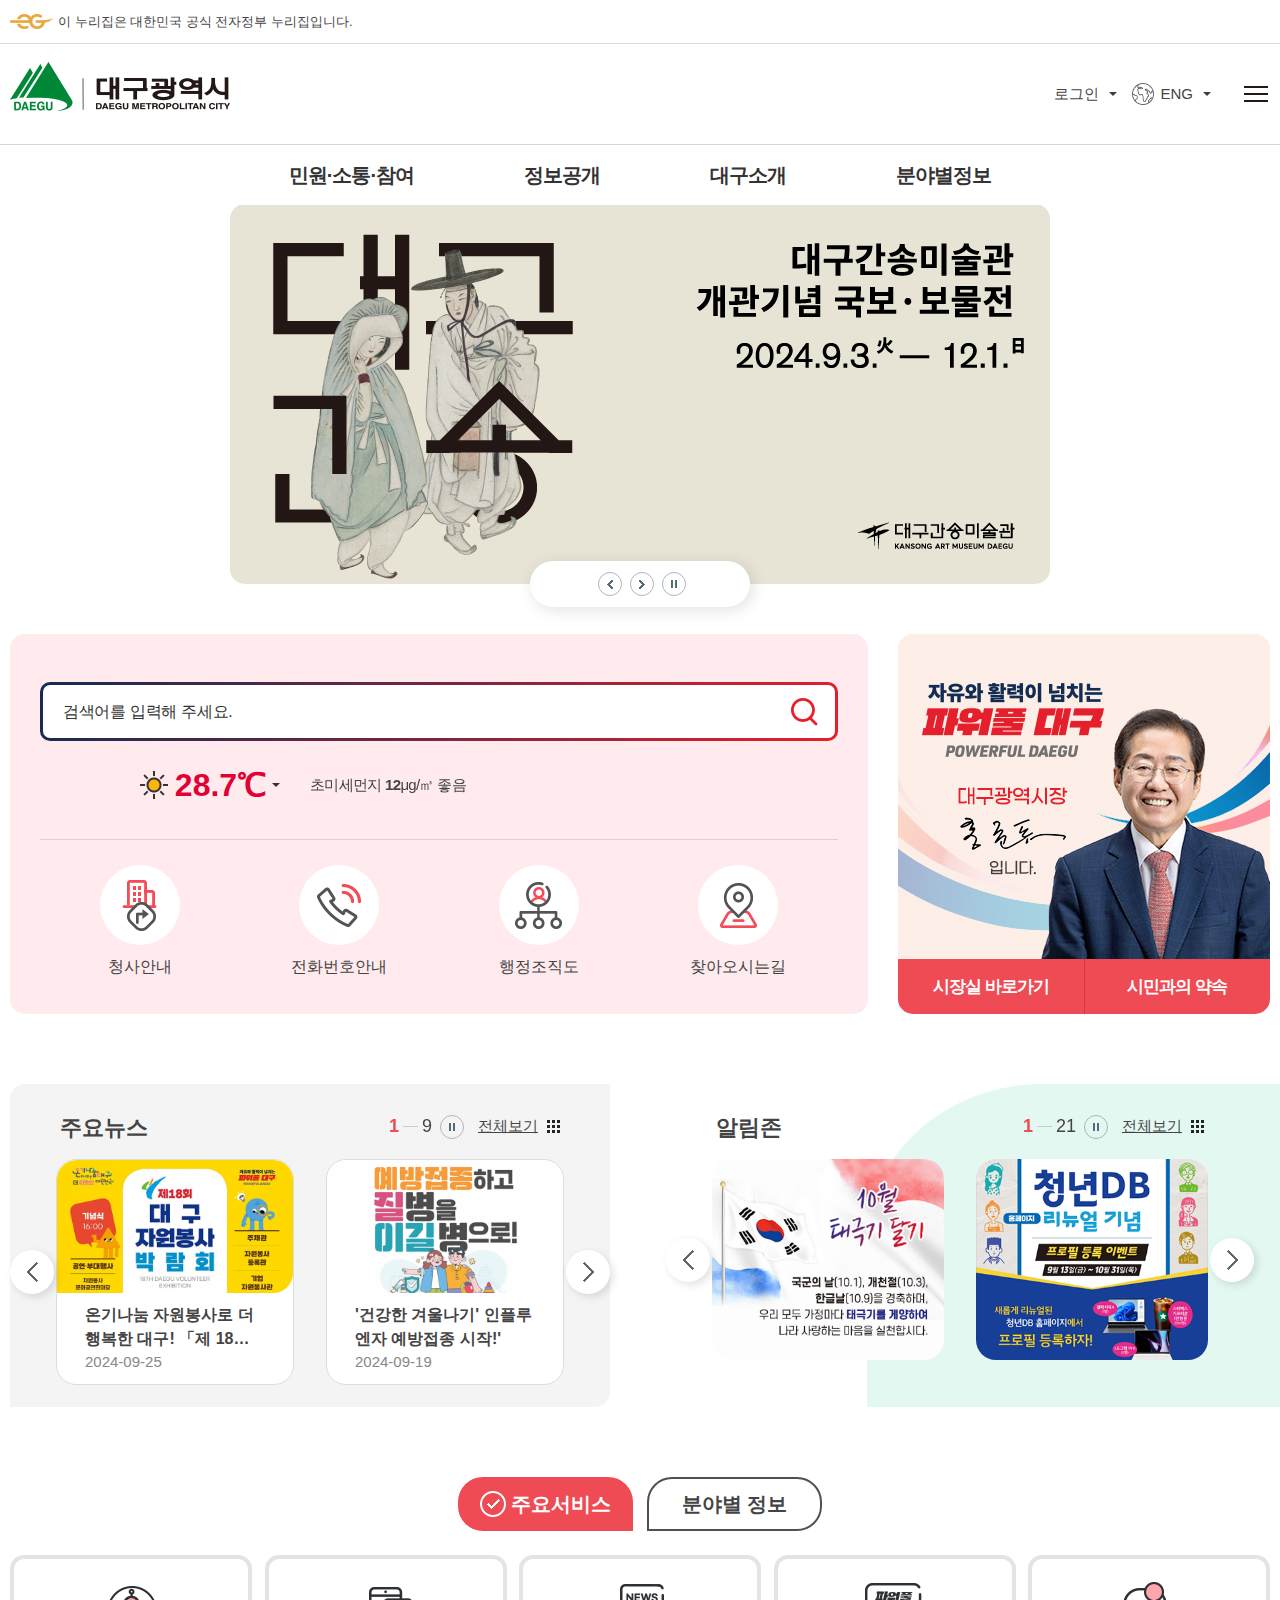
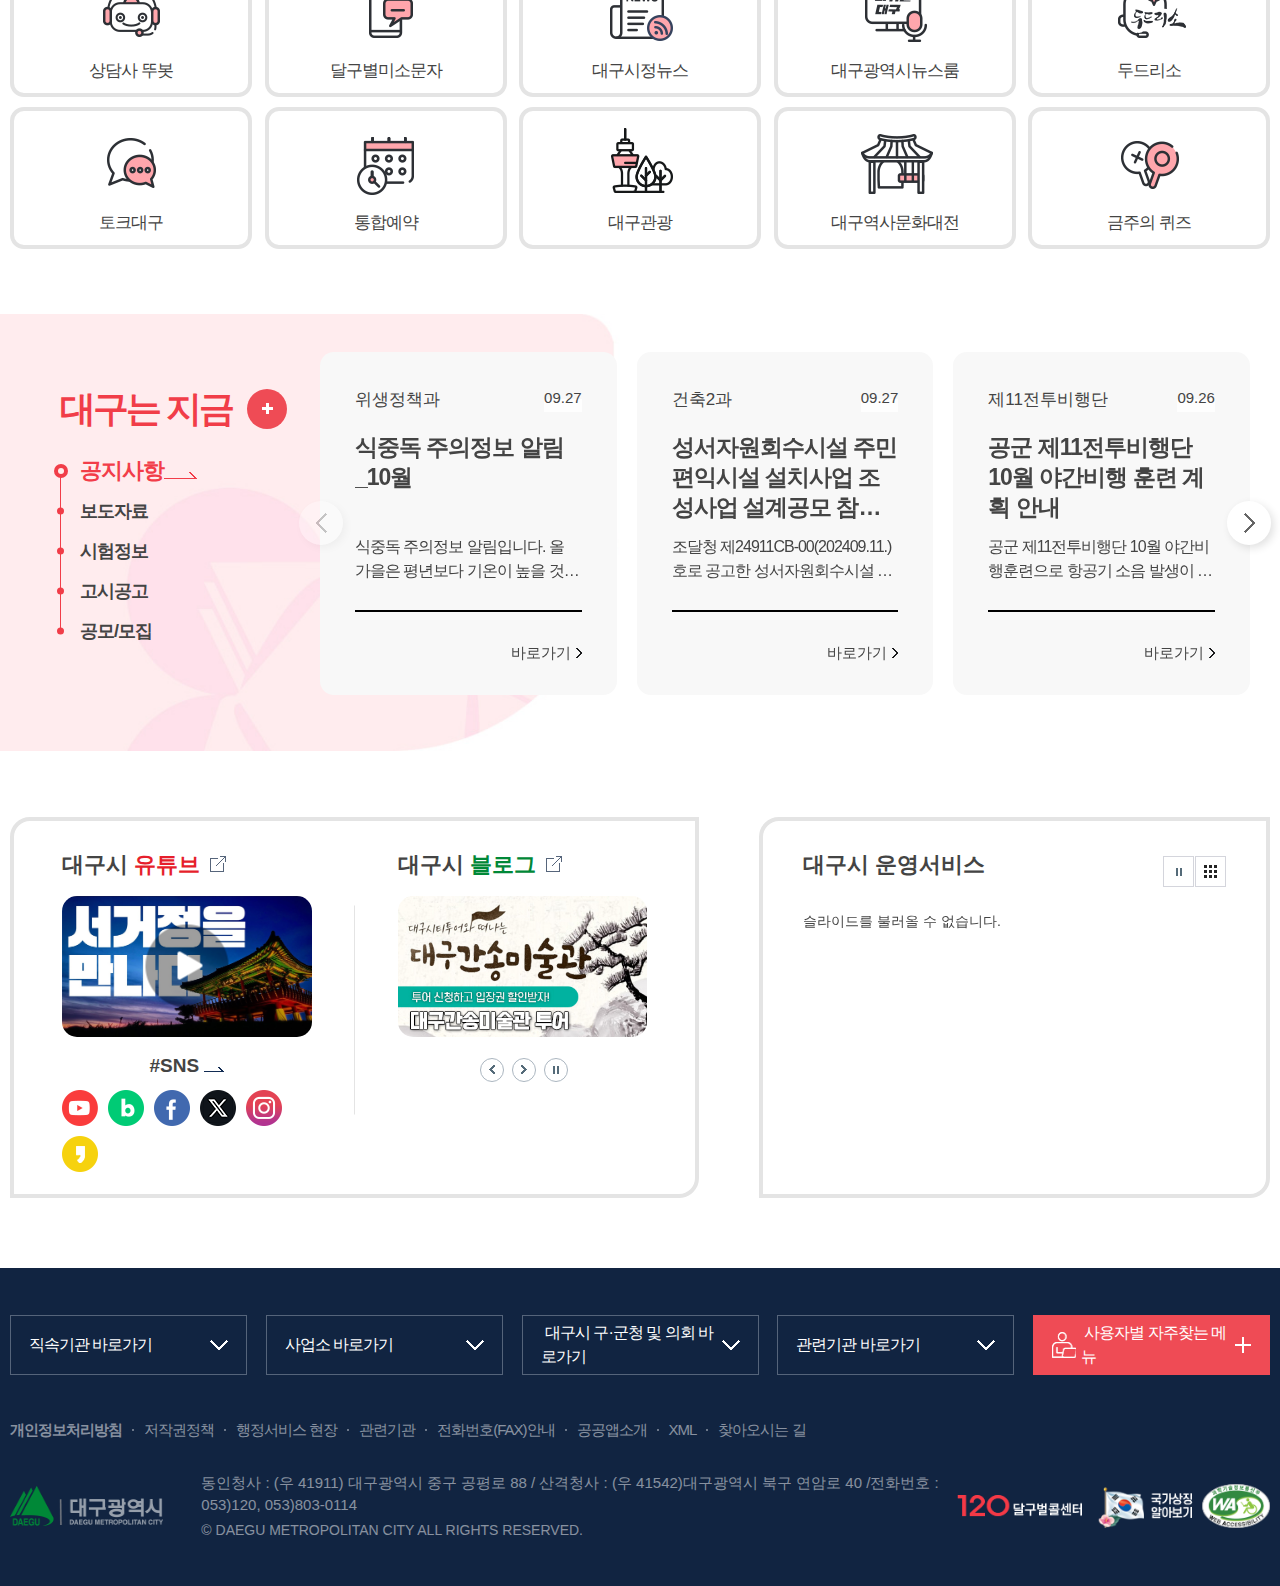
<file: index.html>
<!DOCTYPE html>
<html lang="ko">
<head>
  <meta charset="UTF-8">
  <meta name="viewport" content="width=device-width, initial-scale=1.0">
  <meta property="og:title" content="대구광역시">
  <title>대구광역시</title>
  <link rel="icon" href="./assets/images/favicon.ico?v=1">
  <link rel="stylesheet" href="https://cdn.jsdelivr.net/npm/swiper@11/swiper-bundle.min.css"/>
  <link rel="stylesheet" href="./assets/css/layout.css">
  <link rel="stylesheet" href="./assets/css/main.css">
  <script src="https://code.jquery.com/jquery-3.7.1.min.js" integrity="sha256-/JqT3SQfawRcv/BIHPThkBvs0OEvtFFmqPF/lYI/Cxo=" crossorigin="anonymous"></script>
  <script src="https://cdn.jsdelivr.net/npm/swiper@11/swiper-bundle.min.js"></script>
  <script src="./assets/js/index.js" defer></script>
</head>
<body>
  <div id="skip-nav">
    <a href="#container">본문바로가기</a>
  </div>
  <div id="wrap">
    <div class="egov">
      <div class="egov-inner inner">
        <p class="egov-text">이 누리집은 대한민국 공식 전자정부 누리집입니다.</p>
      </div>
    </div>
    <header id="header" class="">
      <div class="header-inner inner">
        <div class="logo-area">
          <h1 class="logo"><a href="/index.html"><span class="blind">대구광역시</span></a></h1>
        </div>
        <nav id="gnb" class="gnb-aera">
          <ul class="gnb-list">
            <li class="gnb-item">
              <a href="#" class="gnb-link">민원·소통·참여</a>
              <ul class="depth02-list">
                <li class="depth02-item">
                  <a href="#" class="depth02-link">민원안내</a>
                </li>
                <li class="depth02-item">
                  <a href="#" class="depth02-link">두드리소(민원/제안)</a>
                </li>
                <li class="depth02-item">
                  <a href="#" class="depth02-link">사이버추모관</a>
                </li>
                <li class="depth02-item">
                  <a href="#" class="depth02-link new-window">안전신문고</a>
                </li>
                <li class="depth02-item">
                  <a href="#" class="depth02-link">공익제보</a>
                </li>
                <li class="depth02-item">
                  <a href="#" class="depth02-link">공공재정 부정청구 신고</a>
                </li>
                <li class="depth02-item">
                  <a href="#" class="depth02-link">공직비리 익명신고</a>
                </li>
                <li class="depth02-item">
                  <a href="#" class="depth02-link">복지 및 인권옴부즈만</a>
                </li>
                <li class="depth02-item">
                  <a href="#" class="depth02-link">행정서비스 헌장</a>
                </li>
                <li class="depth02-item">
                  <a href="#" class="depth02-link">대구시민헌장</a>
                </li>
                <li class="depth02-item">
                  <a href="#" class="depth02-link">행복민원배심원제</a>
                </li>
                <li class="depth02-item">
                  <a href="#" class="depth02-link">시민 참여</a>
                </li>
                <li class="depth02-item">
                  <a href="#" class="depth02-link">지방분권</a>
                </li>
                <li class="depth02-item">
                  <a href="#" class="depth02-link">정책토론</a>
                </li>
                <li class="depth02-item">
                  <a href="#" class="depth02-link new-window">설문/투표</a>
                </li>
                <li class="depth02-item">
                  <a href="#" class="depth02-link new-window">토크대구</a>
                </li>
              </ul>
            </li>
            <li class="gnb-item">
              <a href="#" class="gnb-link">정보공개</a>
              <ul class="depth02-list">
                <li class="depth02-item">
                  <a href="#" class="depth02-link">행정정보공개</a>
                </li>
                <li class="depth02-item">
                  <a href="#" class="depth02-link">정책실명제</a>
                </li>
                <li class="depth02-item">
                  <a href="#" class="depth02-link">알림정보</a>
                </li>
                <li class="depth02-item">
                  <a href="#" class="depth02-link">통합자료실</a>
                </li>
                <li class="depth02-item">
                  <a href="#" class="depth02-link">공공저작물</a>
                </li>
                <li class="depth02-item">
                  <a href="#" class="depth02-link">공공데이터개방</a>
                </li>
                <li class="depth02-item">
                  <a href="#" class="depth02-link">계약정보</a>
                </li>
                <li class="depth02-item">
                  <a href="#" class="depth02-link">감사정보</a>
                </li>
                <li class="depth02-item">
                  <a href="#" class="depth02-link new-window">통계정보</a>
                </li>
              </ul>
            </li>
            <li class="gnb-item">
              <a href="#" class="gnb-link">대구소개</a>
              <ul class="depth02-list">
                <li class="depth02-item">
                  <a href="#" class="depth02-link">시정비전</a>
                </li>
                <li class="depth02-item">
                  <a href="#" class="depth02-link">시청안내</a>
                </li>
                <li class="depth02-item">
                  <a href="#" class="depth02-link">일반현황</a>
                </li>
                <li class="depth02-item">
                  <a href="#" class="depth02-link">대구의 상징물(지정)</a>
                </li>
                <li class="depth02-item">
                  <a href="#" class="depth02-link">대구의 상징</a>
                </li>
                <li class="depth02-item">
                  <a href="#" class="depth02-link">스토리인대구</a>
                </li>
                <li class="depth02-item">
                  <a href="#" class="depth02-link">역사</a>
                </li>
                <li class="depth02-item">
                  <a href="#" class="depth02-link">대구광역시뉴스룸</a>
                </li>
                <li class="depth02-item">
                  <a href="#" class="depth02-link">교류도시</a>
                </li>
              </ul>
            </li>
            <li class="gnb-item">
              <a href="#" class="gnb-link underline">분야별정보</a>
              <ul class="depth02-list">
                <li class="depth02-item">
                  <a href="#" class="depth02-link ic-culture icon">문화·관광·체육</a>
                </li>
                <li class="depth02-item">
                  <a href="#" class="depth02-link ic-traffic icon">교통</a>
                </li>
                <li class="depth02-item">
                  <a href="#" class="depth02-link ic-welfare icon">복지</a>
                </li>
                <li class="depth02-item">
                  <a href="#" class="depth02-link ic-family icon">여성·가족·교육</a>
                </li>
                <li class="depth02-item">
                  <a href="#" class="depth02-link ic-health icon">건강·보건·위생</a>
                </li>
                <li class="depth02-item">
                  <a href="#" class="depth02-link ic-industry icon">산업·경제</a>
                </li>
                <li class="depth02-item">
                  <a href="#" class="depth02-link ic-environment icon">환경</a>
                </li>
                <li class="depth02-item">
                  <a href="#" class="depth02-link ic-safety icon">소방·안전</a>
                </li>
                <li class="depth02-item">
                  <a href="#" class="depth02-link ic-build icon">도시주택·건설</a>
                </li>
                <li class="depth02-item">
                  <a href="#" class="depth02-link ic-administration icon">행정·재정·세정</a>
                </li>
              </ul>
            </li>
          </ul>
        </nav>
        <div class="util-area">
          <div class="login-wrap select-box-wrap">
            <button class="btn-select arrow">로그인</button>
            <ul class="select-list">
              <li class="select-item"><a href="#" class="select-link">로그인</a></li>
              <li class="select-item"><a href="#" class="select-link">회원가입</a></li>
            </ul>
          </div>
          <div class="lang-wrap select-box-wrap">
            <button class="btn-select arrow lang">ENG</button>
            <ul class="select-list">
              <li class="select-item">
                <a href="#" class="select-link">English</a>
              </li>
              <li class="select-item">
                <a href="#" class="select-link">简体中文</a>
              </li>
              <li class="select-item">
                <a href="#" class="select-link">繁體中文</a>
              </li>
              <li class="select-item">
                <a href="#" class="select-link">日本語</a>
              </li>
              <li class="select-item">
                <a href="#" class="select-link">Arabic</a>
              </li>
            </ul>
          </div>
          <!-- 모바일 검색 버튼 -->
          <div class="search-wrap">
            <button class="btn-search"><span class="blind">검색 열기</span></button>
            <button class="btn-close"><span class="blind">검색 닫기</span></button>
          </div>
          <a href="#" class="all-menu-link">
            <i class="ic-menu-more"><span class="blind">전체 메뉴 보기</span></i>
          </a>
        </div>
        <!-- 모바일 통합 검색 -->
        <div class="search-field">
          <div class="content">
            <form method="get">
              <fieldset>
                <legend class="blind">통합검색</legend>
                <input type="text" class="input-text" placeholder="찾고 싶은 검색어를 입력하세요">
                <button class="btn-submit"><span class="blind">전송
                </span></button>
              </fieldset>
            </form>
            <ul class="keyword-list">
              <li class="keyword-item"><a href="#" class="keyword-link">채용</a></li>
              <li class="keyword-item"><a href="#" class="keyword-link">정보공개</a></li>
              <li class="keyword-item"><a href="#" class="keyword-link">교통</a></li>
              <li class="keyword-item"><a href="#" class="keyword-link">행정</a></li>
              <li class="keyword-item"><a href="#" class="keyword-link">상담</a></li>
            </ul>
          </div>
        </div>
        <!-- 모바일 gnb -->
         <div class="m-gnb-wrap">
          <div class="m-gnb">
            <div class="m-gnb-top">
              <div class="util-wrap">
                <a href="#" class="login-link util-link">로그인</a>
                <a href="#" class="join-link util-link">회원가입</a>
              </div>
              <button class="btn-close"><span class="blind">메뉴 닫기</span></button>
            </div>
            <ul class="m-gnb-list">
              <li class="m-gnb-item civil-complaint active">
                <a href="#" class="m-gnb-link">민원·소통·참여</a>
                <div class="depth-wrap active">
                  <ul class="m-depth02-list">
                    <li class="m-depth02-item">
                      <a href="#" class="m-depth02-link more">민원안내</a>
                      <ul class="m-depth03-list">
                        <li class="m-depth03-item">
                          <a href="#" class="m-depth03-link more">종합민원실안내</a>
                          <ul class="m-depth04">
                            <li>
                              <a href="#">민원실안내</a>
                            </li>
                            <li>
                              <a href="#">상담실 운영안내</a>
                            </li>
                            <li>
                              <a href="#">어디서나민원창구</a>
                            </li>
                            <li>
                              <a href="#">무인민원발급기</a>
                            </li>
                            <li>
                              <a href="#">수수료안내</a>
                            </li>
                            <li>
                              <a href="#">구술전화민원현환</a>
                            </li>
                            <li>
                              <a href="#">여권안내</a>
                            </li>
                            <li>
                              <a href="#">자격증재교뷰</a>
                            </li>
                            <li>
                              <a href="#" class="ic-nw" title="새창">민원서류발급(민원편람)</a>
                            </li>
                          </ul>
                        </li>
                        <li class="m-depth03-item">
                          <a href="#" class="m-depth03-link">복합민원상담 사전예약</a>
                        </li>
                        <li class="m-depth03-item">
                          <a href="#" class="m-depth03-link">민원행정제도</a>
                        </li>
                        <li class="m-depth03-item">
                          <a href="#" class="m-depth03-link">환경신문고</a>
                        </li>
                        <li class="m-depth03-item">
                          <a href="#" class="m-depth03-link more">정보통신공사업 민원안내</a>
                          <ul class="m-depth04">
                            <li>
                              <a href="#">등록신청</a>
                            </li>
                            <li>
                              <a href="#">양도/법인합병신고</a>
                            </li>
                            <li>
                              <a href="#">폐업신고</a>
                            </li>
                            <li>
                              <a href="#">등록증 및 수첩재교부신청</a>
                            </li>
                            <li>
                              <a href="#">관련기관안내</a>
                            </li>
                            <li>
                              <a href="#">상속신고</a>
                            </li>
                          </ul>
                        </li>
                        <li class="m-depth03-item">
                          <a href="#" class="m-depth03-link">자가전기통신설비 민원안내</a>
                        </li>
                        <li class="m-depth03-item">
                          <a href="#" class="m-depth03-link go">정부24</a>
                        </li>
                        <li class="m-depth03-item">
                          <a href="#" class="m-depth03-link">110화상/수화/채팅상담</a>
                        </li>
                        <li class="m-depth03-item">
                          <a href="#" class="m-depth03-link more">민생침해 상담안내</a>
                          <ul class="m-depth04">
                            <li>
                              <a href="#">민생토닥토닥</a>
                            </li>
                            <li>
                              <a href="#">상가임대차 상담안내</a>
                            </li>
                            <li>
                              <a href="#">대부 피해 상담안내</a>
                            </li>
                            <li>
                              <a href="#">다단계 피해 상담안내</a>
                            </li>
                            <li>
                              <a href="#">상조 피해 상담안내</a>
                            </li>
                            <li>
                              <a href="#">민생토닥토닥 상담사례</a>
                            </li>
                          </ul>
                        </li>
                        <li class="m-depth03-item">
                          <a href="#" class="m-depth03-link">감리원 배치신고 민원안내</a>
                        </li>
                      </ul>
                    </li>
                    <li class="m-depth02-item">
                      <a href="#" class="m-depth02-link more">두드리소(민원/제안)</a>
                      <ul class="m-depth03-list">
                        <li class="m-depth03-item">
                          <a href="#" class="m-depth03-link">두드리소란</a>
                        </li>
                        <li class="m-depth03-item">
                          <a href="#" class="m-depth03-link go">민원신청</a>
                        </li>
                        <li class="m-depth03-item">
                          <a href="#" class="m-depth03-link go">제안(토크대구)</a>
                        </li>
                        <li class="m-depth03-item">
                          <a href="#" class="m-depth03-link go">120달구벌콜센터</a>
                        </li>
                        <li class="m-depth03-item">
                          <a href="#" class="m-depth03-link go">찾아가는 민원</a>
                        </li>
                      </ul>
                    </li>
                    <li class="m-depth02-item">
                      <a href="#" class="m-depth02-link">사이버추모관</a>
                    </li>
                    <li class="m-depth02-item">
                      <a href="#" class="m-depth02-link go">안진신문고</a>
                    </li>
                    <li class="m-depth02-item">
                      <a href="#" class="m-depth02-link more">공익제보</a>
                      <ul class="m-depth03-list">
                        <li class="m-depth03-item">
                          <a href="#" class="m-depth03-link">공익제보란?</a>
                        </li>
                        <li class="m-depth03-item">
                          <a href="#" class="m-depth03-link">공익제보자 보호 및 보상 제도</a>
                        </li>
                        <li class="m-depth03-item">
                          <a href="#" class="m-depth03-link">공익제보 방법 및 서식</a>
                        </li>
                        <li class="m-depth03-item">
                          <a href="#" class="m-depth03-link">공익제보 처리 흐름</a>
                        </li>
                      </ul>
                    </li>
                    <li class="m-depth02-item">
                      <a href="#" class="m-depth02-link">공공재정 부정청구 신고</a>
                    </li>
                    <li class="m-depth02-item ">
                      <a href="#" class="m-depth02-link more">공직비리 익명신고</a>
                      <ul class="m-depth03-list">
                        <li class="m-depth03-item"><a href="#" class="m-depth03-link">익명신고(레드휘슬)란?</a></li>
                        <li class="m-depth03-item"><a href="#" class="m-depth03-link new-link">신고하기</a></li>
                      </ul>
                    </li>
                    <li class="m-depth02-item">
                      <a href="#" class="m-depth02-link more">복지 및 인권옴부즈만</a>
                      <ul class="m-depth03-list">
                        <li class="m-depth03-item">
                          <a href="#" class="m-depth03-link more">복지 및 인권옴부즈만 소개</a>
                          <ul class="m-depth04">
                            <li>
                              <a href="#">옴부즈만 제도</a>
                            </li>
                            <li>
                              <a href="#">도입</a>
                            </li>
                            <li>
                              <a href="#">직무</a>
                            </li>
                            <li>
                              <a href="#">조직</a>
                            </li>
                          </ul>
                        </li>
                        <li class="m-depth03-item">
                          <a href="#" class="m-depth03-link more">복지 및 인권옴부즈만 이용안내</a>
                          <ul class="m-depth04">
                            <li>
                              <a href="#">신청방법 및 양식</a>
                            </li>
                            <li>
                              <a href="#">고충민원처리 흐름도</a>
                            </li>
                          </ul>
                        </li>
                        <li class="m-depth03-item">
                          <a href="#" class="m-depth03-link go">복지 및 인권 관련 고충민원 접수</a>
                        </li>
                        <li class="m-depth03-item">
                          <a href="#" class="m-depth03-link">복지 및 인권옴부즈만 운영보고서</a>
                        </li>
                        <li class="m-depth03-item">
                          <a href="#" class="m-depth03-link">복지 및 인권옴부즈만 민원 사례</a>
                        </li>
                      </ul>
                    </li>
                    <li class="m-depth02-item">
                      <a href="#" class="m-depth02-link more">행정서비스 현장</a>
                      <ul class="m-depth03-list">
                        <li class="m-depth03-item">
                          <a href="#" class="m-depth03-link">헌장전문</a>
                        </li>
                        <li class="m-depth03-item">
                          <a href="#" class="m-depth03-link">공통이행기준</a>
                        </li>
                        <li class="m-depth03-item">
                          <a href="#" class="m-depth03-link">분야별이행기준</a>
                        </li>
                      </ul>
                    </li>
                    <li class="m-depth02-item">
                      <a href="#" class="m-depth02-link">대구시민현장</a>
                    </li>
                    <li class="m-depth02-item">
                      <a href="#" class="m-depth02-link more">행복민원배심원제</a>
                      <ul class="m-depth03-list">
                        <li class="m-depth03-item">
                          <a href="#" class="m-depth03-link">행복민원배심원제</a>
                        </li>
                        <li class="m-depth03-item">
                          <a href="#" class="m-depth03-link">운영절차</a>
                        </li>
                        <li class="m-depth03-item">
                          <a href="#" class="m-depth03-link">행복민원배심원제의 장점</a>
                        </li>
                      </ul>
                    </li>
                    <li class="m-depth02-item">
                      <a href="#" class="m-depth02-link more">시민 참여</a>
                      <ul class="m-depth03-list">
                        <li class="m-depth03-item">
                          <a href="#" class="m-depth03-link">자유게시판</a>
                        </li>
                        <li class="m-depth03-item">
                          <a href="#" class="m-depth03-link">칭찬합시다</a>
                        </li>
                        <li class="m-depth03-item">
                          <a href="#" class="m-depth03-link">시민 생활안전 지킴이</a>
                        </li>
                        <li class="m-depth03-item">
                          <a href="#" class="m-depth03-link go">시민모니터단</a>
                        </li>
                        <li class="m-depth03-item">
                          <a href="#" class="m-depth03-link">이벤트</a>
                        </li>
                      </ul>
                    </li>
                    <li class="m-depth02-item">
                      <a href="#" class="m-depth02-link more">지방분권</a>
                      <ul class="m-depth03-list">
                        <li class="m-depth03-item">
                          <a href="#" class="m-depth03-link">지방분권이 뭔가요?</a>
                        </li>
                        <li class="m-depth03-item">
                          <a href="" class="m-depth03-link">지방분권 발자취</a>
                        </li>
                        <li class="m-depth03-item">
                          <a href="#" class="m-depth03-link">지방분권, 더 알고 싶어요</a>
                        </li>
                        <li class="m-depth03-item">
                          <a href="#" class="m-depth03-link">지방분권, 함께 해요!</a>
                        </li>
                        <li class="m-depth03-item">
                          <a href="#" class="m-depth03-link">대학생 홍보단</a>
                        </li>
                        <li class="m-depth03-item">
                          <a href="#" class="m-depth03-link">지방분권 기사</a>
                        </li>
                        <li class="m-depth03-item">
                          <a href="#" class="m-depth03-link">지방분권 UCC 공모전 수상작</a>
                        </li>
                      </ul>
                    </li>
                    <li class="m-depth02-item">
                      <a href="#" class="m-depth02-link more">정책토론</a>
                      <ul class="m-depth03-list">
                        <li class="m-depth03-item">
                          <a href="#" class="m-depth03-link">정책포럼</a>
                        </li>
                        <li class="m-depth03-item">
                          <a href="#" class="m-depth03-link">전자공청회</a>
                        </li>
                        <li class="m-depth03-item">
                          <a href="#" class="m-depth03-link">설문조사</a>
                        </li>
                      </ul>
                    </li>
                    <li class="m-depth02-item">
                      <a href="#" class="m-depth02-link go">설문/투표</a>
                    </li>
                    <li class="m-depth02-item">
                      <a href="#" class="m-depth02-link go">토크대구</a>
                    </li>
                  </ul>
                </div>
              </li>
              <li class="m-gnb-item info">
                <a href="#" class="m-gnb-link">정보공개</a>
                  <div class="depth-wrap">
                    <ul class="m-depth02-list">
                      <li class="m-depth02-item">
                        <a href="#" class="m-depth02-link more">행정정보공개</a>
                        <ul class="m-depth03-list">
                          <li class="m-depth03-item">
                            <a href="#" class="m-depth03-link">시장 책상위 결재서류</a>
                          </li>
                          <li class="m-depth03-item">
                            <a href="#" class="m-depth03-link more">정보공개제도안내</a>
                            <ul class="m-depth04">
                              <li>
                                <a href="#">정보공개접수창구</a>
                              </li>
                              <li>
                                <a href="#">제도안내</a>
                              </li>
                              <li>
                                <a href="#">사무편람</a>
                              </li>
                              <li>
                                <a href="#">비공개세부기준</a>
                              </li>
                              <li>
                                <a href="#">수수료기준</a>
                              </li>
                              <li>
                                <a href="#">행정정보소재안내</a>
                              </li>
                            </ul>
                          </li>
                          <li class="m-depth03-item">
                            <a href="#" class="m-depth03-link">사전정보공개</a>
                          </li>
                          <li class="m-depth03-item">
                            <a href="#" class="m-depth03-link more">정보목록</a>
                            <ul class="m-depth04">
                              <li>
                                <a href="#">2014년 2월 이전 정보목록</a>
                              </li>
                              <li>
                                <a href="#">2014년 3월 이후 정보목록</a>
                              </li>
                              <li>
                                <a href="#">부서별 정보목록</a>
                              </li>
                            </ul>
                          </li>
                          <li class="m-depth03-item">
                            <a href="#" class="m-depth03-link">업무추진비</a>
                          </li>
                          <li class="m-depth03-item">
                            <a href="#" class="m-depth03-link">공공시설물 설치 공개</a>
                          </li>
                          <li class="m-depth03-item">
                            <a href="#" class="m-depth03-link go">정보공개청구</a>
                          </li>
                          <li class="m-depth03-item">
                            <a href="#" class="m-depth03-link more">위원회정보</a>
                            <ul class="m-depth04">
                              <li><a href="#">위원회 현황</a></li>
                              <li><a href="#">위원회 회의 정보</a></li>
                            </ul>
                          </li>
                          <li class="m-depth03-item">
                            <a href="#" class="m-depth03-link">상품권 구매‧사용내역</a>
                          </li>
                        </ul>
                      </li>
                      <li class="m-depth02-item">
                        <a href="#" class="m-depth02-link more">정책실명제</a>
                        <ul class="m-depth03-list">
                          <li class="m-depth03-item">
                            <a href="#" class="m-depth03-link">정책실명제 소개</a>
                          </li>
                          <li class="m-depth03-item">
                            <a href="#" class="m-depth03-link">시민신청실명제</a>
                          </li>
                          <li class="m-depth03-item">
                            <a href="#" class="m-depth03-link">정책실명 공개자료</a>
                          </li>
                        </ul>
                      </li>
                      <li class="m-depth02-item">
                        <a href="#" class="m-depth02-link more">알림정보</a>
                        <ul class="m-depth03-list">
                          <li class="m-depth03-item">
                            <a href="#" class="m-depth03-link">공지사항</a>
                          </li>
                          <li class="m-depth03-item">
                            <a href="#" class="m-depth03-link">고시공고</a>
                          </li>
                          <li class="m-depth03-item">
                            <a href="#" class="m-depth03-link go">공모모집</a>
                          </li>
                          <li class="m-depth03-item">
                            <a href="#" class="m-depth03-link go">입법예고</a>
                          </li>
                          <li class="m-depth03-item">
                            <a href="#" class="m-depth03-link go">공보</a>
                          </li>
                        </ul>
                      </li>
                      <li class="m-depth02-item">
                        <a href="#" class="m-depth02-link more">통합자료실</a>
                        <ul class="m-depth03-list">
                          <li class="m-depth03-item">
                            <a href="#" class="m-depth03-link more">백서</a>
                            <ul class="m-depth04">
                              <li>
                                <a href="#">시정백서</a>
                              </li>
                              <li>
                                <a href="#">환경백서</a>
                              </li>
                              <li>
                                <a href="#">지하철백서</a>
                              </li>
                            </ul>
                          </li>
                          <li class="m-depth03-item">
                            <a href="#" class="m-depth03-link">분야별자료실</a>
                          </li>
                          <li class="m-depth03-item">
                            <a href="#" class="m-depth03-link">조직운영 핵심지표</a>
                          </li>
                          <li class="m-depth03-item">
                            <a href="#" class="m-depth03-link go">작은도서관</a>
                          </li>
                        </ul>
                      </li>
                      <li class="m-depth02-item">
                        <a href="#" class="m-depth02-link more">공공저작물</a>
                        <ul class="m-depth03-list">
                          <li class="m-depth03-item">
                            <a href="#" class="m-depth03-link">공공저작물 이용안내</a>
                          </li>
                          <li class="m-depth03-item">
                            <a href="#" class="m-depth03-link more">공공저작물 자료실</a>
                            <ul class="m-depth04">
                              <li><a href="#">대구광역시</a></li>
                              <li>
                                <a href="#" title="새창" class="ic-nw">중구</a>
                              </li>
                              <li>
                                <a href="#" title="새창" class="ic-nw">동구</a>
                              </li>
                              <li>
                                <a href="#" title="새창" class="ic-nw">서구</a>
                              </li>
                              <li>
                                <a href="#" title="새창" class="ic-nw">남구</a>
                              </li>
                              <li>
                                <a href="#" title="새창" class="ic-nw">북구</a>
                              </li>
                              <li>
                                <a href="#" title="새창" class="ic-nw">수성구</a>
                              </li>
                              <li>
                                <a href="#" title="새창" class="ic-nw">달서구</a>
                              </li>
                              <li>
                                <a href="#" title="새창" class="ic-nw">달성군</a>
                              </li>
                              <li>
                                <a href="#" title="새창" class="ic-nw">공공누리</a>
                              </li>
                              <li>
                                <a href="#" title="새창" class="ic-nw">대구사진</a>
                              </li>
                              <li>
                                <a href="#" title="새창" class="ic-nw">대구영상</a>
                              </li>
                            </ul>
                          </li>
                        </ul>
                      </li>
                      <li class="m-depth02-item">
                        <a href="#" class="m-depth02-link more">공공데이터개방</a>
                        <ul class="m-depth03-list">
                          <li class="m-depth03-item">
                            <a href="" class="m-depth03-link">공공데이터 통합검색</a>
                          </li>
                          <li class="m-depth03-item">
                            <a href="" class="m-depth03-link go">공공데이터 제공신청</a>
                          </li>
                          <li class="m-depth03-item">
                            <a href="" class="m-depth03-link go">건축데이터개방</a>
                          </li>
                          <li class="m-depth03-item">
                            <a href="" class="m-depth03-link go">지방자치단체 업종별 데이터개방</a>
                          </li>
                          <li class="m-depth03-item">
                            <a href="" class="m-depth03-link go">공공데이터 활용 사례집 새창</a>
                          </li>
                          <li class="m-depth03-item">
                            <a href="" class="m-depth03-link go">공공데이터 창업경진대회 새창</a>
                          </li>
                          <li class="m-depth03-item">
                            <a href="" class="m-depth03-link go">데이터 소식 새창</a>
                          </li>
                          <li class="m-depth03-item">
                            <a href="" class="m-depth03-link go">빅데이터활용센터 새창</a>
                          </li>
                          <li class="m-depth03-item">
                            <a href="" class="m-depth03-link go">D-데이터 허브 새창</a>
                          </li>
                          <li class="m-depth03-item">
                            <a href="" class="m-depth03-link go">공공데이터 상시 수요조사 새창</a>
                          </li>
                        </ul>
                      </li>
                      <li class="m-depth02-item">
                        <a href="#" class="m-depth02-link more">계약정보</a>
                        <ul class="m-depth03-list">
                          <li class="m-depth03-item">
                            <a href="#" class="m-depth03-link more">발주계획</a>
                            <ul class="m-depth04">
                              <li><a href="#">조달청발주계획</a></li>
                              <li><a href="#">연간발주계획</a></li>
                            </ul>
                          </li>
                          <li class="m-depth03-item">
                            <a href="#" class="m-depth03-link">입찰정보</a>
                          </li>
                          <li class="m-depth03-item">
                            <a href="#" class="m-depth03-link more">계약정보공개</a>
                            <ul class="m-depth04">
                              <li>
                                <a href="#">대구광역시</a>
                              </li>
                              <li>
                                <a href="#">동구</a>
                              </li>
                              <li>
                                <a href="#">서구</a>
                              </li>
                              <li>
                                <a href="#">북구</a>
                              </li>
                              <li>
                                <a href="#" title="새창" class="ic-nw">중구</a>
                              </li>
                              <li>
                                <a href="#" title="새창" class="ic-nw">남구</a>
                              </li>
                              <li>
                                <a href="#" title="새창" class="ic-nw">수성구</a>
                              </li>
                              <li>
                                <a href="#" title="새창" class="ic-nw">달서구</a>
                              </li>
                              <li>
                                <a href="#" title="새창" class="ic-nw">달성군</a>
                              </li>
                            </ul>
                          </li>
                          <li class="m-depth03-item">
                            <a href="#" class="m-depth03-link more">대금지급</a>
                            <ul class="m-depth04">
                              <li>
                                <a href="#">대구광역시</a>
                              </li>
                              <li>
                                <a href="#">동구</a>
                              </li>
                              <li>
                                <a href="#">서구</a>
                              </li>
                              <li>
                                <a href="#">북구</a>
                              </li>
                              <li>
                                <a href="#" title="새창" class="ic-nw">중구</a>
                              </li>
                              <li>
                                <a href="#" title="새창" class="ic-nw">남구</a>
                              </li>
                              <li>
                                <a href="#" title="새창" class="ic-nw">수성구</a>
                              </li>
                              <li>
                                <a href="#" title="새창" class="ic-nw">달서구</a>
                              </li>
                              <li>
                                <a href="#" title="새창" class="ic-nw">달성군</a>
                              </li>
                            </ul>
                          </li>
                          <li class="m-depth03-item">
                            <a href="#" class="m-depth03-link more">관련정보</a>
                            <ul class="m-depth04">
                              <li><a href="#">계약서식</a></li>
                              <li><a href="#">관련사이트</a></li>
                            </ul>
                          </li>
                          <li class="m-depth03-item">
                            <a href="#" class="m-depth03-link">계약정보 공지사항</a>
                          </li>
                        </ul>
                      </li>
                      <li class="m-depth02-item">
                        <a href="#" class="m-depth02-link more">감사정보</a>
                        <ul class="m-depth03-list">
                          <li class="m-depth03-item">
                            <a href="#" class="m-depth03-link">감사계획공개</a>
                          </li>
                          <li class="m-depth03-item">
                            <a href="#" class="m-depth03-link">감사결과공개</a>
                          </li>
                          <li class="m-depth03-item">
                            <a href="#" class="m-depth03-link more">사전 컨설팅감사</a>
                            <ul class="m-depth04">
                              <li><a href="#">사전 컨설팅감사 안내</a></li>
                              <li><a href="#">사전 컨설팅감사 사례</a></li>
                            </ul>
                          </li>
                          <li class="m-depth03-item">
                            <a href="#" class="m-depth03-link">시민감사관이란</a>
                          </li>
                          <li class="m-depth03-item">
                            <a href="#" class="m-depth03-link">시민감사관의방</a>
                          </li>
                          <li class="m-depth03-item">
                            <a href="#" class="m-depth03-link">청탁금지법</a>
                          </li>
                          <li class="m-depth03-item">
                            <a href="#" class="m-depth03-link">청렴자료실</a>
                          </li>
                          <li class="m-depth03-item">
                            <a href="#" class="m-depth03-link">청탁금지법 FAQ</a>
                          </li>
                          <li class="m-depth03-item">
                            <a href="#" class="m-depth03-link go">청탁금지법 Q&A 사례검색</a>
                          </li>
                          <li class="m-depth03-item">
                            <a href="#" class="m-depth03-link">계약심사 및 일상감사 자료실</a>
                          </li>
                          <li class="m-depth03-item">
                            <a href="#" class="m-depth03-link">민간위탁사무 감사결과</a>
                          </li>
                          <li class="m-depth03-item">
                            <a href="#" class="m-depth03-link">공직자윤리</a>
                          </li>
                        </ul>
                      </li>
                      <li class="m-depth02-item">
                        <a href="#" class="m-depth02-link go">통계정보</a>
                      </li>
                    </ul>
                  </div>
              </li>
              <li class="m-gnb-item intro">
                <a href="#" class="m-gnb-link">대구소개</a>
                <div class="depth-wrap">
                  <ul class="m-depth02-list">
                    <li class="m-depth02-item">
                      <a href="#" class="m-depth02-link more">시정비전</a>
                      <ul class="m-depth03-list">
                        <li class="m-depth03-item"><a href="#" class="m-depth03-link">시정슬로건</a></li>
                      </ul>
                    </li>
                    <li class="m-depth02-item">
                      <a href="#" class="m-depth02-link more">시청안내</a>
                      <ul class="m-depth03-list">
                        <li class="m-depth03-item">
                          <a href="#" class="m-depth03-link">시청사안내</a>
                        </li>
                        <li class="m-depth03-item">
                          <a href="#" class="m-depth03-link">전화번호안내</a>
                        </li>
                        <li class="m-depth03-item">
                          <a href="#" class="m-depth03-link">행정조직도</a>
                        </li>
                        <li class="m-depth03-item">
                          <a href="#" class="m-depth03-link">찾아오시는길</a>
                        </li>
                        <li class="m-depth03-item">
                          <a href="#" class="m-depth03-link">자치구·군</a>
                        </li>
                        <li class="m-depth03-item">
                          <a href="#" class="m-depth03-link">출자출연기관</a>
                        </li>
                      </ul>
                    </li>
                    <li class="m-depth02-item">
                      <a href="#" class="m-depth02-link more">일반현황</a>
                      <ul class="m-depth03-list">
                        <li class="m-depth03-item">
                          <a href="#" class="m-depth03-link">행정구역</a>
                        </li>
                        <li class="m-depth03-item">
                          <a href="#" class="m-depth03-link">행정복지센터현황</a>
                        </li>
                        <li class="m-depth03-item">
                          <a href="#" class="m-depth03-link">시정현황</a>
                        </li>
                        <li class="m-depth03-item">
                          <a href="#" class="m-depth03-link go">대구 지도포털</a>
                        </li>
                      </ul>
                    </li>
                    <li class="m-depth02-item">
                      <a href="#" class="m-depth02-link more">대구의 상징물(지정)</a>
                      <ul class="m-depth03-list">
                        <li class="m-depth03-item">
                          <a href="#" class="m-depth03-link">심벌 및 로고</a>
                        </li>
                        <li class="m-depth03-item">
                          <a href="#" class="m-depth03-link">시조/시목/시화</a>
                        </li>
                      </ul>
                    </li>
                    <li class="m-depth02-item">
                      <a href="#" class="m-depth02-link more">대구의 상징</a>
                      <ul class="m-depth03-list">
                        <li class="m-depth03-item">
                          <a href="#" class="m-depth03-link">대구시민의 노래</a>
                        </li>
                        <li class="m-depth03-item">
                          <a href="#" class="m-depth03-link">도달쑤(수달) 캐릭터</a>
                        </li>
                      </ul>
                    </li>
                    <li class="m-depth02-item">
                      <a href="#" class="m-depth02-link more">스토리인대구</a>
                      <ul class="m-depth03-list">
                        <li class="m-depth03-item">
                          <a href="#" class="m-depth03-link">대구스토리텔링</a>
                        </li>
                        <li class="m-depth03-item">
                          <a href="#" class="m-depth03-link">대구 이중 매력에 빠지다</a>
                        </li>
                        <li class="m-depth03-item">
                          <a href="#" class="m-depth03-link go">대구인포그래픽 20선</a>
                        </li>
                        <li class="m-depth03-item">
                          <a href="#" class="m-depth03-link">도시브랜드 웹툰</a>
                        </li>
                        <li class="m-depth03-item">
                          <a href="#" class="m-depth03-link">도시브랜드웹툰(동영상)</a>
                        </li>
                        <li class="m-depth03-item">
                          <a href="#" class="m-depth03-link">대구 도로명 유래 웹툰</a>
                        </li>
                        <li class="m-depth03-item">
                          <a href="#" class="m-depth03-link">주소정보 홍보 동영상</a>
                        </li>
                        <li class="m-depth03-item">
                          <a href="#" class="m-depth03-link">피플人대구</a>
                        </li>
                        <li class="m-depth03-item">
                          <a href="#" class="m-depth03-link">MBTI별 친환경실천 유형</a>
                        </li>
                      </ul>
                    </li>
                    <li class="m-depth02-item">
                      <a href="#" class="m-depth02-link more">역사</a>
                      <ul class="m-depth03-list">
                        <li class="m-depth03-item">
                          <a href="#" class="m-depth03-link">역사</a>
                        </li>
                        <li class="m-depth03-item">
                          <a href="#" class="m-depth03-link">연표</a>
                        </li>
                        <li class="m-depth03-item">
                          <a href="#" class="m-depth03-link">지명유래</a>
                        </li>
                        <li class="m-depth03-item">
                          <a href="#" class="m-depth03-link">대구시사</a>
                        </li>
                        <li class="m-depth03-item">
                          <a href="#" class="m-depth03-link">대구사료총서</a>
                        </li>
                      </ul>
                    </li>
                    <li class="m-depth02-item">
                      <a href="#" class="m-depth02-link more">대구광역시뉴스룸</a>
                      <ul class="m-depth03-list">
                        <li class="m-depth03-item">
                          <a href="#" class="m-depth03-link">대구광역시뉴스룸</a>
                        </li>
                        <li class="m-depth03-item">
                          <a href="#" class="m-depth03-link">시정홍보책자</a>
                        </li>
                        <li class="m-depth03-item">
                          <a href="#" class="m-depth03-link">대구영상</a>
                        </li>
                      </ul>
                    </li>
                    <li class="m-depth02-item">
                      <a href="#" class="m-depth02-link more">교류도시</a>
                      <ul class="m-depth03-list">
                        <li class="m-depth03-item">
                          <a href="#" class="m-depth03-link">연도별 교류현황</a>
                        </li>
                        <li class="m-depth03-item">
                          <a href="#" class="m-depth03-link">교류도시</a>
                        </li>
                      </ul>
                    </li>
                  </ul>
                </div>
              </li>
              <li class="m-gnb-item part">
                <a href="#" class="m-gnb-link">분야별정보</a>
                <div class="depth-wrap">
                  <ul class="m-depth02-list">
                    <li class="m-depth02-item">
                      <a href="#" class="m-depth02-link more ic01">문화·관광·체육</a>
                      <ul class="m-depth03-list">
                        <li class="m-depth03-item">
                          <a href="#" class="m-depth03-link more">문화/관광/체육 소식</a>
                          <ul class="m-depth04">
                            <li>
                              <a href="#">공지사항</a>
                            </li>
                            <li>
                              <a href="#" title="새창" class="ic-nw">전자책</a>
                            </li>
                            <li>
                              <a href="#">자료실</a>
                            </li>
                            <li>
                              <a href="#">관련 사이트</a>
                            </li>
                            <li>
                              <a href="#">행사일정</a>
                            </li>
                            <li>
                              <a href="#">설문조사</a>
                            </li>
                            <li>
                              <a href="#">D콘텐츠</a>
                            </li>
                          </ul>
                        </li>
                        <li class="m-depth03-item">
                          <a href="#" class="m-depth03-link more">관광</a>
                          <ul class="m-depth04">
                            <li><a href="#">대구관광</a></li>
                            <li><a href="#">걷기코스</a></li>
                            <li><a href="#">자전거투어</a></li>
                          </ul>
                        </li>
                        <li class="m-depth03-item">
                          <a href="#" class="m-depth03-link more">수목원</a>
                          <ul class="m-depth04">
                            <li>
                              <a href="#" class="more">수목원안내</a>
                              <ul class="m-depth05">
                                <li>
                                  <a href="#">수목원이란?</a>
                                </li>
                                <li>
                                  <a href="#">수목원과 공원의 차이점</a>
                                </li>
                                <li>
                                  <a href="#">조성목적 및 연혁</a>
                                </li>
                                <li>
                                  <a href="#">조성과정</a>
                                </li>
                              </ul>
                            </li>
                            <li>
                              <a href="#" class="more">산림문화전시관</a>
                              <ul class="m-depth05">
                                <li>
                                  <a href="#">개요</a>
                                </li>
                                <li>
                                  <a href="#">전시실안내</a>
                                </li>
                                <li>
                                  <a href="#">전시실배치도</a>
                                </li>
                              </ul>
                            </li>
                            <li>
                              <a href="#" class="more">목재문화체험장</a>
                              <ul class="m-depth05">
                                <li>
                                  <a href="#">체험관소개</a>
                                </li>
                                <li>
                                  <a href="#">체험프로그램 안내</a>
                                </li>
                                <li>
                                  <a href="#">시설안내</a>
                                </li>
                              </ul>
                            </li>
                            <li>
                              <a href="#">교육내용</a>
                            </li>
                            <li>
                              <a href="#">연구내용</a>
                            </li>
                            <li>
                              <a href="#" class="more">양묘화훼</a>
                              <ul class="m-depth05">
                                <li>
                                  <a href="#" class="more">양묘</a>
                                  <ul class="m-depth06">
                                    <li>
                                      <a href="#">생산 목적 및 현황</a>
                                    </li>
                                    <li>
                                      <a href="#">생산 수종</a>
                                    </li>
                                  </ul>
                                </li>
                                <li>
                                  <a href="#" class="more">화훼</a>
                                  <ul class="m-depth06">
                                    <li>
                                      <a href="#">생산 목적 및 현황</a>
                                    </li>
                                    <li>
                                      <a href="#">계절별 생산수종</a>
                                    </li>
                                    <li>
                                      <a href="#">국화전시회</a>
                                    </li>
                                  </ul>
                                </li>
                              </ul>
                            </li>
                          </ul>
                        </li>
                        <li class="m-depth03-item">
                          <a href="#" class="m-depth03-link more">체육시설</a>
                          <ul class="m-depth04">
                            <li>
                              <a href="#" class="more">체육시설관리사무소</a>
                              <ul class="m-depth05">
                                <li><a href="#">관리사무소 업무 및 연락처</a></li>
                              </ul>
                            </li>
                            <li>
                              <a href="#">시설현황</a>
                            </li>
                            <li>
                              <a href="#">찾아오시는길</a>
                            </li>
                            <li>
                              <a href="#" class="more">대관안내</a>
                              <ul class="m-depth05">
                                <li><a href="#">대관안내</a></li>
                                <li><a href="#" class="ic-nw" title="새창">대관예약</a></li>
                              </ul>
                            </li>
                          </ul>
                        </li>
                        <li class="m-depth03-item">
                          <a href="#" class="m-depth03-link more">축제·행사/공연·전시</a>
                          <ul class="m-depth04">
                            <li>
                              <a href="#" class="ic-nw" title="새창">공연전시 정보</a>
                            </li>
                            <li>
                              <a href="#">시설안내</a>
                            </li>
                            <li>
                              <a href="#">월간대구문화</a>
                            </li>
                          </ul>
                        </li>
                        <li class="m-depth03-item">
                          <a href="#" class="m-depth03-link more">체험·관광·교육</a>
                          <ul class="m-depth04">
                            <li>
                              <a href="#" class="more">숲해설사 신청</a>
                              <ul class="m-depth05">
                                <li>
                                  <a href="#">두류공원 숲해설사</a>
                                </li>
                                <li>
                                  <a href="#">앞산공원 숲해설사</a>
                                </li>
                                <li>
                                  <a href="#">팔공산 숲해설사</a>
                                </li>
                                <li>
                                  <a href="#">수목원 숲해설</a>
                                </li>
                              </ul>
                            </li>
                            <li>
                              <a href="#" title="새창" class="ic-nw">수목원 견학신청</a>
                            </li>
                            <li>
                              <a href="#" title="새창" class="ic-nw">체육시설 대관예약</a>
                            </li>
                            <li>
                              <a href="#" class="more">스마트광통신센터 홍보관</a>
                              <ul class="m-depth05">
                                <li>
                                  <a href="#">스마트 광통신센터 소개</a>
                                </li>
                                <li>
                                  <a href="#">홍보관 체험신청</a>
                                </li>
                              </ul>
                            </li>
                          </ul>
                        </li>
                        <li class="m-depth03-item">
                          <a href="#" class="m-depth03-link more">도시관리본부</a>
                          <ul class="m-depth04">
                            <li>
                              <a href="#" class="ic-nw">시설안전관리부</a>
                            </li>
                            <li>
                              <a href="#" class="ic-nw">체육시설관리부</a>
                            </li>
                            <li>
                              <a href="#" class="more">도시공원관리부</a>
                              <ul class="m-depth05">
                                <li>
                                  <a href="#" class="ic-nw">앞산공원</a>
                                </li>
                                <li>
                                  <a href="#" class="ic-nw">두류공원</a>
                                </li>
                                <li>
                                  <a href="#" class="ic-nw">달성공원</a>
                                </li>
                                <li>
                                  <a href="#" class="ic-nw">수목원</a>
                                </li>
                              </ul>
                            </li>
                            <li><a href="#" class="ic-nw">팔공산자연공원관리사무소</a></li>
                            <li>
                              <a href="#" class="more">종합복지회관관리사무소</a>
                              <ul class="m-depth05">
                                <li>
                                  <a href="#" class="ic-nw">종합복지회관</a>
                                </li>
                                <li>
                                  <a href="#" class="ic-nw">여성회관</a>
                                </li>
                                <li>
                                  <a href="#" class="ic-nw">동부여성문화회관</a>
                                </li>
                              </ul>
                            </li>
                          </ul>
                        </li>
                      </ul>
                    </li>
                    <li class="m-depth02-item">
                      <a href="#" class="m-depth02-link more ic02">교통</a>
                      <ul class="m-depth03-list">
                        <li class="m-depth03-item">
                          <a href="#" class="m-depth03-link more">교통소식</a>
                          <ul class="m-depth04">
                            <li>
                              <a href="#">공지사항</a>
                            </li>
                            <li>
                              <a href="#" class="ic-nw" title="새창">전자책</a>
                            </li>
                            <li>
                              <a href="#">동영상</a>
                            </li>
                            <li>
                              <a href="#">자료실</a>
                            </li>
                            <li>
                              <a href="#">행사일정</a>
                            </li>
                            <li>
                              <a href="#">설문조사</a>
                            </li>
                            <li>
                              <a href="#">관련사이트</a>
                            </li>
                            <li>
                              <a href="#">안전속도5030</a>
                            </li>
                          </ul>
                        </li>
                        <li class="m-depth03-item">
                          <a href="#" class="m-depth03-link more">대중교통</a>
                          <ul class="m-depth04">
                            <li>
                              <a href="#" class="more" title="펼치기">버스</a>
                              <ul class="m-depth05">
                                <li><a href="#">시내버스</a></li>
                              </ul>
                            </li>
                            <li>
                              <a href="#">택시</a>
                            </li>
                            <li>
                              <a href="#">렌터카</a>
                            </li>
                            <li>
                              <a href="#">도시철도</a>
                            </li>
                            <li>
                              <a href="#" class="more" title="펼치기">도로교통정보</a>
                              <ul class="m-depth05">
                                <li><a href="#" class="ic-nw" title="새창">실시간교통정보안내</a></li>
                                <li><a href="#">버스전용차로제</a></li>
                                <li><a href="#">대중교통분실물안내</a></li>
                                <li><a href="#">대중교통전용지구</a></li>
                              </ul>
                            </li>
                          </ul>
                        </li>
                        <li class="m-depth03-item">
                          <a href="#" class="m-depth03-link more">광역교통</a>
                          <ul class="m-depth04">
                            <li>
                              <a href="#" class="more" title="펼치기">버스정보</a>
                              <ul class="m-depth05">
                                <li><a href="#">고속/시외버스</a></li>
                              </ul>
                            </li>
                            <li>
                              <a href="#">철도정보</a>
                            </li>
                            <li>
                              <a href="#" class="more" title="펼치기">항공정보</a>
                              <ul class="m-depth05">
                                <li><a href="#">운항 정보</a></li>
                              </ul>
                            </li>
                            <li>
                              <a href="#" class="more" title="펼치기">대구경북 통합신공항</a>
                              <ul class="m-depth05">
                                <li><a href="#">일반현황</a></li>
                                <li><a href="#">이전사업</a></li>
                                <li><a href="#">종전부지개발</a></li>
                                <li><a href="#">정보마당</a></li>
                              </ul>
                            </li>
                            <li>
                              <a href="#">동대구역복합환승센터</a>
                            </li>
                          </ul>
                        </li>
                        <li class="m-depth03-item">
                          <a href="#" class="m-depth03-link more">녹색교통</a>
                          <ul class="m-depth04">
                            <li><a href="#">자전거 정보</a></li>
                            <li><a href="#">교통약자정보</a></li>
                            <li><a href="#">녹색교통</a></li>
                            <li><a href="#">개인형 이동장치</a></li>
                          </ul>
                        </li>
                        <li class="m-depth03-item">
                          <a href="#" class="m-depth03-link more">민원/정보</a>
                          <ul class="m-depth04">
                            <li>
                              <a href="#" class="more" title="펼치기">차량등록사업소안내</a>
                              <ul class="m-depth05">
                                <li><a href="#">연혁</a></li>
                                <li><a href="#">민원분소안내</a></li>
                                <li><a href="#">찾아오시는 길</a></li>
                              </ul>
                            </li>
                            <li>
                              <a href="#">자동차등록안내</a>
                            </li>
                            <li>
                              <a href="#">건설기계등록안내</a>
                            </li>
                            <li>
                              <a href="#" class="more" title="펼치기">세무안내</a>
                              <ul class="m-depth05">
                                <li>
                                  <a href="#">취득세 안내</a>
                                </li>
                                <li>
                                  <a href="#">시가표준액 산출안내</a>
                                </li>
                                <li>
                                  <a href="#">등록면허세 안내</a>
                                </li>
                                <li>
                                  <a href="#">감면혜택 안내</a>
                                </li>
                                <li>
                                  <a href="#">기업지원내용 안내</a>
                                </li>
                                <li>
                                  <a href="#">도시철도채권 안내</a>
                                </li>
                              </ul>
                            </li>
                            <li>
                              <a href="#" class="more" title="펼치기">과태료안내</a>
                              <ul class="m-depth05">
                                <li>
                                  <a href="#">과태료의 종류 안내</a>
                                </li>
                                <li>
                                  <a href="#">과태료부과 사전처분통지 안내</a>
                                </li>
                                <li>
                                  <a href="#">과태료부과 안내</a>
                                </li>
                                <li>
                                  <a href="#">과태료 이의신청 안내</a>
                                </li>
                                <li>
                                  <a href="#">과적차량지도 단속 홍보</a>
                                </li>
                                <li>
                                  <a href="#">과태료 체납에 따른 체납처분 안내</a>
                                </li>
                              </ul>
                            </li>
                            <li>
                              <a href="#" class="more" title="펼치기">정보안내</a>
                              <ul class="m-depth05">
                                <li>
                                  <a href="#">차량법규 안내</a>
                                </li>
                                <li>
                                  <a href="#">자동차/건설기계 등록현황</a>
                                </li>
                                <li>
                                  <a href="#">유관기관 안내</a>
                                </li>
                                <li>
                                  <a href="#">자동차 검사소 및 폐차장 안내</a>
                                </li>
                              </ul>
                            </li>
                            <li>
                              <a href="#" class="more" title="펼치기">등록서식 안내</a>
                              <ul class="m-depth05">
                                <li>
                                  <a href="#">자동차등록관련 서식</a>
                                </li>
                                <li>
                                  <a href="#">건설기계등록관련 서식</a>
                                </li>
                              </ul>
                            </li>
                            <li>
                              <a href="#">자주묻는질문</a>
                            </li>
                            <li>
                              <a href="#">바른주차안내 문자알림서비스</a>
                            </li>
                          </ul>
                        </li>
                      </ul>
                    </li>
                    <li class="m-depth02-item">
                      <a href="#" class="m-depth02-link more ic03">복지</a>
                      <ul class="m-depth03-list">
                        <li class="m-depth03-item">
                          <a href="#" class="m-depth03-link more">복지소식</a>
                          <ul class="m-depth04">
                            <li>
                              <a href="#" title="펼치기" class="more">복지소식</a>
                              <ul class="m-depth05">
                                <li>
                                  <a href="#">공지사항</a>
                                </li>
                                <li>
                                  <a href="#" class="ic-nw" title="새창">전자책</a>
                                </li>
                                <li>
                                  <a href="#">동영상</a>
                                </li>
                                <li>
                                  <a href="#">자료실</a>
                                </li>
                                <li>
                                  <a href="#">행사일정</a>
                                </li>
                                <li>
                                  <a href="#">관련 사이트</a>
                                </li>
                                <li>
                                  <a href="#">설문조사</a>
                                </li>                                
                              </ul>
                            </li>
                            <li>
                              <a href="#" title="펼치기" class="more">저소득시민</a>
                              <ul class="m-depth05">
                                <li>
                                  <a href="#" class="more" title="펼치기">국민기초생활보장</a>
                                  <ul class="m-depth06">
                                    <li>
                                      <a href="#">수급자 선정기준</a>
                                    </li>
                                    <li>
                                      <a href="#">급여의 신청</a>
                                    </li>
                                    <li>
                                      <a href="#">각종 급여의 실시</a>
                                    </li>
                                    <li>
                                      <a href="#">수급자 현황</a>
                                    </li>                                    
                                  </ul>
                                </li>
                                <li>
                                  <a href="#">긴급복지지원</a>
                                </li>
                                <li>
                                  <a href="#">자활지원사업</a>
                                </li>
                                <li>
                                  <a href="#">사회복지시설</a>
                                </li>
                                <li>
                                  <a href="#">바우처 사업안내</a>
                                </li>                                
                              </ul>
                            </li>
                            <li>
                              <a href="#" title="펼치기" class="more">어르신</a>
                              <ul class="m-depth05">
                                <li>
                                  <a href="#" class="more" title="펼치기">어르신정책사업펼치기</a>
                                  <ul class="m-depth06">
                                    <li>
                                      <a href="#">일반현황</a>
                                    </li>
                                    <li>
                                      <a href="#">기초연금지급</a>
                                    </li>
                                    <li>
                                      <a href="#">노인사회활동 지원사업</a>
                                    </li>
                                    <li>
                                      <a href="#">노인맞춤돌봄서비스</a>
                                    </li>
                                    <li>
                                      <a href="#">노인급식지원사업</a>
                                    </li>
                                    <li>
                                      <a href="#">노인장기요양보험제도</a>
                                    </li>
                                    <li>
                                      <a href="#">요양보호사</a>
                                    </li>
                                    <li>
                                      <a href="#">노인복지기금 운영</a>
                                    </li>
                                  </ul>
                                </li>
                                <li>
                                  <a href="#" class="more" title="펼치기">어르신복지 시설펼치기</a>
                                  <ul class="m-depth06">
                                    <li>
                                      <a href="#">노인여가복지시설</a>
                                    </li>
                                    <li>
                                      <a href="#">노인생활시설</a>
                                    </li>
                                    <li>
                                      <a href="#">재가노인돌봄센터</a>
                                    </li>
                                    <li>
                                      <a href="#">노인보호전문기관</a>
                                    </li>
                                    <li>
                                      <a href="#">경증치매노인 기억학교</a>
                                    </li>
                                  </ul>
                                </li>
                                <li>
                                  <a href="#">장묘시설현황</a>
                                </li>
                              </ul>
                            </li>
                            <li>
                              <a href="#" title="펼치기" class="more">장애인</a>
                              <ul class="m-depth05">
                                <li>
                                  <a href="#" class="more" title="펼치기">장애인지원제도</a>
                                  <ul class="m-depth06">
                                    <li>
                                      <a href="#">연금·수당</a>
                                    </li>
                                    <li>
                                      <a href="#">교육</a>
                                    </li>
                                    <li>
                                      <a href="#">의료 및 재활지원</a>
                                    </li>
                                    <li>
                                      <a href="#">활동지원 등 서비스</a>
                                    </li>
                                    <li>
                                      <a href="#">일자리 융자지원</a>
                                    </li>
                                    <li>
                                      <a href="#">공공요금 면제(감면·할인)</a>
                                    </li>
                                    <li>
                                      <a href="#">세제혜택</a>
                                    </li>
                                    <li>
                                      <a href="#">지역사회복지사업(재활시설)및 기타</a>
                                    </li>
                                    <li>
                                      <a href="#">보조기기수리업체</a>
                                    </li>
                                    <li>
                                      <a href="#">전동휠체어 급속충전기 설치장소</a>
                                    </li>
                                  </ul>
                                </li>
                                <li>
                                  <a href="#" class="more" title="펼치기">등록절차안내</a>
                                  <ul class="m-depth06">
                                    <li>
                                      <a href="#">장애인등록대상 및 절차</a>
                                    </li>
                                    <li>
                                      <a href="#">장애인등록심사 구비서류</a>
                                    </li>
                                  </ul>
                                </li>
                                <li>
                                  <a href="#" class="more" title="펼치기">장애인 사업 안내</a>
                                  <ul class="m-depth06">
                                    <li>
                                      <a href="#">법인&단체</a>
                                    </li>
                                    <li>
                                      <a href="#">바우처사업 안내</a>
                                    </li>
                                  </ul>
                                </li>
                              </ul>
                            </li>
                            <li>
                              <a href="#">장애인복지시설</a>
                            </li>
                            <li>
                              <a href="#">장애인 공동주택 특별공급</a>
                            </li>
                          </ul>
                        </li>
                        <li class="m-depth03-item">
                          <a href="#" class="m-depth03-link more">저소득시민</a>
                          <ul class="m-depth04">

                          </ul>
                        </li>
                        <li class="m-depth03-item">
                          <a href="#" class="m-depth03-link more">어르신</a>
                          <ul class="m-depth04">

                          </ul>
                        </li>
                        <li class="m-depth03-item">
                          <a href="#" class="m-depth03-link more">장애인</a>
                          <ul class="m-depth04">

                          </ul>
                        </li>
                        <li class="m-depth03-item">
                          <a href="#" class="m-depth03-link">장애인복지시설</a>
                          <ul class="m-depth04">

                          </ul>
                        </li>
                        <li class="m-depth03-item">
                          <a href="#" class="m-depth03-link">장애인 공동주택 특별공급</a>
                          <ul class="m-depth04">

                          </ul>
                        </li>
                      </ul>
                    </li>
                    <li class="m-depth02-item">
                      <a href="#" class="m-depth02-link more ic04">여성·가족·교육</a>
                      <ul class="m-depth03-list">
                        <li class="m-depth03-item">
                          <a href="#" class="m-depth03-link more">여성/가족/교육 소식</a>
                          <ul class="m-depth04">
                            <li>
                              <a href="#">공지사항</a>
                            </li>
                            <li>
                              <a href="#" class="ic-nw" title="새창">전자책</a>
                            </li>
                            <li>
                              <a href="#">동영상</a>
                            </li>
                            <li>
                              <a href="#">자료실</a>
                            </li>
                            <li>
                              <a href="#">행사일정</a>
                            </li>
                            <li>
                              <a href="#">관련 사이트</a>
                            </li>
                            <li>
                              <a href="#">설문조사</a>
                            </li>                            
                          </ul>
                        </li>
                        <li class="m-depth03-item">
                          <a href="#" class="m-depth03-link more">여성</a>
                          <ul class="m-depth04">
                            <li>
                              <a href="#" title="펼치기" class="more">여성정책</a>
                              <ul class="m-depth05">
                                <li>
                                  <a href="#">여건분석 및 개선방향</a>
                                </li>
                                <li>
                                  <a href="#">통계로 보는 대구 여성의 삶</a>
                                </li>
                                <li>
                                  <a href="#">2022시책방향</a>
                                </li>
                                <li>
                                  <a href="#">주요여성 가족정책</a>
                                </li>                                
                              </ul>
                            </li>
                            <li>
                              <a href="#" title="펼치기" class="more">대구여성가족재단</a>
                              <ul class="m-depth05">
                                <li>
                                  <a href="#">재단기본현황</a>
                                </li>
                                <li>
                                  <a href="#">주요연구현황</a>
                                </li>
                              </ul>
                            </li>
                            <li>
                              <a href="#" title="펼치기" class="more">양성평등지원</a>
                              <ul class="m-depth05">
                                <li>
                                  <a href="#">양성평등주간 기념행사</a>
                                </li>
                                <li>
                                  <a href="#">여성UP엑스포</a>
                                </li>
                                <li>
                                  <a href="#">여성행복위원회 운영</a>
                                </li>
                                <li>
                                  <a href="#">대구광역시 여성대상</a>
                                </li>
                                <li>
                                  <a href="#">여성인재등록</a>
                                </li>
                                <li>
                                  <a href="#">위원회 여성참여율 제고</a>
                                </li>
                                <li>
                                  <a href="#">여성단체활성화지원</a>
                                </li>
                                <li>
                                  <a href="#">성별영향평가</a>
                                </li>
                                <li>
                                  <a href="#">지역성평등지수</a>
                                </li>
                              </ul>
                            </li>
                            <li>
                              <a href="#" title="펼치기" class="more">여성경제활동지원</a>
                              <ul class="m-depth05">
                                <li>
                                  <a href="#">여성인력개발센터</a>
                                </li>
                                <li>
                                  <a href="#">여성새로일하기센터</a>
                                </li>
                                <li>
                                  <a href="#">여성일자리 발굴 활동</a>
                                </li>
                                <li>
                                  <a href="#">여성교육기관 현황</a>
                                </li>
                              </ul>
                            </li>
                            <li>
                              <a href="#" title="펼치기" class="more">여성친화도시</a>
                              <ul class="m-depth05">
                                <li>
                                  <a href="#">여성친화도시조성</a>
                                </li>
                                <li>
                                  <a href="#">스마트안심택배함</a>
                                </li>
                              </ul>
                            </li>
                            <li>
                              <a href="#" title="펼치기" class="more">여성복지기관(시설)</a>
                              <ul class="m-depth05">
                                <li>
                                  <a href="#">여성관계기관 및 여성단체</a>
                                </li>
                                <li>
                                  <a href="#">한부모가족복지시설</a>
                                </li>
                                <li>
                                  <a href="#">위기전화서비스기관</a>
                                </li>
                                <li>
                                  <a href="#">요보호여성 발생예방 및 지원</a>
                                </li>
                                <li>
                                  <a href="#">여성폭력상담기관</a>
                                </li>
                                <li>
                                  <a href="#">일본군 '위안부'역사관</a>
                                </li>
                              </ul>
                            </li>
                          </ul>
                        </li>
                        <li class="m-depth03-item">
                          <a href="#" class="m-depth03-link more">가족/다문화</a>
                          <ul class="m-depth04">
                            <li>
                              <a href="#" title="펼치기" class="more">가족센터</a>
                              <ul class="m-depth05">
                                <li>
                                  <a href="#">개요</a>
                                </li>
                                <li>
                                  <a href="#">아이돌봄 지원사업 운영</a>
                                </li>
                                <li>
                                  <a href="#">돌봄품앗이 및 공동육아나눔터 운영</a>
                                </li>                                
                              </ul>
                            </li>
                            <li>
                              <a href="#" title="펼치기" class="more">한부모가족지원</a>
                              <ul class="m-depth05">
                                <li>
                                  <a href="#">한부모가족사업</a>
                                </li>
                                <li>
                                  <a href="#" class="ic-nw" title="새창">한부모가족 복지서비스 안내</a>
                                </li>
                                <li>
                                  <a href="#">한부모가족 복지시설 운영 및 지원</a>
                                </li>
                              </ul>
                            </li>
                            <li>
                              <a href="#" title="펼치기" class="more">청소년부모 아동양육비</a>
                              <ul class="m-depth05">
                                <li>
                                  <a href="#">청소년부모 아동양육비 사업 안내</a>
                                </li>
                                <li>
                                  <a href="#">청소년부모 아동양육비 지원 사업</a>
                                </li>
                              </ul>
                            </li>
                            <li><a href="#">취약위기 가족지원</a></li>
                            <li>
                              <a href="#" title="펼치기" class="more">대구일생활균형지원</a>
                              <ul class="m-depth05">
                                <li>
                                  <a href="#">가족친화인증 추진</a>
                                </li>
                                <li>
                                  <a href="#">기업상생협력 네트워크</a>
                                </li>
                                <li>
                                  <a href="#">일생활균형지원센터</a>
                                </li>
                              </ul>
                            </li>
                            <li><a href="#">작은결혼식</a></li>
                          </ul>
                        </li>
                        <li class="m-depth03-item">
                          <a href="#" class="m-depth03-link more">어린이</a>
                          <ul class="m-depth04">
                            <li>
                              <a href="#">출산지원사업</a>
                            </li>
                            <li>
                              <a href="#" class="more" title="펼치기">보육</a>
                              <ul class="m-depth05">
                                <li>
                                  <a href="#">어린이집 시설현황</a>
                                </li>
                                <li>
                                  <a href="#">보육료 등 수납한도액</a>
                                </li>
                                <li>
                                  <a href="#">보육료 지원</a>
                                </li>
                                <li>
                                  <a href="#">가정양육수당 지원</a>
                                </li>
                                <li>
                                  <a href="#">영아수당 지원</a>
                                </li>
                                <li>
                                  <a href="#">평가인증제도</a>
                                </li>
                                <li>
                                  <a href="#">보육교직원양성및보수교육</a>
                                </li>
                                <li>
                                  <a href="#" class="ic-nw" title="새창">대구육아종합지원센터</a>
                                </li>                             
                              </ul>
                            </li>
                            <li>
                              <a href="#" class="more" title="펼치기">아동</a>
                              <ul class="m-depth05">
                                <li>
                                  <a href="#" class="more" title="펼치기">아동복지시설</a>
                                  <ul class="m-depth06">
                                    <li>
                                      <a href="#">아동복지시설 현황</a>
                                    </li>
                                    <li>
                                      <a href="#">공동생활가정 현황</a>
                                    </li>
                                    <li>
                                      <a href="#">지역아동센터 운영 및 현황</a>
                                    </li>                                    
                                  </ul>
                                </li>
                                <li>
                                  <a href="#" class="more" title="펼치기">가정위탁지원</a>
                                  <ul class="m-depth06">
                                    <li>
                                      <a href="#">개요</a>
                                    </li>
                                    <li>
                                      <a href="#">가정위탁보호 절차</a>
                                    </li>
                                  </ul>
                                </li>
                                <li>
                                  <a href="#">입양사업</a>
                                </li>
                                <li>
                                  <a href="#">아동발달지원계좌</a>
                                </li>
                                <li>
                                  <a href="#">드림스타트사업</a>
                                </li>
                                <li>
                                  <a href="#" class="more" title="펼치기">아동학대</a>
                                  <ul class="m-depth06">
                                    <li>
                                      <a href="#">아동보호전문기관 운영</a>
                                    </li>
                                    <li>
                                      <a href="#">학대피해아동 쉼터 운영</a>
                                    </li>
                                    <li>
                                      <a href="#">아동학대 사건 업무 처리도</a>
                                    </li>
                                  </ul>
                                </li>
                                <li>
                                  <a href="#">결연기관운영</a>
                                </li>
                                <li>
                                  <a href="#">아동급식지원</a>
                                </li>
                                <li>
                                  <a href="#">다함께돌봄센터</a>
                                </li>
                                <li>
                                  <a href="#">대구시 아동친화예산</a>
                                </li>
                              </ul>
                            </li>
                          </ul>
                        </li>
                        <li class="m-depth03-item">
                          <a href="#" class="m-depth03-link more">청소년</a>
                          <ul class="m-depth04">
                            <li>
                              <a href="#">청소년 관련법령</a>
                            </li>
                            <li>
                              <a href="#">청소년 인구현황</a>
                            </li>
                            <li>
                              <a href="#" class="more" title="펼치기">청소년 시설현황</a>
                              <ul class="m-depth05">
                                <li>
                                  <a href="#">청소년 수련시설</a>
                                </li>
                                <li>
                                  <a href="#">청소년 보호 및 복지 시설</a>
                                </li>
                                <li>
                                  <a href="#">청소년 단체</a>
                                </li>
                                <li>
                                  <a href="#">청소년 특화시설</a>
                                </li>                                
                              </ul>
                            </li>
                          </ul>
                        </li>
                        <li class="m-depth03-item">
                          <a href="#" class="m-depth03-link more">교육/공연/체험</a>
                          <ul class="m-depth04">
                            <li>
                              <a href="#" class="more" title="펼치기">종합복지회관</a>
                              <ul class="m-depth05">
                                <li>
                                  <a href="#" class="more" title="펼치기">회관 소개</a>
                                  <ul class="m-depth05">
                                    <li><a href="#">일반 및 시설현황</a></li>
                                    <li><a href="#">찾아오시는 길</a></li>                                    
                                  </ul>
                                </li>
                                <li><a href="#">강좌안내</a></li>
                                <li><a href="#">복지시설안내</a></li>
                                <li>
                                  <a href="#" class="more" title="펼치기">상담안내</a>
                                  <ul class="m-depth05">
                                    <li><a href="#">일반시민상담</a></li>
                                    <li><a href="#">아동청소년상담</a></li>
                                  </ul>
                                </li>
                                <li><a href="#">공지사항</a></li>
                                <li><a href="#">자료실</a></li>                                
                              </ul>
                            </li>
                            <li>
                              <a href="#" class="more" title="펼치기">대구 여성회관</a>
                              <ul class="m-depth05">
                                <li>
                                  <a href="#" class="more" title="펼치기">회관 소개</a>
                                  <ul class="m-depth05">
                                    <li><a href="#" class="ic-nw" title="새창">여성회관 소개책자</a></li>
                                    <li><a href="#">업무 및 시설현황</a></li>
                                    <li><a href="#">찾아오시는 길</a></li>
                                    <li><a href="#">셔틀버스 노선안내</a></li>                                    
                                  </ul>
                                </li>
                                <li>
                                  <a href="#" class="more" title="펼치기">강좌안내</a>
                                  <ul class="m-depth05">
                                    <li><a href="#">모집안내</a></li>
                                    <li><a href="#">모집안내 팜플렛</a></li>
                                    <li><a href="#">교육강좌안내</a></li>
                                    <li><a href="#" class="ic-nw" title="새창">수강신청</a></li>
                                  </ul>
                                </li>
                                <li>
                                  <a href="#" class="more" title="펼치기">취·창업 지원 안내</a>
                                  <ul class="m-depth05">
                                    <li><a href="#">대구여성새로일하기 센터</a></li>
                                    <li><a href="#">창업보육센터</a></li>
                                  </ul>
                                </li>
                                <li><a href="#">다양한 활동들</a></li>
                                <li><a href="#">공지사항</a></li>
                                <li><a href="#">자료실</a></li>
                              </ul>
                            </li>
                            <li>
                              <a href="#" class="more" title="펼치기">동부여성문화회관</a>
                              <ul class="m-depth05">
                                <li>
                                  <a href="#" class="more" title="펼치기">회관 소개</a>
                                  <ul class="m-depth05">
                                    <li><a href="#">업무 및 시설현황</a></li>
                                    <li><a href="#">찾아오시는 길</a><li>
                                  </ul>
                                </li>
                                <li><a href="#">동아리 소개</a></li>
                                <li>
                                  <a href="#" class="more" title="펼치기">강좌안내</a>
                                  <ul class="m-depth05">
                                    <li><a href="#">모집안내</a></li>
                                    <li><a href="#">교육강좌안내</a></li>
                                  </ul>
                                </li>
                                <li><a href="#">수영강습안내</a></li>
                                <li><a href="#">아카데미 & 대관 안내</a></li>
                                <li><a href="#">자원봉사활동</a></li>
                                <li>
                                  <a href="#" class="more" title="펼치기">문화예술단 운영</a>
                                  <ul class="m-depth05">
                                    <li><a href="#">대구여성오케스트라</a></li>
                                    <li><a href="#">대구레이디스싱어즈</a></li>
                                  </ul>
                                </li>
                                <li>
                                  <a href="#" class="more" title="펼치기">심리상담실 안내</a>
                                  <ul class="m-depth05">
                                    <li><a href="#">상담활동</a></li>
                                  </ul>
                                </li>
                                <li><a href="#">공지사항</a></li>
                                <li><a href="#">자료실</a></li>
                              </ul>
                            </li>
                            <li>
                              <a href="#" class="more" title="펼치기">어린이회관</a>
                              <ul class="m-depth05">
                                <li>
                                  <a href="#" class="more" title="펼치기">회관소개</a>
                                  <ul class="m-depth05">
                                    <li><a href="#">설립목적 및 업무</a></li>
                                    <li><a href="#">찾아오시는 길</a></li>
                                  </ul>
                                </li>
                                <li>
                                  <a href="#" class="more" title="펼치기">이용안내</a>
                                  <ul class="m-depth05">
                                    <li><a href="#">이용시간 및 사용료</a></li>
                                    <li><a href="#">시설안내</a></li>
                                    <li><a href="#" class="ic-nw" title="새창">단체관람안내 및 신청</a></li>
                                  </ul>
                                </li>
                                <li>
                                  <a href="#" class="more" title="펼치기">정보마당</a>
                                  <ul class="m-depth05">
                                    <li><a href="#">공지사항</a></li>
                                    <li><a href="#">공연·행사 일정표</a></li>
                                  </ul>
                                </li>
                              </ul>
                            </li>
                            <li>
                              <a href="#" class="more" title="펼치기">대구교육</a>
                              <ul class="m-depth05">
                                <li><a href="#" class="ic-nw" title="새창">평생교육</a></li>
                                <li>
                                  <a href="#" class="more" title="펼치기">장학기금</a>
                                  <ul class="m-depth06">
                                    <li><a href="#">장학기금 운영현황</a></li>
                                    <li><a href="#">향후 운영계획</a></li>
                                    <li><a href="#">장학기금 조례</a></li>
                                  </ul>
                                </li>
                                <li><a href="#" class="ic-nw" title="새창">교육통계</a></li>
                                <li><a href="#">도서관현황</a></li>
                              </ul>
                            </li>
                          </ul>
                        </li>
                        <li class="m-depth03-item">
                          <a href="#" class="m-depth03-link more">1366대구센터</a>
                          <ul class="m-depth04">
                            <li>
                              <a href="#" class="more" title="펼치기">센터소개</a>
                              <ul class="m-depth05">
                                <li>
                                  <a href="#">대구1366센터소개</a>
                                </li>
                                <li>
                                  <a href="#">연혁</a>
                                </li>
                                <li>
                                  <a href="#">운영체계</a>
                                </li>
                                <li>
                                  <a href="#">찾아오시는길</a>
                                </li>                                
                              </ul>
                            </li>
                            <li>
                              <a href="#">상담안내</a>
                            </li>
                            <li>
                              <a href="#">상담신청</a>
                            </li>
                            <li>
                              <a href="#">FAQ</a>
                            </li>
                          </ul>
                        </li>
                      </ul>
                    </li>
                    <li class="m-depth02-item">
                      <a href="#" class="m-depth02-link more ic05">건강·보건·위생</a>
                      <ul class="m-depth03-list">
                        <li class="m-depth03-item">
                          <a href="#" class="m-depth03-link more">건강소식</a>
                          <ul class="m-depth04">
                            <li>
                              <a href="#">공지사항</a>
                            </li>
                            <li>
                              <a href="#" class="ic-nw" title="새창">전자책</a>
                            </li>
                            <li>
                              <a href="#">동영상</a>
                            </li>
                            <li>
                              <a href="#">자료실</a>
                            </li>
                            <li>
                              <a href="#">행사일정</a>
                            </li>
                            <li>
                              <a href="#">관련 사이트</a>
                            </li>
                          </ul>
                        </li>
                        <li class="m-depth03-item">
                          <a href="#" class="m-depth03-link more">건강생활정보</a>
                          <ul class="m-depth04">
                            <li>
                              <a href="#" class="more" title="펼치기">건강증진</a>
                              <ul class="m-depth05">
                                <li>
                                  <a href="#">건강생활정보</a>
                                </li>
                                <li>
                                  <a href="#">금연환경</a>
                                </li>
                                <li>
                                  <a href="#">암관리</a>
                                </li>
                                <li>
                                  <a href="#">심뇌혈관질환</a>
                                </li>
                                <li>
                                  <a href="#">법정감염병 안내</a>
                                </li>
                                <li>
                                  <a href="#">예방접종안내</a>
                                </li>                                
                              </ul>
                            </li>
                            <li>
                              <a href="#" class="more" title="펼치기">임산부 건강지원</a>
                              <ul class="m-depth05">
                                <li><a href="#">임산부 건강관리</a></li>
                              </ul>
                            </li>
                            <li>
                              <a href="#">영유아 건강지원</a>
                            </li>
                            <li>
                              <a href="#">희귀질환자 의료비 지원 안내</a>
                            </li>
                            <li>
                              <a href="#">예방접종 지정기관</a>
                            </li>
                            <li>
                              <a href="#">심폐소생술</a>
                            </li>
                            <li>
                              <a href="#">지역사회건강조사</a>
                            </li>
                            <li>
                              <a href="#" class="more" title="펼치기">어린이 건강지원</a>
                              <ul class="m-depth05">
                                <li><a href="#">초등학생 치과주치의</a></li>
                              </ul>
                            </li>
                            <li>
                              <a href="#">어르신 건강지원</a>
                            </li>
                            <li>
                              <a href="#" class="more" title="펼치기">장애인 건강지원펼치기</a>
                              <ul class="m-depth05">
                                <li>
                                  <a href="#">지역사회중심재활사업</a>
                                </li>
                                <li>
                                  <a href="#">권역장애인구강진료센터 운영</a>
                                </li>
                                <li>
                                  <a href="#">대구지역장애인보건의료센터</a>
                                </li>
                              </ul>
                            </li>
                            <li>
                              <a href="#" class="more" title="펼치기">공공보건의료 정보</a>
                              <ul class="m-depth05">
                                <li>
                                  <a href="#">공공보건의료기관 협의체</a>
                                </li>
                                <li>
                                  <a href="#">교육일정</a>
                                </li>
                                <li>
                                  <a href="#">행사일정</a>
                                </li>
                                <li>
                                  <a href="#">카드뉴스</a>
                                </li>
                              </ul>
                            </li>
                          </ul>
                        </li>
                        <li class="m-depth03-item">
                          <a href="#" class="m-depth03-link more">의료기관안내</a>
                          <ul class="m-depth04">
                            <li>
                              <a href="#">의료기관현황</a>
                            </li>
                            <li>
                              <a href="#">보건소안내</a>
                            </li>
                            <li>
                              <a href="#">응급의료기관 등 현황</a>
                            </li>
                            <li>
                              <a href="#" class="ic-nw" title="새창">예방접종 지정기관</a>
                            </li>
                            <li>
                              <a href="#" class="ic-nw" title="새창">응급의료정보제공</a>
                            </li>
                            <li>
                              <a href="#">건강보험 거짓청구 요양기관 명단 공표</a>
                            </li>
                            <li>
                              <a href="#">달빛어린이병원</a>
                            </li>
                            <li>
                              <a href="#" class="ic-nw" title="새창">비급여 진료 정보</a>
                            </li>
                          </ul>
                        </li>
                        <li class="m-depth03-item">
                          <a href="#" class="m-depth03-link more">의약품 정보방</a>
                          <ul class="m-depth04">
                            <li>
                              <a href="#">심야자정약국운영현황</a>
                            </li>
                            <li>
                              <a href="#" class="ic-nw" title="새창">휴일근무약국</a>
                            </li>
                            <li>
                              <a href="#">안전상비의약품 목록 안내</a>
                            </li>
                            <li>
                              <a href="#">마약류 중독자 치료보호안내</a>
                            </li>
                            <li>
                              <a href="#">자율점검제 안내</a>
                            </li>
                          </ul>
                        </li>
                        <li class="m-depth03-item">
                          <a href="#" class="m-depth03-link more">민원 체험 교육</a>
                          <ul class="m-depth04">
                            <li>
                              <a href="#">안마사 자격증 교뷰</a>
                            </li>
                            <li>
                              <a href="#" class="ic-nw" title="새창">의료분쟁 조정신청</a>
                            </li>
                          </ul>
                        </li>
                        <li class="m-depth03-item">
                          <a href="#" class="m-depth03-link more">위생</a>
                          <ul class="m-depth04">
                            <li>
                              <a href="#">어린이 급식관리지원 센터</a>
                            </li>
                            <li>
                              <a href="#">국가안전대진단</a>
                            </li>
                            <li>
                              <a href="#">재난취약시설 의무보험 가입</a>
                            </li>
                            <li>
                              <a href="#">HACCP</a>
                            </li>
                            <li>
                              <a href="#">식중독 예방</a>
                            </li>
                            <li>
                              <a href="#">대구음식 브랜드</a>
                            </li>
                            <li>
                              <a href="#">식품진흥기금 융자사업 안내</a>
                            </li>
                            <li>
                              <a href="#">음식점 위생등급제</a>
                            </li>
                            <li>
                              <a href="#">음식문화개선</a>
                            </li>
                            <li>
                              <a href="#">나트륨 줄이기</a>
                            </li>
                            <li>
                              <a href="#">위생업소 안내</a>
                            </li>
                            <li>
                              <a href="#">위생업소 지도·점검</a>
                            </li>
                            <li>
                              <a href="#">대구우수식품</a>
                            </li>
                          </ul>
                        </li>
                        <li class="m-depth03-item">
                          <a href="#" class="m-depth03-link more">감염병</a>
                          <ul class="m-depth04">
                            <li>
                              <a href="#" class="more" title="펼치기">감염병소식</a>
                              <ul class="m-depth05">
                                <li>
                                  <a href="#">감염병 주요뉴스</a>
                                </li>
                                <li>
                                  <a href="#" class="ic-nw" title="새창">주간 감염병 소식지</a>
                                </li>
                              </ul>
                            </li>
                            <li>
                              <a href="#" class="more" title="펼치기">감염병 관리</a>
                              <ul class="m-depth05">
                                <li>
                                  <a href="#">법정감염병 안내</a>
                                </li>
                                <li>
                                  <a href="#">코로나19</a>
                                </li>
                              </ul>
                            </li>
                            <li>
                              <a href="#" class="more" title="펼치기">해외 감염병</a>
                              <ul class="m-depth05">
                                <li>
                                  <a href="#">해외감영병NOW</a>
                                </li>
                                <li>
                                  <a href="#">해외여행 시 예방수칙</a>
                                </li>
                              </ul>
                            </li>
                            <li>
                              <a href="#">백신예방접종</a>
                            </li>
                          </ul>
                        </li>
                      </ul>
                    </li>
                    <li class="m-depth02-item">
                      <a href="#" class="m-depth02-link more ic06">산업·경제</a>
                      <ul class="m-depth03-list">
                        <li class="m-depth03-item">
                          <a href="#" class="m-depth03-link more">산업/경제 소식</a>
                          <ul class="m-depth04">
                            <li>
                              <a href="#">공지사항</a>
                            </li>
                            <li>
                              <a href="#" class="ic-nw" title="새창">전자책</a>
                            </li>
                            <li>
                              <a href="#">동영상</a>
                            </li>
                            <li>
                              <a href="#">자료실</a>
                            </li>
                            <li>
                              <a href="#">행사일정</a>
                            </li>
                            <li>
                              <a href="#">관련사이트</a>
                            </li>
                            <li>
                              <a href="#">설문조사</a>
                            </li>
                          </ul>
                        </li>
                        <li class="m-depth03-item">
                          <a href="#" class="m-depth03-link more">생활정보</a>
                          <ul class="m-depth04">
                            <li>
                              <a href="#" class="more" title="펼치기">물가동향</a>
                              <ul class="m-depth05">
                                <li>
                                  <a href="#">소비자물가</a>
                                </li>
                                <li>
                                  <a href="#">가격동향</a>
                                </li>
                                <li>
                                  <a href="#" class="ic-nw" title="새창">도매시장통합정보</a>
                                </li>
                                <li>
                                  <a href="#" class="ic-nw" title="새창">동북지방통계청</a>
                                </li>                                
                              </ul>
                            </li>
                            <li>
                              <a href="#" class="more" title="펼치기">전통시장안내</a>
                              <ul class="m-depth05">
                                <li>
                                  <a href="#" class="ic-nw" title="새창">전통시장찾기</a>
                                </li>
                                <li>
                                  <a href="#">전통시장 지원</a>
                                </li>
                              </ul>
                            </li>
                            <li>
                              <a href="#" class="more" title="펼치기">소비자보호펼치기</a>
                              <ul class="m-depth05">
                                <li><a href="#">소비자상담</a></li>
                              </ul>
                            </li>
                            <li>
                              <a href="#">서민금융종합지원</a>
                            </li>
                          </ul>
                        </li>
                        <li class="m-depth03-item">
                          <a href="#" class="m-depth03-link more">기업정보</a>
                          <ul class="m-depth04">
                            <li>
                              <a href="#" class="more" title="펼치기">투자환경</a>
                              <ul class="m-depth05">
                                <li><a href="#">투자매력</a></li>
                                <li><a href="#">지원제도</a></li>
                              </ul>
                            </li>
                            <li>
                              <a href="#">원스톱기업지원</a>
                            </li>
                            <li>
                              <a href="#" class="more" title="펼치기">국제통상</a>
                              <ul class="m-depth05">
                                <li><a href="#">대구시통상시책방향</a></li>
                                <li><a href="#" class="ic-nw" title="새창">수출지원시스템</a></li>
                              </ul>
                            </li>
                            <li>
                              <a href="#">지역기업 우수제품</a>
                            </li>
                            <li>
                              <a href="#" class="more" title="펼치기">사회적경제 기업</a>
                              <ul class="m-depth05">
                                <li><a href="#">사회적경제 기업</a></li>
                              </ul>
                            </li>
                          </ul>
                        </li>
                        <li class="m-depth03-item">
                          <a href="#" class="m-depth03-link more">산업정보</a>
                          <ul class="m-depth04">
                            <li>
                              <a href="#" class="more" title="펼치기">첨단산업단지</a>
                              <ul class="m-depth05">
                                <li>
                                  <a href="#">대구국가산업단지</a>
                                </li>
                                <li>
                                  <a href="#">성서5차첨단산업단지</a>
                                </li>
                                <li>
                                  <a href="#">대구테크노폴리스</a>
                                </li>
                                <li>
                                  <a href="#">대구경북첨단의료복합단지</a>
                                </li>
                                <li>
                                  <a href="#">대구연구개발특구</a>
                                </li>                                
                              </ul>
                            </li>
                            <li>
                              <a href="#" class="more" title="펼치기">지역산업현황</a>
                              <ul class="m-depth05">
                                <li>
                                  <a href="#">산업현황</a>
                                </li>
                                <li>
                                  <a href="#">외국인투자현황</a>
                                </li>
                              </ul>
                            </li>
                            <li>
                              <a href="#" class="more" title="펼치기">대구산업단지현황</a>
                              <ul class="m-depth05">
                                <li><a href="#">산업단지현황</a></li>
                              </ul>
                            </li>
                            <li>
                              <a href="#" class="more" title="펼치기">에너지산업현황</a>
                              <ul class="m-depth05">
                                <li><a href="#">에너지산업 통계</a></li>
                                <li><a href="#">에너지정책</a></li>
                              </ul>
                            </li>
                          </ul>
                        </li>
                        <li class="m-depth03-item">
                          <a href="#" class="m-depth03-link more">대구혁신도시</a>
                          <ul class="m-depth04">
                            <li>
                              <a href="#" class="more" title="펼치기">혁신도시</a>
                              <ul class="m-depth05">
                                <li>
                                  <a href="#">사업개요</a>
                                </li>
                                <li>
                                  <a href="#">비전목표</a>
                                </li>
                                <li>
                                  <a href="#">추진상황</a>
                                </li>
                                <li>
                                  <a href="#">기대효과</a>
                                </li>                                
                              </ul>
                            </li>
                            <li>
                              <a href="#" class="more" title="펼치기">사업개발계획</a>
                              <ul class="m-depth05">
                                <li>
                                  <a href="#">토지이용계획</a>
                                </li>
                                <li>
                                  <a href="#">주택 및 인구배분 계획</a>
                                </li>
                                <li>
                                  <a href="#">공원/녹지 계획</a>
                                </li>
                                <li>
                                  <a href="#">도시지원시설</a>
                                </li>                                
                              </ul>
                            </li>
                            <li>
                              <a href="#">공동주택 공급현황</a>
                            </li>
                            <li>
                              <a href="#">이전공공기관현황</a>
                            </li>
                            <li>
                              <a href="#" class="more" title="펼치기">정보마당</a>
                              <ul class="m-depth05">
                                <li>
                                  <a href="#">공지사항</a>
                                </li>
                                <li>
                                  <a href="#">혁신도시 자료실</a>
                                </li>
                                <li>
                                  <a href="#">사이버홍보관(포토갤러리)</a>
                                </li>
                                <li>
                                  <a href="#">관련사이트</a>
                                </li>                                
                              </ul>
                            </li>
                          </ul>
                        </li>
                        <li class="m-depth03-item">
                          <a href="#" class="m-depth03-link more">농정정보</a>
                          <ul class="m-depth04">
                            <li>
                              <a href="#" class="more" title="펼치기">농정정보</a>
                              <ul class="m-depth05">
                                <li>
                                  <a href="#">대구의 농업</a>
                                </li>
                                <li>
                                  <a href="#">친환경농산물표시 사용안내</a>
                                </li>
                                <li>
                                  <a href="#" class="ic-nw" title="새창">유기 유실동물 구조</a>
                                </li>
                                <li>
                                  <a href="#">가축전염병 발생현황</a>
                                </li>
                                <li>
                                  <a href="#">가축인공수정사면허증안내</a>
                                </li>                                
                              </ul>
                            </li>
                            <li>
                              <a href="#" class="more" title="펼치기">농업기술센터</a>
                              <ul class="m-depth05">
                                <li>
                                  <a href="#">농업기술센터 소개</a>
                                </li>
                                <li>
                                  <a href="#">대구의 농업</a>
                                </li>
                                <li>
                                  <a href="#">농촌지도사업</a>
                                </li>
                                <li>
                                  <a href="#">교육안내</a>
                                </li>
                                <li>
                                  <a href="#">농기계임대사업</a>
                                </li>
                                <li>
                                  <a href="#">센터시설안내</a>
                                </li>
                                <li>
                                  <a href="#">공지사항</a>
                                </li>
                                <li>
                                  <a href="#">농업기술정보</a>
                                </li>
                              </ul>
                            </li>
                            <li>
                              <a href="#" class="more" title="펼치기">농수산물도매시장</a>
                              <ul class="m-depth05">
                                <li>
                                  <a href="#">공지사항</a>
                                </li>
                                <li>
                                  <a href="#">설립목적 및 연혁</a>
                                </li>
                                <li>
                                  <a href="#">도매시장</a>
                                </li>
                                <li>
                                  <a href="#">유통종사자</a>
                                </li>
                                <li>
                                  <a href="#">실시간경락정보</a>
                                </li>
                                <li>
                                  <a href="#">경락가격정보</a>
                                </li>
                                <li>
                                  <a href="#">거래물량정보</a>
                                </li>
                                <li>
                                  <a href="#">유통정보</a>
                                </li>
                                <li>
                                  <a href="#">안전성검사</a>
                                </li>
                                <li>
                                  <a href="#">안전성검사결과</a>
                                </li>
                                <li>
                                  <a href="#">도매법인공시</a>
                                </li>                                
                              </ul>
                            </li>
                            <li>
                              <a href="#">도시농업</a>
                            </li>
                          </ul>
                        </li>
                        <li class="m-depth03-item">
                          <a href="#" class="m-depth03-link more">창업/취업</a>
                          <ul class="m-depth04">
                            <li>
                              <a href="#" class="more" title="펼치기">시험정보(채용)</a>
                              <ul class="m-depth05">
                                <li>
                                  <a href="#">공채/경채 공무원</a>
                                </li>
                                <li>
                                  <a href="#">임기제/별정직 공무원</a>
                                </li>
                                <li>
                                  <a href="#">청원경찰</a>
                                </li>
                                <li>
                                  <a href="#">개방형직위</a>
                                </li>
                                <li>
                                  <a href="#">성적조회</a>
                                </li>
                                <li>
                                  <a href="#">수렵면허시험</a>
                                </li>
                                <li>
                                  <a href="#">시험통계</a>
                                </li>
                                <li>
                                  <a href="#">공무직근로자</a>
                                </li>                                
                              </ul>
                            </li>
                            <li>
                              <a href="#">기간제 및 타기관 채용소식</a>
                            </li>
                            <li>
                              <a href="#" class="ic-nw" title="새창">일자리정보</a>
                            </li>
                            <li>
                              <a href="#">여성창업보육센터</a>
                            </li>
                            <li>
                              <a href="#">여성취업정보</a>
                            </li>
                            <li>
                              <a href="#" class="ic-nw" title="새창">창업허브(기술창업정보)</a>
                            </li>
                            <li>
                              <a href="#" class="ic-nw" title="새창">청년정책</a>
                            </li>
                            <li>
                              <a href="#">대구 지역주도형 청년일자리사업</a>
                            </li>
                          </ul>
                        </li>
                        <li class="m-depth03-item">
                          <a href="#" class="m-depth03-link more">민원</a>
                          <ul class="m-depth04">
                            <li><a href="#">소비자 상담신청</a></li>
                          </ul>
                        </li>
                      </ul>
                    </li>
                    <li class="m-depth02-item">
                      <a href="#" class="m-depth02-link more ic07">환경</a>
                      <ul class="m-depth03-list">
                        <li class="m-depth03-item">
                          <a href="#" class="m-depth03-link more">환경소식</a>
                          <ul class="m-depth04">
                            <li>
                              <a href="#">공지사항</a>
                            </li>
                            <li>
                              <a href="#" class="ic-nw" title="새창">전자책</a>
                            </li>
                            <li>
                              <a href="#">동영상</a>
                            </li>
                            <li>
                              <a href="#">자료실</a>
                            </li>
                            <li>
                              <a href="#">행사일정</a>
                            </li>
                            <li>
                              <a href="#">관련 사이트</a>
                            </li>
                            <li>
                              <a href="#">설문조사</a>
                            </li>
                            <li>
                              <a href="#">먹는물영업자위반현황</a>
                            </li>
                          </ul>
                        </li>
                        <li class="m-depth03-item">
                          <a href="#" class="m-depth03-link more">산림 · 녹지</a>
                          <ul class="m-depth04">
                            <li>
                              <a href="#" class="more" title="펼치기">추진시책</a>
                              <ul class="m-depth05">
                                <li>
                                  <a href="#">도시숲 조성</a>
                                </li>
                                <li>
                                  <a href="#">시민참여도시녹화운동</a>
                                </li>
                                <li>
                                  <a href="#">가로수 조성 및 관리</a>
                                </li>                                
                              </ul>
                            </li>
                            <li>
                              <a href="#">푸른 대구 가꾸기</a>
                            </li>
                            <li>
                              <a href="#">산림재해예방</a>
                            </li>
                            <li>
                              <a href="#">산림녹화 및 산림휴양공간조성</a>
                            </li>
                            <li>
                              <a href="#">야생생물 보호</a>
                            </li>
                            <li>
                              <a href="#">야생동물 구조·치료기관</a>
                            </li>
                          </ul>
                        </li>
                        <li class="m-depth03-item">
                          <a href="#" class="m-depth03-link more">공원</a>
                          <ul class="m-depth04">
                            <li>
                              <a href="#" class="more" title="펼치기">팔공산</a>
                              <ul class="m-depth05">
                                <li><a href="#">팔공산자연공원</a></li>
                              </ul>
                            </li>
                            <li>
                              <a href="#" class="more" title="펼치기">도시공원</a>
                              <ul class="m-depth05">
                                <li><a href="#">달성공원</a></li>
                                <li><a href="#">앞산공원</a></li>
                                <li><a href="#">두류공원</a></li>
                                <li><a href="#">포토갤러리</a></li>
                              </ul>
                            </li>
                          </ul>
                        </li>
                        <li class="m-depth03-item">
                          <a href="#" class="m-depth03-link more">물</a>
                          <ul class="m-depth04">
                            <li>
                              <a href="#" class="more" title="펼치기">지역별 수질정보</a>
                              <ul class="m-depth05">
                                <li><a href="#">수질 환경기준</a></li>
                              </ul>
                            </li>
                            <li>
                              <a href="#" class="more" title="펼치기">물환경 정책 및 현황</a>
                              <ul class="m-depth05">
                                <li><a href="#">낙동강, 금호강의 유래</a></li>
                                <li><a href="#">주요하천 수질현황</a></li>
                                <li><a href="#">수질오염총량관리</a></li>
                              </ul>
                            </li>
                            <li>
                              <a href="#" class="more" title="펼치기">하수처리</a>
                              <ul class="m-depth05">
                                <li><a href="#">하수도 현황</a></li>
                                <li><a href="#">하수처리장 현황</a></li>
                                <li><a href="#">하수도요금산정기준</a></li>
                                <li><a href="#">하수도원가정보</a></li>
                                <li><a href="#">소중한물 올바르게사용합시다</a></li>
                              </ul>
                            </li>
                            <li><a href="#">환경분야검사(수질)</a></li>
                            <li>
                              <a href="#" class="more" title="펼치기">물산업허브</a>
                              <ul class="m-depth05">
                                <li><a href="#">국가 물산업 클러스터</a></li>
                                <li><a href="#">물산업 육성 추진전략</a></li>
                              </ul>
                            </li>
                          </ul>
                        </li>
                        <li class="m-depth03-item">
                          <a href="#" class="m-depth03-link more">탄소중립</a>
                          <ul class="m-depth04">
                            <li>
                              <a href="#" class="more" title="펼치기">탄소중립</a>
                              <ul class="m-depth05">
                                <li><a href="#">탄소중립이란?</a></li>
                                <li><a href="#">탄소중립 선도도시 대구</a></li>
                              </ul>
                            </li>
                            <li>
                              <a href="#">대기오염도현황</a>
                            </li>
                            <li>
                              <a href="#" class="ic-nw" title="새창">실시간 대기정보</a>
                            </li>
                            <li>
                              <a href="#">대기오염 예/경보알림</a>
                            </li>
                            <li>
                              <a href="#">탄소포인트제</a>
                            </li>
                            <li>
                              <a href="#">환경분야검사(대기)</a>
                            </li>
                            <li>
                              <a href="#">노후경유차 조기폐차 지원</a>
                            </li>
                            <li>
                              <a href="#">노후경유차 조기폐차 지원사업 알림서비스</a>
                            </li>
                            <li>
                              <a href="#">배출가스 5등급차량 운행제한</a>
                            </li>
                            <li>
                              <a href="#">운행경유차 매연저감장치 부착지원사업</a>
                            </li>
                            <li>
                              <a href="#">액화석유가스(LPG)차 전환 지원사업</a>
                            </li>
                            <li>
                              <a href="#">클린로드 운영</a>
                            </li>
                          </ul>
                        </li>
                        <li class="m-depth03-item">
                          <a href="#" class="m-depth03-link more">자원재활용</a>
                          <ul class="m-depth04">
                            <li>
                              <a href="#">폐기물처분부담금 제도</a>
                            </li>
                            <li>
                              <a href="#">분리수거 품목 및 배출요령</a>
                            </li>
                            <li>
                              <a href="#">투명페트병 분리배출</a>
                            </li>
                            <li>
                              <a href="#">음식물류폐기물 감량 및 자원화</a>
                            </li>
                            <li>
                              <a href="#">재활용품 판매센터현황</a>
                            </li>
                            <li>
                              <a href="#">생산자책임 재활용제도(EPR)</a>
                            </li>
                            <li>
                              <a href="#">빈병보증금 반환제도</a>
                            </li>
                            <li>
                              <a href="#">분리배출 표시제도</a>
                            </li>
                            <li>
                              <a href="#">쓰레기 봉투가격</a>
                            </li>
                            <li>
                              <a href="#">종량제봉투 이용안내</a>
                            </li>
                            <li>
                              <a href="#">1회용품 사용규제</a>
                            </li>
                            <li>
                              <a href="#">포장폐기물 감량화</a>
                            </li>
                          </ul>
                        </li>
                        <li class="m-depth03-item">
                          <a href="#" class="m-depth03-link more">폐기물매립</a>
                          <ul class="m-depth04">
                            <li><a href="#">폐기물처리과정</a></li>
                            <li><a href="#">주요시책사업</a></li>
                            <li>
                              <a href="#" class="more" title="펼치기">폐기물관련정보</a>
                              <ul class="m-depth05">
                                <li><a href="#">폐기물 관련사항</a></li>
                                <li><a href="#">쓰레기 썩는 기간</a></li>                                
                              </ul>
                            </li>
                            <li><a href="#">폐기물매립관련현황</a></li>
                            <li><a href="#">견학안내</a></li>
                            <li><a href="#">생활체육시설안내</a></li>
                          </ul>
                        </li>
                        <li class="m-depth03-item">
                          <a href="#" class="m-depth03-link more">생활환경</a>
                          <ul class="m-depth04">
                            <li><a href="#">빛공해 관리</a></li>
                            <li><a href="#">다중이용시설 실내공기질 관리</a></li>
                            <li><a href="#">석면건축물 관리</a></li>
                            <li><a href="#">석면피해구제급여 지원</a></li>
                            <li><a href="#">녹색제품 구매</a></li>
                            <li>
                              <a href="#">환경분쟁조정위원회</a>
                              <ul class="m-depth05">
                                <li><a href="#">위원회 소개</a></li>
                                <li><a href="#">환경분쟁조정제도 안내</a></li>
                                <li><a href="#">분쟁조정신청 안내</a></li>
                              </ul>
                            </li>
                          </ul>
                        </li>
                      </ul>
                    </li>
                    <li class="m-depth02-item">
                      <a href="#" class="m-depth02-link more ic08">소방·안전</a>
                      <ul class="m-depth03-list">
                        <li class="m-depth03-item">
                          <a href="#" class="m-depth03-link more">안전 소식</a>
                          <ul class="m-depth04">
                            <li><a href="#">공지사항</a></li>
                            <li><a href="#">재난안전일일상황</a></li>
                            <li><a href="#" class="ic-nw" title="새창">전자책</a></li>
                            <li><a href="#">동영상</a></li>
                            <li><a href="#">자료실</a></li>
                            <li><a href="#">행사일정</a></li>
                            <li><a href="#">관련 사이트</a></li>
                            <li><a href="#">설문조사</a></li>
                            <li>
                              <a href="#" class="more" title="펼치기">대구시민안전보험</a>
                              <ul class="m-depth05">
                                <li><a href="#">시민안전보험 소개</a></li>
                                <li><a href="#">시민안전보험 Q&A</a></li>
                                <li><a href="#">시민안전보험 용어해설</a></li>                                
                              </ul>
                            </li>
                          </ul>
                        </li>
                        <li class="m-depth03-item">
                          <a href="#" class="m-depth03-link more">재해/재난</a>
                          <ul class="m-depth04">
                            <li>
                              <a href="#" class="more" title="펼치기">재난안전대책본부</a>
                              <ul class="m-depth05">
                                <li><a href="#">운영체계</a></li>
                                <li><a href="#">주관부서</a></li>
                                <li><a href="#">실무반</a></li>
                                <li><a href="#">유관기관</a></li>
                              </ul>
                            </li>
                            <li>
                              <a href="#" class="more" title="펼치기">재난관리 체계</a>
                              <ul class="m-depth05">
                                <li><a href="#">국가재난안전관리체계</a></li>
                                <li><a href="#">재난관리 표준절차</a></li>
                                <li><a href="#">근무체계</a></li>
                              </ul>
                            </li>
                            <li>
                              <a href="#" class="more" title="펼치기">시민 행동 요령</a>
                              <ul class="m-depth05">
                                <li><a href="#" class="ic-nw" title="새창">화재/전기/가스사고</a></li>
                                <li><a href="#" class="ic-nw" title="새창">응급조치</a></li>
                                <li><a href="#">태풍과 호우</a></li>
                                <li><a href="#">강풍</a></li>
                                <li><a href="#">대설</a></li>
                                <li><a href="#">한파</a></li>
                                <li><a href="#">지진</a></li>
                                <li><a href="#">황사</a></li>
                                <li><a href="#">폭염</a></li>
                                <li><a href="#">가뭄</a></li>
                                <li><a href="#">산불</a></li>
                                <li><a href="#">낙뢰</a></li>
                              </ul>
                            </li>
                            <li>
                              <a href="#" class="more" title="펼치기">재난안전시설</a>
                              <ul class="m-depth05">
                                <li><a href="#">재난안전관리대상시설</a></li>
                                <li><a href="#">재난대피시설</a></li>
                              </ul>
                            </li>
                          </ul>
                        </li>
                        <li class="m-depth03-item">
                          <a href="#" class="m-depth03-link more">안전문화운동</a>
                          <ul class="m-depth04">
                            <li><a href="#">안전관리헌장</a></li>
                            <li><a href="#">안전문화 정의</a></li>
                            <li><a href="#">안전문화 필요성</a></li>
                          </ul>
                        </li>
                        <li class="m-depth03-item">
                          <a href="#" class="m-depth03-link more">민방위안내</a>
                          <ul class="m-depth04">
                            <li><a href="#">훈련안내</a></li>
                            <li><a href="#">편성 및 교육</a></li>
                            <li><a href="#">민방위대 동원</a></li>
                            <li><a href="#">비상대피/급수시설 현황</a></li>
                            <li><a href="#">비상시 국민행동요령</a></li>
                          </ul>
                        </li>
                        <li class="m-depth03-item">
                          <a href="#" class="m-depth03-link more">실시간정보</a>
                          <ul class="m-depth04">
                            <li><a href="#" class="ic-nw" title="새창">기상정보</a></li>
                            <li><a href="#">비슬산레이더정보</a></li>
                            <li><a href="#" class="ic-nw" title="새창">교통정보</a></li>
                            <li><a href="#">강우 정보</a></li>
                          </ul>
                        </li>
                        <li class="m-depth03-item">
                          <a href="#" class="m-depth03-link more">시민생활안전지킴이</a>
                          <ul class="m-depth04">
                            <li><a href="#">시민생활안전지킴이</a></li>
                          </ul>
                        </li>
                        <li class="m-depth03-item">
                          <a href="#" class="m-depth03-link more">중대재해예방</a>
                          <ul class="m-depth04">
                            <li><a href="#">중대재해처벌법 개요</a></li>
                            <li><a href="#">대구시 안전보건 경영방침</a></li>
                            <li><a href="#">중대재해예방 정보</a></li>
                          </ul>
                        </li>
                      </ul>
                    </li>
                    <li class="m-depth02-item">
                      <a href="#" class="m-depth02-link more ic09">도시주택·건설</a>
                      <ul class="m-depth03-list">
                        <li class="m-depth03-item">
                          <a href="#" class="m-depth03-link more">도시주택/건설 소식</a>
                          <ul class="m-depth04">
                            <li><a href="#">공지사항</a></li>
                            <li>
                              <a href="#" class="more" title="펼치기">계약관련 자료실</a>
                              <ul class="m-depth05">
                                <li><a href="#">계약관련법령</a></li>
                                <li><a href="#">계약관련서식</a></li>
                                <li><a href="#">기타자료실</a></li>
                              </ul>
                            </li>
                            <li><a href="#" class="more" title="펼치기">전자책</a></li>
                            <li><a href="#">동영상</a></li>
                            <li><a href="#">자료실</a></li>
                            <li><a href="#">행사일정</a></li>
                            <li><a href="#">관련사이트</a></li>
                            <li><a href="#">설문조사</a></li>
                          </ul>
                        </li>
                        <li class="m-depth03-item">
                          <a href="#" class="m-depth03-link more">도시계획</a>
                          <ul class="m-depth04">
                            <li><a href="#">광역도시계획</a></li>
                            <li><a href="#">도시기본계획</a></li>
                            <li><a href="#">도시관리계획</a></li>
                            <li><a href="#">도시계획정보</a></li>
                            <li><a href="#">도시계획현황통계</a></li>
                            <li>
                              <a href="#" class="more" title="펼치기">도시계획 개요</a>
                              <ul class="m-depth05">
                                <li><a href="#">광역도시계획이란?</a></li>
                                <li><a href="#">도시기본계획이란?</a></li>
                              </ul>
                            </li>
                          </ul>
                        </li>
                        <li class="m-depth03-item">
                          <a href="#" class="m-depth03-link more">토지/주택</a>
                          <ul class="m-depth04">
                            <li>
                              <a href="#" class="more" title="펼치기">부동산정보</a>
                              <ul class="m-depth05">
                                <li><a href="#">개별공시지가 열람</a></li>
                                <li><a href="#">토지거래허가제</a></li>
                                <li><a href="#">개별주택가격열람</a></li>
                                <li><a href="#">부동산중개업정보</a></li>
                                <li><a href="#">글로벌 부동산중개사무소</a></li>
                                <li><a href="#">부동산개발업등록</a></li>
                                <li><a href="#">조상 땅 찾기</a></li>
                                <li><a href="#">부동산종합증명서 발급 안내</a></li>
                                <li><a href="#" class="ic-nw" title="새창">부동산정보조회</a></li>
                                <li><a href="#">지적공부 등록현황</a></li>
                                <li><a href="#">부동산 불법거래 신고센터</a></li>
                                <li><a href="#">지적통계연보</a></li>
                                <li><a href="#">전세사기피해지원</a></li>
                              </ul>
                            </li>
                            <li>
                              <a href="#" class="more" title="펼치기">공유재산</a>
                              <ul class="m-depth05">
                                <li><a href="#">시유재산매각대부안내</a></li>
                                <li><a href="#">영조물배상공제 안내</a></li>
                              </ul>
                            </li>
                            <li>
                              <a href="#" class="more" title="펼치기">도로명 주소</a>
                              <ul class="m-depth05">
                                <li><a href="#">도로명주소란</a></li>
                                <li><a href="#">도로명부여 및 안내시설물 현황</a></li>
                              </ul>
                            </li>
                            <li>
                              <a href="#" class="more" title="펼치기">측량업관리</a>
                              <ul class="m-depth05">
                                <li><a href="#">촉량업 현황</a></li>
                              </ul>
                            </li>
                          </ul>
                        </li>
                        <li class="m-depth03-item">
                          <a href="#" class="m-depth03-link more">도시재생/정비</a>
                          <ul class="m-depth04">
                            <li>
                              <a href="#" class="more" title="펼치기">도시재생정책</a>
                              <ul class="m-depth05">
                                <li><a href="#">도시재생전략</a></li>
                                <li><a href="#">도시재생활성화지역</a></li>
                              </ul>
                            </li>
                            <li>
                              <a href="#" class="more" title="펼치기">도시재생사업</a>
                              <ul class="m-depth05">
                                <li><a href="#">도시재생뉴딜사업</a></li>
                                <li><a href="#">도시재생 선도일반지역사업</a></li>
                                <li><a href="#">도시활력증진지역개발사업</a></li>
                                <li><a href="#">새뜰마을사업</a></li>
                              </ul>
                            </li>
                            <li>
                              <a href="#" class="more" title="펼치기">도시정비사업</a>
                              <ul class="m-depth05">
                                <li><a href="#">도시 및 주거환경 정비사업</a></li>
                                <li><a href="#">도시주거환경정비 기본계획</a></li>
                              </ul>
                            </li>
                            <li><a href="#">역세권 개발사업</a></li>
                          </ul>
                        </li>
                        <li class="m-depth03-item">
                          <a href="#" class="m-depth03-link more">도시디자인</a>
                          <ul class="m-depth04">
                            <li>
                              <a href="#" class="more" title="펼치기">열린디자인</a>
                              <ul class="m-depth05">
                                <li><a href="#">일반자료실</a></li>
                                <li><a href="#" class="ic-nw" title="새창">대구도시경관</a></li>                                
                              </ul>
                            </li>
                            <li>
                              <a href="#">경관계획</a>
                            </li>
                            <li>
                              <a href="#" class="more" title="펼치기">도시디자인공모전</a>
                              <ul class="m-depth05">
                                <li><a href="#">공모전 안내</a></li>
                                <li><a href="#">공모전 자료</a></li>
                                <li><a href="#">공모전 문의</a></li>
                                <li><a href="#">수상작 갤러리</a></li>                                
                              </ul>
                            </li>
                          </ul>
                        </li>
                        <li class="m-depth03-item">
                          <a href="#" class="m-depth03-link more">건설</a>
                          <ul class="m-depth04">
                            <li>
                              <a href="#" class="more" title="펼치기">일반건설</a>
                              <ul class="m-depth05">
                                <li><a href="#">사업총괄</a></li>
                                <li><a href="#">분야별 사업추진현황</a></li>
                                <li><a href="#">건설 관련업체 정보</a></li>                                
                              </ul>
                            </li>
                            <li>
                              <a href="#" class="more" title="펼치기">도시철도건설</a>
                              <ul class="m-depth05">
                                <li><a href="#">기본계획</a></li>
                                <li><a href="#">건설현황</a></li>
                                <li><a href="#">도시철도노선도</a></li>
                              </ul>
                            </li>
                            <li>
                              <a href="#" class="more" title="펼치기">시설안전관리사업소</a>
                              <ul class="m-depth05">
                                <li><a href="#">시설물 관리현황</a></li>
                                <li><a href="#">시설안전정보</a></li>
                                <li><a href="#">계약관련법령</a></li>
                                <li><a href="#">계약관련서식</a></li>
                                <li><a href="#">기타자료실</a></li>
                              </ul>
                            </li>
                          </ul>
                        </li>
                        <li class="m-depth03-item">
                          <a href="#" class="m-depth03-link more">스마트시티</a>
                          <ul class="m-depth04">
                            <li><a href="#">비전목표</a></li>
                            <li><a href="#">추진상황</a></li>
                            <li>
                              <a href="#" class="more" title="펼치기">수성알파시티</a>
                              <ul class="m-depth05">
                                <li><a href="#">수성의료지구 스마트시티(수성알파시티) 조성사업</a></li>
                                <li><a href="#">수성알파시티 스마트도시서비스</a></li>                                
                              </ul>
                            </li>
                            <li><a href="#">자료실</a></li>                            
                          </ul>
                        </li>
                      </ul>
                    </li>
                    <li class="m-depth02-item">
                      <a href="#" class="m-depth02-link more ic10">행정·재정·세정</a>
                      <ul class="m-depth03-list">
                        <li class="m-depth03-item">
                          <a href="#" class="m-depth03-link more">행정/재정/세정 소식</a>
                          <ul class="m-depth04">
                            <li><a href="#">공지사항</a></li>
                            <li><a href="#" class="ic-nw" title="새창">전자책</a></li>
                            <li><a href="#">동영상</a></li>
                            <li><a href="#">자료실</a></li>
                            <li><a href="#">행사일정</a></li>
                            <li><a href="#">관련 사이트</a></li>
                            <li><a href="#">설문조사</a></li>
                            <li><a href="#">시정주요업무계획</a></li>
                            <li>
                              <a href="#" class="more" title="펼치기">용역현황 및 결과</a>
                              <ul class="m-depth05">
                                <li><a href="#">기타 각종 용역결과</a></li>
                                <li><a href="#">학술 용역관련 현황</a></li>
                                <li><a href="#">각종 용역발주계획 및 결과</a></li>
                              </ul>
                            </li>
                            <li>
                              <a href="#" class="more" title="펼치기">대구시 신청사 건립</a>
                              <ul class="m-depth05">
                                <li><a href="#" class="ic-nw" title="새창">신청사예정지 VR콘텐츠</a></li>
                                <li><a href="#">일반현황</a></li>
                                <li><a href="#">신청사 설계공모운영위원회</a></li>
                                <li><a href="#">신청사건립추진공론화위원회</a></li>
                                <li><a href="#">시민의견을 듣습니다.</a></li>
                                <li><a href="#">신청사 건립 예정지 선정 추진</a></li>
                                <li><a href="#">자료실</a></li>
                              </ul>
                            </li>
                            <li><a href="#">시정추진우수부서</a></li>
                          </ul>
                        </li>
                        <li class="m-depth03-item">
                          <a href="#" class="m-depth03-link more">일반행정</a>
                          <ul class="m-depth04">
                            <li><a href="#">시정운영계획</a></li>
                            <li>
                              <a href="#" class="more" title="펼치기">조직운영 핵심지표</a>
                              <ul class="m-depth05">
                                <li><a href="#">2024년</a></li>
                                <li><a href="#">2023년</a></li>
                                <li><a href="#">2022년</a></li>
                                <li><a href="#">2021년</a></li>
                                <li><a href="#">2020년</a></li>
                                <li><a href="#">2019년</a></li>
                                <li><a href="#">2018년</a></li>
                                <li><a href="#">2017년</a></li>
                                <li><a href="#">2016년</a></li>
                                <li><a href="#">2015년</a></li>
                                <li><a href="#">조직감사결과</a></li>                                
                              </ul>
                            </li>
                            <li><a href="#" class="ic-nw" title="새창">대구통계</a></li>
                            <li>
                              <a href="#" class="more" title="펼치기">우리지역을 빛낸 사람들</a>
                              <ul class="m-depth05">
                                <li><a href="#">자랑스러운 시민상</a></li>
                                <li><a href="#">여성대상(舊 목련상)</a></li>
                                <li><a href="#">자원봉사대상</a></li>
                                <li><a href="#">문화상</a></li>
                                <li><a href="#">조경상</a></li>
                                <li><a href="#">중소기업대상</a></li>
                                <li><a href="#">노인복지대상</a></li>
                                <li><a href="#">장애인대상</a></li>
                                <li><a href="#">대구호국보훈대상</a></li>
                              </ul>
                            </li>
                            <li><a href="#">서울본부</a></li>
                            <li>
                              <a href="#" class="more" title="펼치기">공무원 교육원</a>
                              <ul class="m-depth05">
                                <li><a href="#">공무원교육원</a></li>
                                <li><a href="#">교육목표 및 중점추진과제</a></li>
                                <li><a href="#">연혁</a></li>
                                <li><a href="#">조직 및 업무</a></li>
                                <li><a href="#">시설안내</a></li>
                                <li><a href="#">찾아오시는 길</a></li>
                                <li><a href="#">집합 및 사이버 교육 안내</a></li>
                                <li><a href="#">집합교육과정 일정</a></li>
                                <li><a href="#">교육과정 안내</a></li>
                                <li><a href="#">학습자료실</a></li>
                                <li><a href="#">도서검색</a></li>
                                <li><a href="#">시·도·중앙교육훈련기관</a></li>
                                <li><a href="#">개인정보처리방침</a></li>
                              </ul>
                            </li>
                            <li><a href="#">인사교류</a></li>
                            <li>
                              <a href="#" class="more" title="펼치기">적극행정</a>
                              <ul class="m-depth05">
                                <li><a href="#">제도소개</a></li>
                                <li><a href="#">적극행정 국민추천</a></li>
                                <li><a href="#">소극행정 신고센터</a></li>
                                <li><a href="#">알림/소식</a></li>
                              </ul>
                            </li>
                            <li><a href="#">인사통계</a></li>
                            <li>
                              <a href="#" class="more" title="펼치기">고향사랑기부제</a>
                              <ul class="m-depth05">
                                <li><a href="#">제도소개</a></li>
                                <li><a href="#">홍보자료</a></li>
                                <li><a href="#">답례품 안내</a></li>
                                <li><a href="#">고향사랑 기부금 접수·운용 현황</a></li>
                              </ul>
                            </li>
                            <li><a href="#">다대구 이벤트 알림서비스</a></li>
                          </ul>
                        </li>
                        <li class="m-depth03-item">
                          <a href="#" class="m-depth03-link more">규제개혁</a>
                          <ul class="m-depth04">
                            <li><a href="#">규제개혁 안내</a></li>
                            <li><a href="#">규제개혁위원회</a></li>
                            <li>
                              <a href="#" class="more" title="펼치기">규제개혁 법령정보</a>
                              <ul class="m-depth05">
                                <li><a href="#" class="ic-nw" title="새창">행정규제기본법</a></li>
                                <li><a href="#" class="ic-nw" title="새창">행정규제기본법 시행령</a></li>
                                <li><a href="#" class="ic-nw" title="새창">대구광역시 규제개혁 운영조례</a></li>
                                <li><a href="#" class="ic-nw" title="새창">대구광역시 규제 신고고객 보호서비스헌장 운영 규정</a></li>
                              </ul>
                            </li>
                            <li>
                              <a href="#" class="more" title="펼치기">규제정보 검색</a>
                              <ul class="m-depth05">
                                <li><a href="#" class="ic-nw" title="새창">규제정보포털</a></li>
                                <li><a href="#" class="ic-nw" title="새창">지자체규제정보시스템</a></li>                                
                              </ul>
                            </li>
                            <li><a href="#">규제개혁 사례집</a></li>
                          </ul>
                        </li>
                        <li class="m-depth03-item">
                          <a href="#" class="m-depth03-link more">자치법규</a>
                          <ul class="m-depth04">
                            <li><a href="#" class="ic-nw" title="새창">자치법규검색</a></li>
                            <li><a href="#" class="ic-nw" title="새창">입법예고</a></li>
                            <li><a href="#">자치법규 입법절차</a></li>
                            <li><a href="#">소청심사제도</a></li>
                            <li><a href="#">행정소송제도</a></li>
                            <li>
                              <a href="#" class="more" title="펼치기">행정심판안내</a>
                              <ul class="m-depth05">
                                <li><a href="#">대상과 종류</a></li>
                                <li><a href="#">처리절차</a></li>
                                <li><a href="#">재결과 효력</a></li>
                                <li><a href="#">집행 정지 제도</a></li>
                                <li><a href="#">검토 및 착안사항</a></li>
                                <li><a href="#">국선대리인 제도</a></li>
                                <li><a href="#" class="ic-nw" title="새창">온라인 행정심판 청구</a></li>                                
                              </ul>
                            </li>
                            <li><a href="#">생활법령정보</a></li>
                            <li><a href="#">법무자료실</a></li>
                            <li><a href="#" class="ic-nw" title="새창">중앙부처 법령 유권해석</a></li>
                            <li><a href="#" class="ic-nw" title="새창">법제처의 판례･해석례등</a></li>
                          </ul>
                        </li>
                        <li class="m-depth03-item">
                          <a href="#" class="m-depth03-link more">재정정보</a>
                          <ul class="m-depth04">
                            <li><a href="#" class="ic-nw" title="새창">대구살림통합공개</a></li>
                          </ul>
                        </li>
                        <li class="m-depth03-item">
                          <a href="#" class="m-depth03-link more">계약정보</a>
                          <ul class="m-depth04">
                            <li><a href="#">계약정보</a></li>
                          </ul>
                        </li>
                        <li class="m-depth03-item">
                          <a href="#" class="m-depth03-link more">세금정보</a>
                          <ul class="m-depth04">
                            <li><a href="#" class="ic-nw" title="새창">사이버 지방세청</a></li>
                            <li>
                              <a href="#" class="more" title="펼치기">동전담 마을세무사</a>
                              <ul class="m-depth05">
                                <li><a href="#">마을세무사란</a></li>
                                <li><a href="#">구군별 마을세무사 명단  </a></li>                              
                              </ul>
                            </li>
                            <li>
                              <a href="#" class="more" title="펼치기">지방세 납세자보호관</a>
                              <ul class="m-depth05">
                                <li><a href="#">지방세 납세자보호관</a></li>
                                <li><a href="#">납세자권리헌장</a></li>
                              </ul>
                            </li>
                            <li><a href="#" class="ic-nw" title="새창">고액상습체납자명단공개</a></li>
                          </ul>
                        </li>
                      </ul>
                    </li>
                  </ul>
                </div>
              </li>
            </ul>
          </div>
         </div>
      </div>
    </header>

    <main id="container">
      <section class="sc-guide">
        <div class="guide-inner inner">
          <h2 class="blind">스팟존</h2>
          <div class="guide-left">
            <div class="spot-area">
              <div class="spot-swiper">
                <div class="swiper">
                  <div class="swiper-wrapper">
                    <div class="swiper-slide">
                      <a href="#" class="spot-link" title="새창">
                        <div class="thumb"><img src="./assets/images/spot_img01.jpg" alt="대구간송미술관 개관기념 국보·보물전" class="spot-img"></div>
                      </a>
                    </div>
                    <div class="swiper-slide">
                      <a href="#" class="spot-link" title="새창">
                        <div class="thumb"><img src="./assets/images/spot_img02.jpg" alt="2024 대구정원박람회 컨셉이 있는 주제정원 전시 트렌드가 있는 정원산업전 추억을 만드는 정원페스티벌" class="spot-img"></div>
                      </a>
                    </div>
                    <div class="swiper-slide">
                      <a href="#" class="spot-link" title="새창">
                        <div class="thumb"><img src="./assets/images/spot_img03.jpg" alt="혁신기술이 바꿀 더 나은 미래 Future Innovation tech eXpo" class="spot-img"></div>
                      </a>
                    </div>
                    <div class="swiper-slide">
                      <a href="#" class="spot-link" title="새창">
                        <div class="thumb"><img src="./assets/images/spot_img04.jpg" alt="달빛철도가 통합과 미래번영의 철길을 달립니다." class="spot-img"></div>
                      </a>
                    </div>
                  </div>
                  <div class="nav">
                    <div class="swiper-pagination"></div>
                    <div class="swiper-button-prev"><span class="blind">이전 보기</span></div>
                    <div class="swiper-button-next"><span class="blind">다음 보기</span></div>
                    <div class="swiper-button-play" tabindex="0" role="button"><span class="blind">정지</span></div>
                  </div>
                </div>
              </div>
            </div>
          </div>
          <div class="guide-right">
            <div class="search-area">
              <div class="search-top">
                <div class="search-wrap">
                  <form method="get">
                    <fieldset>
                      <legend class="blind">검색</legend>
                      <input type="text" class="input-text" placeholder="검색어를 입력해 주세요.">
                      <button type="submit" class="btn-submit"><span class="blind">전송</span></button>
                    </fieldset>
                  </form>
                </div>
                <div class="weather-wrap">
                  <div class="weather-box">
                    <a href="#" class="weather-link" title="새창">
                      <i class="ic-weather"><span class="blind">맑음</span></i>
                      <strong class="temperature">28.7℃</strong>
                      <div class="tooltip">
                        <span class="tooltip-text">기상청에서 제공하는 대구의 날씨 예보입니다.</span>
                      </div>
                    </a>
                    <button class="btn-more btn-select"><span class="blind">일기예보 상세보기</span></button>
                    <ul class="select-list select-weather">
                      <li class="select-item"><a href="#" class="select-link">초미세먼지12μg/㎥ 좋음</a></li>
                      <li class="select-item"><a href="#" class="select-link">미세먼지22μg/㎥ 좋음</a></li>
                      <li class="select-item"><a href="#" class="select-link">오존0.0803ppm 보통</a></li>
                    </ul>
                  </div>
                  <div class="weather-detail-box">
                    <div class="swiper">
                      <div class="swiper-wrapper">
                        <div class="swiper-slide"><a href="#" class="detail-link" title="새창">초미세먼지 <span class="bold">12</span>μg/㎥ 좋음</a></div>
                        <div class="swiper-slide"><a href="#" class="detail-link" title="새창">미세먼지 <span class="bold">22</span>μg/㎥ 좋음</a></div>
                        <div class="swiper-slide"><a href="#" class="detail-link" title="새창">오존 <span class="bold">0.0803</span>ppm 보통</a></div>
                      </div>
                    </div>
                  </div>
                </div>
              </div>
              <div class="search-bottom">
                <ul class="guide-list">
                  <li class="guide-item">
                    <a href="#" class="guide-link">
                      <i class="ic-building icon"></i>
                      <span class="guide-text">청사안내</span>
                    </a>
                  </li>
                  <li class="guide-item">
                    <a href="#" class="guide-link">
                      <i class="ic-tel icon"></i>
                      <span class="guide-text">전화번호안내</span>
                    </a>
                  </li>
                  <li class="guide-item">
                    <a href="#" class="guide-link">
                      <i class="ic-organization-chart icon"></i>
                      <span class="guide-text">행정조직도</span>
                    </a>
                  </li>
                  <li class="guide-item">
                    <a href="#" class="guide-link">
                      <i class="ic-map icon"></i>
                      <span class="guide-text">찾아오시는길</span>
                    </a>
                  </li>
                </ul>
              </div>
            </div>
            <div class="mayor-area">
              <div class="mayor-wrap">
                <div class="mayor-img-wrap">
                  <span class="blind">자유와 활력이 넘치는 파워풀 대구 대구광역시장 홍준표입니다.</span>
                </div>
                <div class="link-wrap">
                  <a href="#" class="mayor-link" title="새창">시장실 바로가기</a>
                  <a href="#" class="mayor-link" title="새창">시민과의 약속</a>
                </div>
              </div>
            </div>
          </div>
        </div>
      </section>
      
      <div class="container-flex m01">
        <div class="inner">
          <section class="sc-news">
            <div class="news-inner">
              <div class="group-header">
                <h2 class="headline">주요뉴스</h2>
              </div>
              <div class="group-content">
                <div class="news-swiper-wrap">
                  <div class="swiper">
                    <div class="swiper-wrapper" id="news-swiper"></div>
                    <div class="swiper-button-prev big"></div>
                    <div class="swiper-button-next big"></div>
                    <div class="nav">
                      <div class="swiper-pagination"></div>
                      <div class="swiper-button-play" tabindex="0" role="button"><span class="blind">정지</span></div>
                      <div class="link-wrap">
                        <a href="#" class="more-link " title="새창">전체보기</a>
                      </div>
                    </div>
                  </div>
                </div>
              </div>
            </div>
          </section>

          <section class="sc-notice">
            <div class="notice-inner">
              <div class="group-header">
                <h2 class="headline">알림존</h2>
              </div>
              <div class="group-content">
                <div class="notice-swiper-wrap">
                  <div class="swiper">
                    <div class="swiper-wrapper" id="notice-swiper"></div>
                    <div class="swiper-button-prev big"></div>
                    <div class="swiper-button-next big"></div>
                    <div class="nav">
                      <div class="swiper-pagination"></div>
                      <div class="swiper-button-play" tabindex="0" role="button"><span class="blind">정지</span></div>
                      <div class="link-wrap">
                        <a href="#" class="more-link " title="새창">전체보기</a>
                      </div>
                    </div>
                  </div>
                </div>
              </div>
              <div class="modal">
                <div class="wrapper">
                  <div class="headline-wrap">
                    <strong class="title">알려 드립니다</strong>
                    <span class="desc">총 21개의 알림팝업이 있습니다.</span>
                  </div>
                  <div class="content">
                    <ul class="content-list" aria-live="polite"></ul>
                  </div>
                  <button class="btn-close"><span class="blind">닫기</span></button>
                </div>
              </div>
            </div>
          </section>
        </div>
      </div>

      <section class="sc-quick-tab">
        <div class="quick-tab-inner inner">
          <h2 class="blind">서비스 탭메뉴</h2>
          <div class="group-header">
            <ul class="tab-list">
              <li class="tab-item on">
                <a href="#" data-tab="service-tab" class="tab-link" title="활성">
                  <span class="text">주요서비스</span>
                </a>
              </li>
              <li class="tab-item">
                <a href="#" data-tab="part-tab" class="tab-link" title="비활성">
                  <span class="text">분야별 정보</span>
                </a>
              </li>
            </ul>
          </div>
          <div class="group-content">
            <ul class="content-list on" id="service-tab">
              <li class="content-item">
                <a href="#" class="content-link" title="새창">
                  <i class="ic-bot icon"></i>
                  <span class="title">상담사 뚜봇</span>
                </a>
              </li>
              <li class="content-item">
                <a href="#" class="content-link" title="새창">
                  <i class="ic-message icon"></i>
                  <span class="title">달구별미소문자</span>
                </a>
              </li>
              <li class="content-item">
                <a href="#" class="content-link" title="새창">
                  <i class="ic-news icon"></i>
                  <span class="title">대구시정뉴스</span>
                </a>
              </li>
              <li class="content-item">
                <a href="#" class="content-link" title="새창">
                  <i class="ic-news-room icon"></i>
                  <span class="title">대구광역시뉴스룸</span>
                </a>
              </li>
              <li class="content-item">
                <a href="#" class="content-link" title="새창">
                  <i class="ic-dudeuriso icon"></i>
                  <span class="title">두드리소</span>
                </a>
              </li>
              <li class="content-item">
                <a href="#" class="content-link" title="새창">
                  <i class="ic-talk icon"></i>
                  <span class="title">토크대구</span>
                </a>
              </li>
              <li class="content-item">
                <a href="#" class="content-link" title="새창">
                  <i class="ic-reservation icon"></i>
                  <span class="title">통합예약</span>
                </a>
              </li>
              <li class="content-item">
                <a href="#" class="content-link" title="새창">
                  <i class="ic-sightseeing icon"></i>
                  <span class="title">대구관광</span>
                </a>
              </li>
              <li class="content-item">
                <a href="#" class="content-link" title="새창">
                  <i class="ic-grand-culture icon"></i>
                  <span class="title">대구역사문화대전</span>
                </a>
              </li>
              <li class="content-item">
                <a href="#" class="content-link" title="새창">
                  <i class="ic-quiz icon"></i>
                  <span class="title">금주의 퀴즈</span>
                </a>
              </li>
            </ul>
            <ul class="content-list part" id="part-tab">
              <li class="content-item">
                <a href="#" class="content-link">
                  <i class="ic-culture icon"></i>
                  <span class="title">문화·관광·체육</span>
                </a>
              </li>
              <li class="content-item">
                <a href="#" class="content-link">
                  <i class="ic-traffic icon"></i>
                  <span class="title">교통</span>
                </a>
              </li>
              <li class="content-item">
                <a href="#" class="content-link">
                  <i class="ic-welfare icon"></i>
                  <span class="title">복지</span>
                </a>
              </li>
              <li class="content-item">
                <a href="#" class="content-link">
                  <i class="ic-family icon"></i>
                  <span class="title">여성·가족·교육</span>
                </a>
              </li>
              <li class="content-item">
                <a href="#" class="content-link">
                  <i class="ic-health icon"></i>
                  <span class="title">건강·보건·위생</span>
                </a>
              </li>
              <li class="content-item">
                <a href="#" class="content-link">
                  <i class="ic-industry icon"></i>
                  <span class="title">산업·경제</span>
                </a>
              </li>
              <li class="content-item">
                <a href="#" class="content-link">
                  <i class="ic-environment icon"></i>
                  <span class="title">환경</span>
                </a>
              </li>
              <li class="content-item">
                <a href="#" class="content-link">
                  <i class="ic-safety icon"></i>
                  <span class="title">소방·안전</span>
                </a>
              </li>
              <li class="content-item">
                <a href="#" class="content-link">
                  <i class="ic-build icon"></i>
                  <span class="title">도시주택·건설</span>
                </a>
              </li>
              <li class="content-item">
                <a href="#" class="content-link">
                  <i class="ic-administration icon"></i>
                  <span class="title">행정·재정·세정</span>
                </a>
              </li>
            </ul>
          </div>
        </div>
      </section>

      <section class="sc-now">
        <div class="now-inner inner">
          <div class="content">
            <div class="group-tab">
              <div class="top">
                <h2 class="headline">대구는 지금</h2>
                <a href="#" class="more-link"><span class="blind">더보기</span></a>
              </div>
              <ul class="tab-list">
                <li class="tab-item active"><a href="#" class="tab-link" data-tab="notice-tab" data-mo="notice-tab-m" title="활성">공지<br class="now-tab-li-br">사항</a></li>
                <li class="tab-item"><a href="#" class="tab-link" title="새창">보도<br class="now-tab-li-br">자료</a></li>
                <li class="tab-item"><a href="#" class="tab-link" data-tab="test-tab" data-mo="test-tab-m" title="비활성">시험<br class="now-tab-li-br">정보</a></li>
                <li class="tab-item"><a href="#" class="tab-link" title="새창">고시<br class="now-tab-li-br">공고</a></li>
                <li class="tab-item"><a href="#" class="tab-link" title="새창">공모<br class="now-tab-li-br">/모집</a></li>
              </ul>
            </div>
            <div class="group-slide">
              <div class="slide-wrap now-notice-swiper-wrap active" id="notice-tab">
                <div class="swiper">
                  <div class="swiper-wrapper" id="now-notice-swiper"></div>
                  <div class="swiper-button-prev big"></div>
                  <div class="swiper-button-next big"></div>
                </div>
              </div>
              <div class="slide-wrap now-test-swiper-wrap" id="test-tab">
                <div class="swiper">
                  <div class="swiper-wrapper" id="now-test-swiper"></div>
                  <div class="swiper-button-prev big"></div>
                  <div class="swiper-button-next big"></div>
                </div>
              </div>
            </div>
            <div class="group-mobile">
              <ul class="now-m-list active" id="notice-tab-m"></ul>
              <ul class="now-m-list" id="test-tab-m"></ul>
            </div>
          </div>
        </div>
      </section>

      <div class="container-flex m02">
        <div class="inner">
          <section class="sc-sns">
            <div class="sns-inner">
              <h2 class="blind">대구시 SNS</h2>
              <div class="group-content">
                <div class="content-area">
                  <div class="top">
                    <a href="#" class="site-home-link">
                      <h3 class="title">대구시 <span class="point-youtube">유튜브</span></h3>
                    </a>
                    <a href="#" class="site-content-link" title="새창">
                      <div class="thumb youtube-play bd">
                        <img src="./assets/images/youtube_thumb.jpg" alt="서거정을 만나다" class="thumb-img">
                      </div>
                    </a>
                  </div>
                  <div class="bottom">
                    <span class="sns-text">#SNS</span>
                    <ul class="sns-list">
                      <li class="sns-item"><a href="#" class="sns-link" title="새창"><i class="ic-youtube icon"><span class="blind">대구시청 유튜브</span></i></a></li>
                      <li class="sns-item"><a href="#" class="sns-link" title="새창"><i class="ic-blog icon"><span class="blind">대구시청 블로그</span></i></a></li>
                      <li class="sns-item"><a href="#" class="sns-link" title="새창"><i class="ic-facebook icon"><span class="blind">대구시청 페이스북</span></i></a></li>
                      <li class="sns-item"><a href="#" class="sns-link" title="새창"><i class="ic-twiter icon"><span class="blind">대구시청 트위터</span></i></a></li>
                      <li class="sns-item"><a href="#" class="sns-link" title="새창"><i class="ic-insta icon"><span class="blind">대구시청 인스타그램</span></i></a></li>
                      <li class="sns-item"><a href="#" class="sns-link" title="새창"><i class="ic-kakaostory icon"><span class="blind">대구시청 카카오스토리</span></i></a></li>
                    </ul>
                  </div>
                </div>
                <div class="content-area">
                  <div class="top">
                    <a href="#" class="site-home-link">
                      <h3 class="title">대구시 <span class="point-blog">블로그</span></h3>
                    </a>
                    <div class="swiper">
                      <div class="swiper-wrapper">
                        <div class="swiper-slide">
                          <a href="#" class="site-content-link" title="새창">
                            <div class="thumb">
                              <img src="./assets/images/blog_slide01.jpg" alt="대구시티투어와 떠나는 대구간송미술관 투어 신청하고 입장권 할인받자! 대구간송미술관 투어" class="thumb-img">
                            </div>
                          </a>
                        </div>
                        <div class="swiper-slide">
                          <a href="#" class="site-content-link" title="새창">
                            <div class="thumb">
                              <img src="./assets/images/blog_slide02.jpg" alt="맛과 흥이 가득한 서문·칠성 야시장" class="thumb-img">
                            </div>
                          </a>
                        </div>
                        <div class="swiper-slide">
                          <a href="#" class="site-content-link" title="새창">
                            <div class="thumb">
                              <img src="./assets/images/blog_slide03.jpg" alt="병의원·약국 비상진료 검색 비상진료 병의원, 약국 안내 응급의료포털 E-Gen" class="thumb-img">
                            </div>
                          </a>
                        </div>
                        <div class="swiper-slide">
                          <a href="#" class="site-content-link" title="새창">
                            <div class="thumb">
                              <img src="./assets/images/blog_slide04.jpg" alt="2024 책 읽는 대구 독서마라톤 대회 개최" class="thumb-img">
                            </div>
                          </a>
                        </div>
                      </div>
                      <div class="nav">
                        <div class="swiper-pagination"></div>
                        <div class="swiper-button-prev"></div>
                        <div class="swiper-button-next"></div>
                        <div class="swiper-button-play" role="button" tabindex="0"><span class="blind">정지</span></div>
                      </div>
                    </div>
                  </div>
                </div>
              </div>
            </div>
          </section>

          <section class="sc-service">
            <div class="content-wrap">
              <div class="group-header">
                <h2 class="headline">대구시 운영서비스</h2>
                <div class="nav">
                  <div class="swiper-button-prev"></div>
                  <div class="swiper-button-play" tabindex="0" role="button" ><span class="blind">정지</span></div>
                  <div class="swiper-button-next"></div>
                  <button type="button" class="button-open"><span class="blind">대구시 운영서비스 전체보기</span></button>
                </div>
              </div>
              <div class="modal">
                <div class="wrapper">
                  <div class="headline-wrap">
                    <strong class="title">대구시 운영서비스</strong>
                    <span class="desc">즐겨찾는 메뉴를 한곳으로 모아서 서비스해 드립니다.</span>
                  </div>
                  <div class="content">
                    <ul class="content-list"></ul>
                  </div>
                  <button class="btn-close"><span class="blind">닫기</span></button>
                </div>
              </div>
              <div class="group-content">
                <div class="swiper">
                  <div class="swiper-wrapper"></div>
                </div>
              </div>
            </div>
          </section>
        </div>
      </div>
    </main>

    <footer id="footer">
      <div class="footer-inner inner">
        <div class="top">
          <div class="footer-button-wrap">
            <div class="select-box-wrap">
              <button class="btn-select btn-select-basic">직속기관 바로가기</button>
              <ul class="select-list ovs">
                <li class="select-item"><a href="#" class="select-link" title="새창">공무원교육원</a></li>
                <li class="select-item"><a href="#" class="select-link" title="새창">보건환경연구원</a></li>
                <li class="select-item"><a href="#" class="select-link" title="새창">농업기술센터</a></li>
                <li class="select-item"><a href="#" class="select-link" title="새창">시민안전테마파크</a></li>
                <li class="select-item"><a href="#" class="select-link" title="새창">중부소방서</a></li>
                <li class="select-item"><a href="#" class="select-link" title="새창">동부소방서</a></li>
                <li class="select-item"><a href="#" class="select-link" title="새창">서부소방서</a></li>
                <li class="select-item"><a href="#" class="select-link" title="새창">북부소방서</a></li>
                <li class="select-item"><a href="#" class="select-link" title="새창">수성소방서</a></li>
                <li class="select-item"><a href="#" class="select-link" title="새창">달서소방서</a></li>
                <li class="select-item"><a href="#" class="select-link" title="새창">달성소방서</a></li>
                <li class="select-item"><a href="#" class="select-link" title="새창">강서소방서</a></li>
              </ul>
            </div>
            <div class="select-box-wrap">
              <button class="btn-select btn-select-basic">사업소 바로가기</button>
              <ul class="select-list">
                <li class="select-item"><a href="#" class="select-link" title="새창">상수도사업본부</a></li>
                <li class="select-item"><a href="#" class="select-link" title="새창">도시건설본부</a></li>
                <li class="select-item"><a href="#" class="select-link" title="새창">도시관리본부</a></li>
                <li class="select-item"><a href="#" class="select-link" title="새창">서울본부</a></li>
                <li class="select-item"><a href="#" class="select-link" title="새창">차량등록사업소</a></li>
                <li class="select-item"><a href="#" class="select-link" title="새창">농수산물도매시장관리사무소</a></li>
              </ul>
            </div>
            <div class="select-box-wrap">
              <button class="btn-select btn-select-basic">대구시 구·군청 및 의회 바로가기</button>
              <div class="select-list-wrap">
                <ul class="select-list">
                  <li class="select-item"><a href="#" class="select-link" title="새창">중구청</a></li>
                  <li class="select-item"><a href="#" class="select-link" title="새창">동구청</a></li>
                  <li class="select-item"><a href="#" class="select-link" title="새창">서구청</a></li>
                  <li class="select-item"><a href="#" class="select-link" title="새창">남구청</a></li>
                  <li class="select-item"><a href="#" class="select-link" title="새창">북구청</a></li>
                  <li class="select-item"><a href="#" class="select-link" title="새창">수성구청</a></li>
                  <li class="select-item"><a href="#" class="select-link" title="새창">달서구청</a></li>
                  <li class="select-item"><a href="#" class="select-link" title="새창">달성군청</a></li>
                  <li class="select-item"><a href="#" class="select-link" title="새창">군위군청</a></li>
                </ul>
                <ul class="select-list">
                  <li class="select-item"><a href="#" class="select-link" title="새창">중구의회</a></li>
                  <li class="select-item"><a href="#" class="select-link" title="새창">동구의회</a></li>
                  <li class="select-item"><a href="#" class="select-link" title="새창">서구의회</a></li>
                  <li class="select-item"><a href="#" class="select-link" title="새창">남구의회</a></li>
                  <li class="select-item"><a href="#" class="select-link" title="새창">북구의회</a></li>
                  <li class="select-item"><a href="#" class="select-link" title="새창">수성구의회</a></li>
                  <li class="select-item"><a href="#" class="select-link" title="새창">달서구의회</a></li>
                  <li class="select-item"><a href="#" class="select-link" title="새창">달성구의회</a></li>
                  <li class="select-item"><a href="#" class="select-link" title="새창">군위군의회</a></li>
                </ul>
              </div>
            </div>
            <div class="select-box-wrap">
              <button class="btn-select btn-select-basic">관련기관 바로가기</button>
              <ul class="select-list">
                <li class="select-item"><a href="#" class="select-link" title="새창">정부/지자체 조직도</a></li>
                <li class="select-item"><a href="#" class="select-link" title="새창">대구교통공사</a></li>
                <li class="select-item"><a href="#" class="select-link" title="새창">대구도시개발공사</a></li>
                <li class="select-item"><a href="#" class="select-link" title="새창">대구공공시설관리공단</a></li>
                <li class="select-item"><a href="#" class="select-link" title="새창">달성군 시설관리공단</a></li>
                <li class="select-item"><a href="#" class="select-link" title="새창">시의회</a></li>
                <li class="select-item"><a href="#" class="select-link" title="새창">자치경찰위원회</a></li>
                <li class="select-item"><a href="#" class="select-link" title="새창">대구광역시행복진흥사회서비스원</a></li>
                <li class="select-item"><a href="#" class="select-link" title="새창">기타기관</a></li>
              </ul>
            </div>
            <div class="select-box-wrap user-menu">
              <button class="btn-select btn-select-point">사용자별 자주찾는 메뉴</button>
            </div>
          </div>
          <ul class="user-menu-list">
            <li class="user-menu-item-m">
              <strong class="title">사용자별 자주찾는 메뉴</strong>
              <button class="btn-close"><span class="blind">메뉴 닫기</span></button>
            </li>
            <li class="user-menu-item">
              <strong class="title">자주찾는 메뉴</strong>
              <ul class="depth02">
                <li><a href="#" class="user-menu-link ic-nw" title="새창">달구별미소문자</a></li>
                <li><a href="#" class="user-menu-link ic-nw" title="새창">물가동향</a></li>
                <li><a href="#" class="user-menu-link ic-nw" title="새창">대구광역시 뉴스룸</a></li>
                <li><a href="#" class="user-menu-link ic-nw" title="새창">수돗물실시간 수질공개</a></li>
                <li><a href="#" class="user-menu-link ic-nw" title="새창">통합예약</a></li>
                <li><a href="#" class="user-menu-link ic-nw" title="새창">민원신청</a></li>
                <li class="flex">
                  <a href="#" class="user-menu-link" title="새창">청사안내 / </a>
                  <a href="#" class="user-menu-link" title="새창">행정조직도</a>
                </li>
                <li><a href="#" class="user-menu-link" title="새창">시민안전보험</a></li>
                <li class="flex">
                  <a href="#" class="user-menu-link ic-nw" title="새창">공보</a>
                  <a href="#" class="user-menu-link ic-nw" title="새창">/ 보도자료</a>
                </li>
                <li><a href="#" class="user-menu-link" title="새창">1366센터</a></li>
                <li><a href="#" class="user-menu-link ic-nw" title="새창">바른주차 문자알림</a></li>
                <li><a href="#" class="user-menu-link ic-nw" title="새창">통합모니터단</a></li>
              </ul>
            </li>
            <li class="user-menu-item">
              <strong class="title">시민</strong>
              <ul class="depth02">
                <li class="flex">
                  <a href="#" class="ic-nw" title="새창">공보</a>
                  <a href="#" class="ic-nw" title="새창">/ 보도해명</a>
                </li>
                <li><a href="#" title="새창" class="ic-nw">대구지도포털</a></li>
                <li class="flex">
                  <a href="#" class="ic-nw" title="새창">청년정책</a>
                  <a href="#" class="ic-nw" title="새창">/ 창업허브</a>
                </li>
                <li class="flex">
                  <a href="#" class="ic-nw" title="새창">버스노선</a>
                  <a href="#" class="ic-nw" title="새창">/ 교통정보</a>
                </li>
                <li><a href="#" title="새창" class="ic-nw">실시간대기정보</a></li>
                <li><a href="#" title="새창" class="ic-nw">재해 재난 시민행동요령</a></li>
                <li><a href="#" title="새창" class="ic-nw">대구소식당</a></li>
                <li><a href="#" title="새창" class="ic-nw">부동산정보조회</a></li>
                <li class="flex">
                  <a href="#">시험 / </a>
                  <a href="#" class="ic-nw" title="새창">취업</a>
                </li>
                <li><a href="#" title="새창" class="ic-nw">자치법규(조례·규칙)</a></li>
                <li><a href="#" title="새창" class="ic-nw">민원서류발급</a></li>
                <li class="flex">
                  <a href="#" class="ic-nw" title="새창">응급의료포털</a>
                  <a href="#" class="ic-nw" title="새창">/ 복지로</a>
                </li>
                <li><a href="#" title="새창" class="ic-nw">대구교육지원카드</a></li>
                <li><a href="#" title="새창" class="ic-nw">대구AI허브</a></li>
                <li><a href="#" title="새창" class="ic-nw">일자리포털</a></li>
              </ul>
            </li>
            <li class="user-menu-item">
              <strong class="title">사업자</strong>
              <ul class="depth02">
                <li class="flex">
                  <a href="#">개별주택가격 / </a>
                  <a href="#">공시지가</a>
                </li>
                <li><a href="#" title="새창" class="ic-nw">대구통계</a></li>
                <li><a href="#">입찰정보</a></li>
                <li><a href="#">규제개혁</a></li>
                <li><a href="#">시정주요업무계획</a></li>
                <li><a href="#" title="새창" class="ic-nw">원스톱기업지원</a></li>
                <li><a href="#">도시계획</a></li>
                <li><a href="#">계약정보</a></li>
                <li><a href="#" title="새창" class="ic-nw">재정 예산정보</a></li>
                <li><a href="#" title="새창" class="ic-nw">자치법규검색</a></li>
                <li><a href="#">첨단산업단지</a></li>
              </ul>
            </li>
            <li class="user-menu-item">
              <strong class="title">관광객</strong>
              <ul class="depth02">
                <li><a href="#" title="새창" class="ic-nw">관광지</a></li>
                <li><a href="#" title="새창" class="ic-nw">명품관광코스</a></li>
                <li><a href="#" title="새창" class="ic-nw">축제행사</a></li>
                <li class="flex">
                  <a href="#">숙박 / </a>
                  <a href="#" class="ic-nw" title="새창">음식</a>
                </li>
                <li><a href="#" title="새창" class="ic-nw">뷰티인대구</a></li>
                <li><a href="#" title="새창" class="ic-nw">의료관광</a></li>
                <li><a href="#" title="새창" class="ic-nw">대구시티투어</a></li>
                <li><a href="#" title="새창" class="ic-nw">관광안내지도신청</a></li>
                <li><a href="#" title="새창" class="ic-nw">공연전시정보</a></li>
                <li><a href="#">걷기코스</a></li>
                <li><a href="#">자전거투어</a></li>
                <li><a href="#">공원</a></li>
              </ul>
            </li>
            <li class="user-menu-item">
              <strong class="title">유용한 정보</strong>
              <ul class="depth02">
                <li><a href="#" title="새창" class="ic-nw">대구현충시설</a></li>
                <li><a href="#" title="새창" class="ic-nw">대구독립유공자</a></li>
                <li><a href="#" title="새창" class="ic-nw">대구인구활력정책</a></li>
                <li><a href="#" title="새창" class="ic-nw">쉬운우리말사전</a></li>
                <li><a href="#" title="새창" class="ic-nw">자치경찰위원회</a></li>
                <li><a href="#" title="새창" class="ic-nw">보이스피싱주의</a></li>
                <li><a href="#" title="새창" class="ic-nw">사이버참배</a></li>
                <li><a href="#" title="새창" class="ic-nw">대구 청년정책</a></li>
                <li><a href="#" title="새창" class="ic-nw">국가상징알아보기</a></li>
              </ul>
            </li>
          </ul>
        </div>
        <div class="middle">
          <ul class="footer-list">
            <li class="footer-item"><a href="#" class="footer-link bold">개인정보처리방침</a></li>
            <li class="footer-item mn"><a href="#" class="footer-link">저작권정책</a></li>
            <li class="footer-item mn"><a href="#" class="footer-link">행정서비스 현장</a></li>
            <li class="footer-item"><a href="#" class="footer-link">관련기관</a></li>
            <li class="footer-item"><a href="#" class="footer-link">전화번호(FAX)안내</a></li>
            <li class="footer-item mn"><a href="#" class="footer-link" title="새창">공공앱소개</a></li>
            <li class="footer-item mn"><a href="#" class="footer-link">XML</a></li>
            <li class="footer-item mn"><a href="#" class="footer-link">찾아오시는 길</a></li>
          </ul>
        </div>
        <div class="bottom">
          <div class="addr-area">
            <div class="footer-logo mn"><img src="./assets/images/footer_logo.png" alt="대구광역시"></div>
            <div class="addr-wrap">
              <span class="text">동인청사 : (우 41911) 대구광역시 중구 공평로 88 / 산격청사 : (우 41542)대구광역시 북구 연암로 40 /전화번호 : 053)120, 053)803-0114</span>
              <span class="copy">© DAEGU METROPOLITAN CITY ALL RIGHTS RESERVED.</span>
            </div>
          </div>
          <div class="mark-area">
            <div class="call-center"><img src="./assets/images/callcenter.png" alt="120달구별콜센터"></div>
            <a href="#" class="korea-simbol-link mn"><img src="./assets/images/k_logo.png" alt="국가상징알아보기"></a>
            <a href="#" class="web-accessibility-link mn"><img src="./assets/images/wa.png" alt="과학기술정보통신부 WEB ACCESSIBILITY 마크(웹 접근성 품질인증 마크)"></a>
          </div>
        </div>
      </div>
    </footer>
  </div>
</body>
</html>
</file>
<file: assets/css/main.css>
#container {
  padding-top: 144px;
}

.sc-guide .inner {
  display: flex;
  gap: 30px;
}
.sc-guide .guide-left {
  width: calc(50% - 30px);
}
.sc-guide .guide-left .spot-link .thumb {
  border-radius: 15px;
  overflow: hidden;
}
.sc-guide .guide-left .spot-link .thumb .spot-img {
  width: 100%;
  height: 100%;
  object-fit: cover;
}
.sc-guide .spot-swiper {
  position: relative;
}
.sc-guide .swiper .nav {
  justify-content: center;
  position: absolute;
  bottom: -23px;
  left: 50%;
  transform: translate(-50%, 0);
  z-index: 10;
  width: 220px;
  height: 46px;
  border-radius: 30px;
  background: #fff;
  box-shadow: 3px 3px 16px rgba(0,0,0,.12);
}
/* guide-right 영역 */
.sc-guide .guide-right {
  display: flex;
  gap: 30px;
  width: 100%;
}
.sc-guide .search-area {
  max-width: 448px;
  width: 100%;
  padding: 48px 30px 0;
  background: #ffebed;
  border-radius: 15px;
}
.sc-guide .search-area .search-wrap {
  margin-bottom: 20px;
}
.sc-guide .search-area .search-wrap fieldset {
  display: flex;
  align-items: center;
  justify-content: center;
  width: 100%;
  height: 59px;
  position: relative;
  background: linear-gradient(116deg,#122c53,#e61f2c);
  border-radius: 10px;
  border: none;
}
.sc-guide .search-area .search-wrap .input-text {
  width: calc(100% - 6px);
  height: calc(100% - 6px);
  padding: 0 80px 0 20px;
  border-radius: 7px;
  border: none;
  font-size: 16px;
}
.sc-guide .search-area .search-wrap .input-text::placeholder {
  font-family: sans-serif;
  font-size: 16px;
  letter-spacing: -0.3px;
  color: #333;
}
.sc-guide .search-area .search-wrap .btn-submit {
  display: block;
  position: absolute;
  top: 50%;
  right: 20px;
  transform: translateY(-50%);
  background: url('../images/sp_main.png') no-repeat 100% 100%;
  background-position: -55px 0;
  width: 27px;
  height: 28px;
}
.sc-guide .search-area .weather-wrap {
  display: flex;
  align-items: center;
  justify-content: center;
}
.sc-guide .search-area .weather-wrap .weather-box {
  display: flex;
  align-items: center;
  position: relative;
  margin-right: 30px;
}
.sc-guide .search-area .weather-wrap .weather-link {
  display: flex;
  align-items: center;
  position: relative;
}
.sc-guide .search-area .weather-wrap .ic-weather {
  display: block;
  width: 32px;
  height: 32px;
  background: url('../images/icon_weather.png') no-repeat center / 100%;
  margin-right: 5px;
}
.sc-guide .search-area .weather-wrap .tooltip {
  position: absolute;
  top: -25px;
  left: 50%;
  transform: translateX(-50%);
  z-index: 10;
  padding: 0 8px;
  background: #333;
  border-radius: 6px;
  opacity: 0;
  visibility: hidden;
  transition: all .3s;
}
.sc-guide .search-area .weather-wrap .tooltip::after {
  content: '';
  display: block;
  position: absolute;
  bottom: -8px;
  left: 50%;
  transform: translateX(-50%);
  border: 5px solid transparent;
  border-bottom: 0;
  border-top-color: #333;
}
.sc-guide .search-area .weather-wrap .tooltip .tooltip-text {
  color: #fff;
  line-height: 30px;
  letter-spacing: -1px;
  white-space: nowrap;
}
.sc-guide .search-area .weather-wrap .temperature {
  font-family: sans-serif;
  font-size: 32px;
  font-weight: 600;
  color: #e30034;
}
.sc-guide .search-area .weather-wrap .btn-more {
  border: 4px solid transparent;
  border-bottom: 0;
  border-top-color: #333;
  margin-left: 5px;
}
.sc-guide .search-area .weather-wrap .select-list {
  top: 50px;
  right: -23px;
}
.sc-guide .search-area .weather-wrap .select-link:hover {
  text-decoration: underline;
}
/* weather-link hover */
.sc-guide .search-area .weather-wrap .weather-link:hover .tooltip {
  opacity: 1;
  visibility: visible;
}
.sc-guide .search-area .weather-wrap .weather-link .tooltip.on {
  opacity: 1;
  visibility: visible;
}
.sc-guide .search-area .weather-wrap .swiper {
  height: 32px;
}
.sc-guide .search-area .weather-wrap .swiper .detail-link {
  font-size: 15px;
  line-height: 32px;
  letter-spacing: -0.7px;
}
.sc-guide .search-area .weather-wrap .swiper .detail-link:hover {
  text-decoration: underline;
}
.sc-guide .search-area .weather-wrap .swiper .detail-link .bold {
  font-weight: 600;
}
.sc-guide .search-area .search-bottom {
  margin-top: 30px;
  padding-top: 25px;
  border-top: 1px solid #d4d5dc;
}
.sc-guide .search-area .search-bottom .guide-list {
  display: flex;
}
.sc-guide .search-area .search-bottom .guide-item {
  flex: 1;
}
.sc-guide .search-area .search-bottom .guide-link {
  display: flex;
  flex-direction: column;
  align-items: center;
  gap: 10px;
}
.sc-guide .search-area .search-bottom .guide-link .icon {
  display: flex;
  align-items: center;
  justify-content: center;
  width: 80px;
  height: 80px;
  border-radius: 50%;
  background: #fff;
  transform: translateY(0);
  transition: transform .3s;
}
.sc-guide .search-area .search-bottom .guide-link .icon::after {
  content: '';
  background: url('../images/sp_icon_guide.png') no-repeat 100% 100%;
}
.sc-guide .search-area .search-bottom .guide-link .ic-building::after {
  width: 35px;
  height: 51px;
  background-position: -23px -14px;
}
.sc-guide .search-area .search-bottom .guide-link .ic-tel::after {
  width: 44px;
  height: 43px;
  background-position: -98px -18px;
}
.sc-guide .search-area .search-bottom .guide-link .ic-organization-chart::after {
  width: 47px;
  height: 47px;
  background-position: -176px -14px;
}
.sc-guide .search-area .search-bottom .guide-link .ic-map::after {
  width: 37px;
  height: 45px;
  background-position: -260px -15px;
}
.sc-guide .search-area .search-bottom .guide-link .guide-text  {
  font-size: 16px;
  white-space: nowrap;
}
/* guide-link hover */
.sc-guide .search-area .search-bottom .guide-link:hover .icon,
.sc-guide .search-area .search-bottom .guide-link:focus .icon {
  transform: translateY(-5px);
}
.sc-guide .search-area .search-bottom .guide-link:hover .guide-text,
.sc-guide .search-area .search-bottom .guide-link:focus .guide-text {
  text-decoration: underline;
}
/* 대구시장 */
.sc-guide .guide-right .mayor-area {
  max-width: 372px;
  width: 100%;
  border-radius: 15px;
  overflow: hidden;
}
.sc-guide .guide-right .mayor-area .mayor-wrap {
  height: 100%;
}
.sc-guide .guide-right .mayor-area .mayor-wrap .mayor-img-wrap {
  width: 100%;
  height: 325px;
  background: url('../images/mayor.jpg') no-repeat 100% 100%;
}
.sc-guide .guide-right .mayor-area .link-wrap {
  display: flex;
  background: #ef4b55;
}
.sc-guide .guide-right .mayor-area .link-wrap .mayor-link {
  flex: 1;
  text-align: center;
  font-size: 17px;
  font-weight: 600;
  line-height: 55px;
  letter-spacing: -1px;
  white-space: nowrap;
  color: #fff;
}
.sc-guide .guide-right .mayor-area .link-wrap .mayor-link:first-child {
  border-right: 1px solid #d23a43;
}
.sc-guide .guide-right .mayor-area .link-wrap .mayor-link:hover,
.sc-guide .guide-right .mayor-area .link-wrap .mayor-link:focus {
  background: #d23a43;
  text-decoration: underline;
}


.container-flex.m01 {
  margin: 70px 0;
  overflow: hidden;
}
.container-flex.m01 .inner {
  justify-content: space-between;
}
.container-flex.m01 .more-link {
  display: flex;
  align-items: center;
  font-size: 15px;
  text-decoration: underline;
}
.container-flex.m01 .more-link::after {
  content: '';
  width: 13px;
  height: 13px;
  background: url('../images/sp_main.png') no-repeat 100% 100%;
  background-position: -10px -35px;
  margin-left: 9px;
}
/* .sc-news */
.sc-news {
  width: calc(50% - 30px);
  background: #f4f4f4;
  border-radius: 15px 0 15px 0;
}
.sc-news .news-inner {
  padding: 27px 30px 22px;
}
.sc-news .group-header {
  display: flex;
  align-items: center;
  justify-content: space-between;
  padding: 0 20px;
  margin-bottom: 15px;
}
.sc-news .group-header .headline {
  margin-bottom: 0;
}
.sc-news .group-content .news-swiper-wrap {
  position: relative;
}
.sc-news .group-content .swiper .swiper-slide {
  padding: 0 16px;
}
.sc-news .group-content .news-swiper-wrap .news-link {
  display: flex;
  flex-direction: column;
  /* max-width: 345px; */
  height: 299px;
  background: #fff;
  border: 1px solid #dcdcdc;
  border-radius: 20px;
}
.sc-news .group-content .news-swiper-wrap .news-link .thumb {
  border-radius: 20px 20px 20px 0;
  overflow: hidden;
}
.sc-news .group-content .news-swiper-wrap .news-link .news-img {
  transition: all .3s;
}
.sc-news .group-content .news-swiper-wrap .news-link .text-wrap {
  display: flex;
  flex-direction: column;
  justify-content: space-between;
  flex: 1;
  padding: 18px 28px 17px;
}
.sc-news .group-content .news-swiper-wrap .news-link .title {
  display: -webkit-box;
  -webkit-line-clamp: 2;
  -webkit-box-orient: vertical;
  text-overflow: ellipsis;
  overflow: hidden;
  height: 48px;
  font-size: 16px;
  font-weight: 600;
}
.sc-news .group-content .news-swiper-wrap .news-link .date {
  font-size: 15px;
  color: #888;
}
.sc-news .group-content .news-swiper-wrap .news-link:hover .news-img {
  transform: scale(1.05);
}
.sc-news .group-content .news-swiper-wrap .news-link:hover .text-wrap {
  text-decoration: underline;
}
.sc-news .group-content .news-swiper-wrap .swiper-button-prev {left: -34px;}
.sc-news .group-content .news-swiper-wrap .swiper-button-next {right: -34px;}
.sc-news .group-content .news-swiper-wrap .nav {
  position: absolute;
  top: -46px;
  right: 20px;
}
.sc-news .group-content .news-swiper-wrap .swiper-pagination {
  margin-right: 4px;
}
.sc-news .group-content .news-swiper-wrap .swiper-button-play {
  background: transparent;
  transition: all .3s;
}
.sc-news .group-content .news-swiper-wrap .swiper-button-play:hover {
  background: #fff;
}
.sc-news .group-content .news-swiper-wrap .link-wrap {
  margin-left: 10px;
}
/* .sc-notice */
.sc-notice {
  position: relative;
  width: calc(50% - 10px);
}
.sc-notice::after {
  content: '';
  display: block;
  position: absolute;
  top: 0;
  right: -13%;
  z-index: -1;
  width: 100%;
  height: 100%;
  background: url('../images/m01_bg.jpg') no-repeat 100% 100% / 220% 100%;
}
.sc-notice .notice-inner {
  padding: 27px 46px 22px;
}
.sc-notice .group-header {
  display: flex;
  justify-content: space-between;
  align-items: center;
  padding: 0 20px;
  margin-bottom: 15px;
}
.sc-notice .group-header .headline {
  margin: 0;
}
.sc-notice .group-content .notice-swiper-wrap {
  position: relative;
}
.sc-notice .swiper .swiper-slide {
  padding: 0 16px;
}
.sc-notice .group-content .notice-swiper-wrap .notice-link {
  display: block;
  border-radius: 20px;
  overflow: hidden;
}
.sc-notice .group-content .notice-swiper-wrap .notice-link .notice-img {
  width: 100%;
  height: 100%;
  object-fit: cover;
  transition: all .3s;
}
.sc-notice .group-content .notice-swiper-wrap .notice-link:hover .notice-img {
  transform: scale(1.05);
}
.sc-notice .group-content .notice-swiper-wrap .nav {
  position: absolute;
  top: -46px;
  right: 20px;
}
.sc-notice .group-content .notice-swiper-wrap .swiper-button-prev {
  left: -34px;
}
.sc-notice .group-content .notice-swiper-wrap .swiper-button-next {
  right: -34px;
}
.sc-notice .group-content .notice-swiper-wrap .swiper-button-play {
  background: transparent;
}
.sc-notice .group-content .notice-swiper-wrap .link-wrap {
  margin-left: 10px;
}
.sc-notice .modal .headline-wrap .title::before {
  content: '';
  width: 38px;
  height: 33px;
  background: url('../images/sp_main.png') no-repeat 100% 100%;
  background-position: -95px -30px;
}
.sc-notice .modal .content {
  position: absolute;
  top: 85px;
  bottom: 0;
  padding: 0 10px;
  overflow-y: auto;
}
.sc-notice .modal .content-list {
  display: grid;
  grid-template-columns: repeat(4, 1fr);
  gap: 20px;
}
.sc-notice .modal .content .content-item {
  border-radius: 12px;
  overflow: hidden;
}
.sc-notice .group-modal .content .notice-link {
  display: block;
  width: 100%;
  height: 100%;
  object-fit: cover;
  transition: all .3s;
}
.sc-notice .group-modal .content .notice-link:hover .thumb-img {
  transform: scale(1.05);
}


.sc-quick-tab .group-header {
  margin-bottom: 24px;
}
.sc-quick-tab .group-header .tab-list {
  display: flex;
  justify-content: center;
  align-items: center;
  gap: 14px;
}
.sc-quick-tab .group-header .tab-item {
  width: 175px;
}
.sc-quick-tab .group-header .tab-link {
  display: block;
  text-align: center;
  line-height: 50px;
  font-size: 20px;
  font-weight: 600;
  background: #fff;
  border-radius: 25px 25px 0 25px;
  border: 2px solid #505050;
}
.sc-quick-tab .group-header .tab-item:last-child .tab-link {
  border-radius: 25px 25px 25px 0;
}
.sc-quick-tab .group-header .tab-item.on .tab-link {
  display: flex;
  align-items: center;
  justify-content: center;
  color: #fff;
  background: #ef4b55;
  border-color: #ef4b55;
}
.sc-quick-tab .group-header .tab-item.on .tab-link:hover,
.sc-quick-tab .group-header .tab-item.on .tab-link:focus {
  text-decoration: none;
  background: #d23a43;
  border-color: #d23a43;
}
.sc-quick-tab .group-header .tab-item.on .tab-link::before {
  content: '';
  width: 26px;
  height: 26px;
  background: url('../images/sp_main.png') no-repeat 100% 100%;
  background-position: -85px 0;
  margin-right: 5px;
}
.sc-quick-tab .group-header .tab-link:hover,
.sc-quick-tab .group-header .tab-link:focus {
  text-decoration: underline;
}
.sc-quick-tab .group-content .content-list {
  display: none;
  justify-content: space-between;
  align-items: center;
}
.sc-quick-tab .group-content .content-list.on {
  display: flex;
}
.sc-quick-tab .group-content .content-item {
  width: 146px;
}
.sc-quick-tab .group-content .content-link {
  display: flex;
  flex-direction: column;
  align-items: center;
  justify-content: center;
  height: 142px;
  padding: 5px 0;
  border-radius: 14px;
  border: 4px solid #e4e4e4;
}
.sc-quick-tab .group-content .content-link .icon {
  width: 90px;
  height: 90px;
  background: url('../images/sp_icon_service.png') no-repeat 100% 100%;
  transition: transform .3s;
}
.sc-quick-tab .group-content .content-list.part .content-link .icon {
  background: url('../images/sp_icon_part.png') no-repeat 100% 100%;
}
/* icon position */
.sc-quick-tab .group-content .content-link .ic-bot {
  background-position: -90px 0;
}
.sc-quick-tab .group-content .content-link .ic-message {
  background-position: -720px 0;
}
.sc-quick-tab .group-content .content-link .ic-news {
  background-position: -180px 0;
}
.sc-quick-tab .group-content .content-link .ic-news-room {
  background-position: -270px 0;
}
.sc-quick-tab .group-content .content-link .ic-dudeuriso {
  background-position: -360px 0;
}
.sc-quick-tab .group-content .content-link .ic-talk {
  background-position: -450px 0;
}
.sc-quick-tab .group-content .content-link .ic-reservation {
  background-position: -540px 0;
}
.sc-quick-tab .group-content .content-link .ic-sightseeing {
  background-position: -630px 0;
}
.sc-quick-tab .group-content .content-link .ic-grand-culture {
  background-position: -900px 0;
}
.sc-quick-tab .group-content .content-link .ic-quiz {
  background-position: -810px 0;
}
/* part 부분 */
.sc-quick-tab .group-content .content-list.part .content-link .ic-culture {
  background-position: 0 0;
}
.sc-quick-tab .group-content .content-list.part .content-link .ic-traffic {
  background-position: -90px 0;
}
.sc-quick-tab .group-content .content-list.part .content-link .ic-welfare {
  background-position: -180px 0;
}
.sc-quick-tab .group-content .content-list.part .content-link .ic-family {
  background-position: -270px 0;
}
.sc-quick-tab .group-content .content-list.part .content-link .ic-health {
  background-position: -360px 0;
}
.sc-quick-tab .group-content .content-list.part .content-link .ic-industry {
  background-position: -450px 0;
}
.sc-quick-tab .group-content .content-list.part .content-link .ic-environment {
  background-position: -540px 0;
}
.sc-quick-tab .group-content .content-list.part .content-link .ic-safety {
  background-position: -630px 0;
}
.sc-quick-tab .group-content .content-list.part .content-link .ic-build {
  background-position: -720px 0;
}
.sc-quick-tab .group-content .content-list.part .content-link .ic-administration {
  background-position: -810px 0;
}
/* icon position 끝 */
.sc-quick-tab .group-content .content-link  .title {
  font-size: 17px;
  letter-spacing: -1px;
}
.sc-quick-tab .group-content .content-link:hover,
.sc-quick-tab .group-content .content-link:focus {
  background: #ffecee;
}
.sc-quick-tab .group-content .content-link:hover .icon,
.sc-quick-tab .group-content .content-link:focus .icon {
  transform: translateY(-5px);
}
.sc-quick-tab .group-content .content-link:hover .title,
.sc-quick-tab .group-content .content-link:focus .title {
  text-decoration: underline;
}


/* .sc-now  */
.sc-now {
  position: relative;
  margin-top: 65px;
  padding-left: 40px;
}
.sc-now::before {
  content: '';
  position: absolute;
  top: 0;
  bottom: 0;
  left: 0;
  right: 0;
  background: url('../images/m02_bg.jpg') no-repeat 0 0 / auto 100%;
}
.sc-now .inner {
  position: relative;
  z-index: 1;
  padding: 68px 0px 100px 20px;
}
.sc-now .content {
  display: flex;
  position: relative;
}
.sc-now .group-tab {
  position: relative;
  z-index: 1;
}
.sc-now .group-tab .top {
  display: flex;
  align-items: center;
  gap: 15px;
  margin-bottom: 15px;
}
.sc-now .group-tab .top .headline {
  margin: 0;
  font-size: 42px;
  font-weight: 600;
  letter-spacing: -3px;
  white-space: nowrap;
  color: #f13d48;
}
.sc-now .group-tab .top .more-link {
  display: flex;
  align-items: center;
  justify-content: center;
  width: 40px;
  height: 40px;
  border-radius: 50%;
  background: #ef4b55;
}
.sc-now .group-tab .top .more-link:hover,
.sc-now .group-tab .top .more-link:focus {
  background: #d23a43;
}
.sc-now .group-tab .top .more-link::after {
  content: '';
  width: 11px;
  height: 11px;
  background: url('../images/sp_main.png') no-repeat 100% 100%;
  background-position: -10px -22px;
}
.sc-now .group-tab .tab-list {
  display: flex;
  flex-direction: column;
  position: relative;
  padding-left: 20px;
}
.sc-now .group-tab .tab-list::before {
  content: '';
  position: absolute;
  top: 50%;
  left: 0;
  transform: translateY(-50%);
  width: 1px;
  height: 160px;
  background: #f13d48;
}
.sc-now .group-tab .tab-item {
  position: relative;
}
.sc-now .group-tab .tab-item::before {
  content: '';
  position: absolute;
  top: 50%;
  left: -23px;
  transform: translateY(-50%);
  width: 7px;
  height: 7px;
  border-radius: 50%;
  background: #f13d48;
}
.sc-now .group-tab .tab-item.active::before {
  left: -26px;
  width: 14px;
  height: 14px;
}
.sc-now .group-tab .tab-item.active::after {
  content: '';
  position: absolute;
  top: 50%;
  left: -22px;
  transform: translateY(-50%);
  width: 6px;
  height: 6px;
  border-radius: 50%;
  background: #ffedeb;
}
.sc-now .group-tab .tab-list .tab-link {
  display: flex;
  align-items: flex-end;
  font-size: 18px;
  font-weight: 600;
  line-height: 40px;
  letter-spacing: -1px;
  transition: transform .3s;
}
.sc-now .group-tab .tab-item.active .tab-link {
  font-size: 22px;
  color: #f23d49;
}
.sc-now .group-tab .tab-item.active .tab-link::after {
  content: '';
  width: 33px;
  height: 7px;
  margin-bottom: 12px;
  background: url('../images/sp_main.png') no-repeat 100% 100%;
  background-position: -115px 0;
}
.sc-now .group-tab .tab-list .tab-link:hover,
.sc-now .group-tab .tab-list .tab-link:focus {
  transform: translateX(5px);
}
.sc-now .group-tab .tab-item.active .tab-link:hover,
.sc-now .group-tab .tab-item.active .tab-link:focus {
  transform: translateX(0);
}
.sc-now .group-tab .tab-link .now-tab-li-br {
  display: none;
}

.sc-now .group-slide {
  position: absolute;
  top: -30px;
  width: 100%;
  padding-left: 320px;
}
.sc-now .group-slide .slide-wrap {
  display: none;
  position: relative;
}
.sc-now .group-slide .slide-wrap.active {
  display: block;
}
.sc-now .group-slide .swiper .swiper-slide {
  padding: 0 10px;
  border-radius: 14px;
  overflow: hidden;
}
.sc-now .group-slide .swiper .now-link {
  display: flex;
  flex-direction: column;
  height: 343px;
  padding: 35px 35px 30px;
  background: #f8f8f8;
  border-radius: 14px;
}
.sc-now .group-slide .swiper .now-link .top-wrap {
  display: flex;
  justify-content: space-between;
}
.sc-now .group-slide .swiper .now-link .dept {
  font-size: 17px;
  white-space: nowrap;
}
.sc-now .group-slide .swiper .now-link .date {
  font-size: 15px;
  box-shadow: inset 0 -13px #fefefe;
}
.sc-now .group-slide .swiper .now-link .title {
  display: -webkit-box;
  -webkit-line-clamp: 3;
  -webkit-box-orient: vertical;
  text-overflow: ellipsis;
  overflow: hidden;
  height: 90px;
  font-size: 23px;
  font-weight: 600;
  line-height: 30px;
  letter-spacing: -1px;
  margin-top: 20px;
}
.sc-now .group-slide .swiper .now-link:hover .title,
.sc-now .group-slide .swiper .now-link:focus .title {
  text-decoration: underline;
}
.sc-now .group-slide .swiper .now-link .desc {
  display: -webkit-box;
  -webkit-line-clamp: 2;
  -webkit-box-orient: vertical;
  text-overflow: ellipsis;
  overflow: hidden;
  height: 48px;
  font-size: 16px;
  line-height: 24px;
  letter-spacing: -1px;
  margin-top: 15px;
}
.sc-now .group-slide .swiper .now-link .go {
  display: flex;
  align-items: center;
  gap: 5px;
  justify-content: flex-end;
  margin-top: 28px;
  padding-top: 30px;
  font-size: 15px;
  border-top: 2px solid #000;
}
.sc-now .group-slide .swiper .now-link .go::after {
  content: '';
  width: 6px;
  height: 10px;
  background: url('../images/sp_main.png') no-repeat 100% 100%;
  background-position: 0 -31px;
}
.sc-now .group-slide .swiper .swiper-button-prev {left: -15px;}
.sc-now .group-slide .swiper .swiper-button-next {right: -15px;}
.sc-now .group-mobile {
  display: none;
}


.container-flex.m02 {
  padding: 66px 0 70px;
}
.container-flex.m02 .inner {
  justify-content: space-between;
}
/* .sc-sns */
.sc-sns {
  width: 54.7%;
  border: 4px solid #e4e4e4;
  border-radius: 20px 0;
}
.sc-sns .sns-inner {
  padding: 27px 48px 22px;
}
.sc-sns .group-content {
  display: flex;
  /* gap: 86px; */
}
.sc-sns .group-content .content-area {
  position: relative;
  padding: 0 0 0 43px;
  width: 50%;
}
.sc-sns .group-content .content-area:first-child {
  padding: 0 43px 0 0;
}
.sc-sns .group-content .content-area:first-child::after {
  content: '';
  display: block;
  position: absolute;
  top: 50%;
  right: 0;
  transform: translateY(-50%);
  width: 1px;
  height: 209px;
  background: #e4e4e4;
}
.sc-sns .group-content .content-area .top .site-home-link {
  display: flex;
  align-items: center;
  font-size: 22px;
  font-weight: 600;
  margin-bottom: 15px;
}
.sc-sns .group-content .content-area .top .site-home-link::after {
  content: '';
  width: 16px;
  height: 16px;
  background: url('../images/sp_main.png') no-repeat 100% 100%;
  background-position: -10px -50px;
  margin-left: 10px;
}
.sc-sns .group-content .content-area .top .site-home-link .title {
  word-break: keep-all;
}
.sc-sns .group-content .content-area .top .site-home-link .point-youtube {
  color: #e61f2c;
}
.sc-sns .group-content .content-area .top .site-home-link .point-blog {
  color: #008837;
}
.sc-sns .group-content .content-area .top .site-home-link:hover,
.sc-sns .group-content .content-area .top .site-home-link:focus {
  text-decoration: underline;
}
.sc-sns .group-content .content-area .top .site-content-link .thumb {
  position: relative;
  border-radius: 15px;
  overflow: hidden;
}
.sc-sns .group-content .content-area .top .site-content-link .youtube-play::after {
  content: '';
  display: block;
  position: absolute;
  top: 50%;
  left: 50%;
  transform: translate(-50%, -50%);
  width: 83px;
  height: 83px;
  background: url('../images/ic_play.png') no-repeat 100% 100%;
}
.sc-sns .group-content .content-area .top .site-content-link .thumb-img {
  transition: all .3s;
} 
.sc-sns .group-content .content-area .top .site-content-link:hover .thumb-img,
.sc-sns .group-content .content-area .top .site-content-link:focus .thumb-img {
  transform: scale(1.05);
}
.sc-sns .group-content .content-area .bottom {
  display: flex;
  gap: 22px;
  margin-top: 15px;
}
.sc-sns .group-content .content-area .bottom .sns-text {
  display: flex;
  align-items: center;
  font-size: 19px;
  font-weight: 600;
}
.sc-sns .group-content .content-area .bottom .sns-text::after {
  content: '';
  width: 20px;
  height: 5px;
  background: url('../images/sp_main.png') no-repeat 100% 100%;
  background-position: -115px -9px;
  margin: 8px 0 0 5px;
}
.sc-sns .group-content .content-area .bottom .sns-list {
  display: flex;
  gap: 10px;
  flex-wrap: wrap;
  flex: 1;
}
.sc-sns .group-content .content-area .bottom .sns-link {
  display: block;
}
.sc-sns .group-content .content-area .bottom .sns-link .icon {
  display: block;
  width: 36px;
  height: 36px;
  background: url('../images/sp_main.png') no-repeat 100% 100%;
}
.sc-sns .group-content .content-area .bottom .sns-link .ic-youtube {
  background-position: -150px 0;
}
.sc-sns .group-content .content-area .bottom .sns-link .ic-blog {
  background-position: -188px 0;
}
.sc-sns .group-content .content-area .bottom .sns-link .ic-facebook {
  background-position: -226px 0;
}
.sc-sns .group-content .content-area .bottom .sns-link .ic-twiter {
  background-position: -264px 0;
}
.sc-sns .group-content .content-area .bottom .sns-link .ic-insta {
  background-position: -302px 0;
}
.sc-sns .group-content .content-area .bottom .sns-link .ic-kakaostory {
  background-position: -340px 0;
}
.sc-sns .group-content .content-area .swiper .nav {
  height: 36px;
  justify-content: center;
  margin-top: 15px;
}


/* .sc-service */
.sc-service {
  width: calc((100% - 54.7%) - 60px);
}
.sc-service .content-wrap {
  height: 100%;
  padding: 27px 40px 22px;
  border: 4px solid #e4e4e4;
  border-radius: 20px 0;
}
.sc-service .group-header {
  display: flex;
  align-items: center;
  justify-content: space-between;
  margin-bottom: 15px;
}
.sc-service .group-header .nav {
  display: flex;
  align-items: center;
  gap: 0 1px;
}
.sc-service .group-header .nav [class *= "button"] {
  position: static;
  width: 31px;
  height: 31px;
  margin: 0;
  border: 1px solid #d4d5dc;
}
.sc-service .group-header .nav .swiper-button-prev::after, .swiper-button-next::after {
  content: '';
  width: 6px;
  height: 9px;
  background: url(../images/sp_main.png) no-repeat;
  background-position: 0 0;
}
.sc-service .group-header .nav .swiper-button-prev::after {
  transform: rotate(180deg);
}
.sc-service .group-header .nav .swiper-button-play {
  display: flex;
  align-items: center;
  justify-content: center;
  cursor: pointer;
}
.sc-service .group-header .nav .swiper-button-play::after {
  content: '';
  width: 6px;
  height: 8px;
  background: url('../images/sp_main.png') no-repeat;
  background-position: 0 -11px;
}
.sc-service .group-header .nav .swiper-button-play.paused::after {
  background-position: 1px -21px;
}
.sc-service .group-header .nav .button-open {
  display: flex;
  align-items: center;
  justify-content: center;
}
.sc-service .group-header .nav .button-open::after {
  content: '';
  width: 14px;
  height: 13px;
  background: url(../images/sp_main.png) no-repeat 100% 100%;
  background-position: -10px -35px;
}
.sc-service .group-content .swiper-wrapper {
  display: flex;
  flex-wrap: wrap;
}
.sc-service .group-content .service-link {
  display: flex;
  flex-direction: column;
  align-items: center;
}
.sc-service .group-content .service-link .img-wrap {
  width: 80px;
  height: 80px;
  padding: 10px;
  margin-bottom: 5px;
  background: #ffecee;
  border-radius: 50%;
}
.sc-service .group-content .service-link .img-wrap img {
  border-radius: 50%;
  overflow: hidden;
  transition: all .3s;
}
.sc-service .group-content .service-link .title {
  text-align: center;
  letter-spacing: -2px;
}
.sc-service .modal .headline-wrap .title::before {
  content: '';
  width: 38px;
  height: 31px;
  background: url('../images/sp_main.png') no-repeat 100% 100%;
  background-position: -55px -30px;
}
.sc-service .group-content .service-link:hover .img-wrap img {
  transform: translateY(-4px);
}
.sc-service .group-content .service-link:hover .title {
  text-decoration: underline;
}
.sc-service .modal .content {
  position: absolute;
  top: 85px;
  bottom: 0;
  width: 100%;
  padding: 23px 43px;
  background: #fff;
  border-radius: 15px;
  overflow: auto;
}
.sc-service .modal .content .content-list {
  display: grid;
  grid-template-columns: repeat(auto-fill, minmax(150px, 1fr));
  gap: 12px;
}
.sc-service .modal .content .service-link {
  display: flex;
  flex-direction: column;
  align-items: center;
  height: 142px;
  padding-top: 5px;
  text-align: center;
  border: 4px solid #e4e4e4;
  border-radius: 14px;
}
.sc-service .modal .content .service-link .img-wrap {
  width: 90px;
  height: 90px;
}
.sc-service .modal .content .service-link .img-wrap img {
  transition: all .3s;
}
.sc-service .modal .content .service-link .title {
  font-size: 16px;
  letter-spacing: -2.5px;
}
.sc-service .modal .content .service-link:hover {
  background: #ffecee;
}
.sc-service .modal .content .service-link:hover .img-wrap img {
  transform: translateY(-4px);
}
.sc-service .modal .content .service-link:hover .title {
  text-decoration: underline;
}







/* 반응형 */
@media (max-width:1699px) {
  #container {
    padding-top: 204px;
  }

  .sc-news .group-content .news-swiper-wrap .news-link {
    height: auto;
  }
  .sc-news .group-content .news-swiper-wrap .news-link .text-wrap {
    padding: 10px 28px;
  }

  .sc-now .group-slide {
    padding: 0 20px 0 320px;
  }

  .sc-sns .group-content .content-area .bottom {
    flex-direction: column;
    align-items: center;
    gap: 10px;
  }
}


@media (max-width: 1500px) {
  .sc-quick-tab .group-content .content-list {
    flex-wrap: wrap;
    gap: 10px;
  }
  .sc-quick-tab .group-content .content-item {
    width: calc(20% - 10px);
  }
}


@media (max-width:1439px) {
  .sc-guide .inner {
    display: block;
  }
  .sc-guide .guide-left {
    max-width: 820px;
    width: 100%;
    margin: 0 auto 50px;
  }
  .sc-guide .search-area {
    max-width: none;

  }

  .sc-now .group-tab .top .headline {
    font-size: 36px;
  }
  .sc-now .group-slide {
    padding: 0 20px 0 250px;
  }
}


@media (max-width: 1100px) {
  .sc-guide .swiper .swiper-nav {
    width: 160px;
    height: 35px;
  }
  .sc-guide .swiper .swiper-nav .swiper-pagination {
    margin-right: 5px;
  }


  .container-flex.m01 {
    margin: 70px 0;
  }
  .container-flex.m01 .inner {
    gap: 60px;
  }
  .sc-news {
    width: 100%;
  }


  .sc-notice {
    position: relative;
    width: 100%;
  }
  .sc-notice::after {
    right: 0;
    background-size: 150% 100%;
  }
  .sc-notice .group-content .notice-swiper-wrap .notice-link .thumb {
    border-radius: 12px;
  }


  .sc-sns {
    width: 100%;
  }
  .sc-sns .group-content .content-area .bottom .sns-text {
    display: none;
  }
  .sc-sns .group-content .content-area .bottom .sns-list {
    gap: 10px;
    justify-content: center;
  }
  .sc-sns .group-content .content-area .top .site-content-link .thumb-img {
    width: 100%;
    object-fit: cover;
  }


  .sc-service {
    width: 100%;
  }
  .sc-service .content-wrap {
    position: relative;
    padding: 15px;
    border: none;
  }
  .sc-service .group-header {
    margin: 0;
  }
  .sc-service .group-header .nav {
    position: absolute;
    bottom: -36px;
    left: 50%;
    transform: translateX(-50%);
  }
  .sc-service .group-content .swiper {
    padding: 0 8px;
  }
  .sc-service .group-content .swiper-wrapper {
    flex-wrap: nowrap;
    height: 100px;
  }
  .sc-service .group-content .service-link {
    height: 100px;
    padding-top: 10px;
    border: 2px solid #e4e4e4;
    border-radius: 7px;
  }
  .sc-service .group-content .service-link .img-wrap {
    width: 40px;
    height: 40px;
    padding: 0;
    background: none;
  }
}



@media (max-width: 1024px) {
  #container {
    padding-top: 98px;
  }
  .sc-guide .guide-right {
    flex-direction: column;
  }
  .sc-guide .search-area {
    padding: 20px;
    border-radius: 10px;
  }
  .sc-guide .search-area .search-wrap {
    margin-bottom: 13px;
  }
  .sc-guide .search-area .search-wrap fieldset {
    height: 41px;
  }
  .sc-guide .search-area .search-wrap .input-text {
    font-size: 14px;
  }
  .sc-guide .search-area .search-wrap .input-text::placeholder {
    font-size: 14px;
  }
  .sc-guide .search-area .search-wrap .btn-submit {
    width: 20px;
    height: 21px;
    background: url('../images/sp_main_m.png') no-repeat 100% 100% / 400px 400px;
    background-position: -23px 0;
  }
  .sc-guide .search-area .weather-wrap .temperature {
    font-size: 19px;
  }
  .sc-guide .search-area .weather-wrap .tooltip {
    top: -30px;
  }
  .sc-guide .search-area .weather-wrap .select-list {
    top: 35px;
  }
  .sc-guide .search-area .weather-wrap .swiper .detail-link {
    font-size: 14px;
  }
  .sc-guide .search-area .search-bottom {
    margin-top: 10px;
    padding-top: 10px;
  }
  .sc-guide .search-area .search-bottom .guide-link .icon {
    width: 60px;
    height: 60px;
  }
  .sc-guide .search-area .search-bottom .guide-link .icon::after {
    transform: scale(0.8);
  }
  .sc-guide .search-area .search-bottom .guide-link .guide-text {
    font-size: 14px;
  }
  .sc-guide .guide-right .mayor-area {
    max-width: none;
    background: #fcede6;
    border-radius: 10px;
  }
  .sc-guide .guide-right .mayor-area .mayor-wrap .mayor-img-wrap {
    position: relative;
    width: 100%;
    height: 155px;
    background: url('../images/mayor_m_bg.png') no-repeat 50% 100% / auto 100%;
  }
  .sc-guide .guide-right .mayor-area .mayor-wrap .mayor-img-wrap::before,   .sc-guide .guide-right .mayor-area .mayor-wrap .mayor-img-wrap::after {
    content: '';
    display: block;
    position: absolute;
    height: 155px;
  }
  .sc-guide .guide-right .mayor-area .mayor-wrap .mayor-img-wrap::before {
    top: 0;
    left: 0;
    width: 72px;
    background: url('../images/mayor_m_bg_l.png') no-repeat 50% 100% / auto 100%;
  }
  .sc-guide .guide-right .mayor-area .mayor-wrap .mayor-img-wrap::after {
    top: 0;
    right: 0;
    width: 157px;
    background: url('../images/mayor_m_bg_r.png') no-repeat 50% 100% / cover;
  }
  .sc-guide .guide-right .mayor-area .link-wrap .mayor-link {
    font-size: 14px;
    line-height: 35px;
  }


  .container-flex.m01 {
    margin: 25px 0 45px;
  }
  .container-flex.m01 .inner {
    gap: 30px;
  }
  .sc-news .news-inner {
    padding: 25px 15px;
  }
  .sc-news .group-header {
    padding: 0 50px;
    margin-bottom: 15px;
  }
  .sc-news .group-header .headline {
    margin: 0;
  }
  .sc-news .group-content .news-swiper-wrap {
    padding: 0 30px;
  }
  .sc-news .group-content .swiper .swiper-slide {
    padding: 0 5px;
  }
  .sc-news .group-content .news-swiper-wrap .news-link {
    height: auto;
    border-radius: 10px;
  }
  .sc-news .group-content .news-swiper-wrap .news-link .thumb {
    border-radius: 10px 10px 10px 0;
  }
  .sc-news .group-content .news-swiper-wrap .news-link .text-wrap {
    padding: 10px 12px 15px;
  }
  .sc-news .group-content .news-swiper-wrap .news-link .title {
    height: 38px;
    font-size: 14px;
    margin-bottom: 10px;
  }
  .sc-news .group-content .news-swiper-wrap .news-link .date {
    font-size: 13px;
  }
  .sc-news .group-content .news-swiper-wrap .nav {
    top: -39px;
    right: 38px;
  }
  .sc-news .group-content .news-swiper-wrap .swiper-button-prev {
    left: -14px;
  }
  .sc-news .group-content .news-swiper-wrap .swiper-button-next {
    right: -14px;
  }
  .sc-notice .notice-inner {
    padding: 25px 15px;
  }
  .sc-notice .group-header {
    padding: 0 50px;
  }
  .sc-notice .group-content .notice-swiper-wrap .nav {
    top: -39px;
    right: 38px;
  }
  .sc-notice .group-content .notice-swiper-wrap {
    padding: 0 30px;
  }
  .sc-notice .swiper .swiper-slide {
    padding: 0 5px;
  }
  .sc-notice .group-content .notice-swiper-wrap .swiper-pagination {
    margin-right: 4px;
  }
  .sc-notice .group-content .notice-swiper-wrap .swiper-button-prev {left: -14px;}
  .sc-notice .group-content .notice-swiper-wrap .swiper-button-next {right: -14px;}


  /* .sc-quick-tab */
  .sc-quick-tab .group-header {
    margin-bottom: 14px;
  }
  .sc-quick-tab .group-header .tab-list {
    gap: 8px;
  }
  .sc-quick-tab .group-header .tab-item {
    width: 130px;
  }
  .sc-quick-tab .group-header .tab-link {
    font-size: 15px;
    line-height: 38px;
  }
  .sc-quick-tab .group-header .tab-item.on .tab-link::before {
    width: 18px;
    height: 18px;
    background: url('../images/sp_main_m.png') no-repeat 100% 100% / 400px 400px;
    background-position: -45px 0;
  }
  .sc-quick-tab .group-content .content-item {
   width: 72px; 
  }
  .sc-quick-tab .group-content .content-link {
    height: 100px;
    border-width: 2px;
    border-radius: 7px;
  }
  .sc-quick-tab .group-content .content-link .icon {
    width: 40px;
    height: 40px;
    background: url('../images/sp_icon_service_m.png') no-repeat 0 0 / 440px 40px;
  }
  .sc-quick-tab .group-content .content-list.part .content-link .icon {
    background: url('../images/sp_icon_part_m.png') no-repeat 0 0 / 440px 40px;
  }
  /* icon position */
.sc-quick-tab .group-content .content-link .ic-bot {
  background-position: -40px 0;
}
.sc-quick-tab .group-content .content-link .ic-message {
  background-position: -320px 0;
}
.sc-quick-tab .group-content .content-link .ic-news {
  background-position: -80px 0;
}
.sc-quick-tab .group-content .content-link .ic-news-room {
  background-position: -120px 0;
}
.sc-quick-tab .group-content .content-link .ic-dudeuriso {
  background-position: -160px 0;
}
.sc-quick-tab .group-content .content-link .ic-talk {
  background-position: -200px 0;
}
.sc-quick-tab .group-content .content-link .ic-reservation {
  background-position: -240px 0;
}
.sc-quick-tab .group-content .content-link .ic-sightseeing {
  background-position: -280px 0;
}
.sc-quick-tab .group-content .content-link .ic-grand-culture {
  background-position: -400px 0;
}
.sc-quick-tab .group-content .content-link .ic-quiz {
  background-position: -360px 0;
}
/* part 부분 */
.sc-quick-tab .group-content .content-list.part .content-link .ic-culture {
  background-position: 0 0;
}
.sc-quick-tab .group-content .content-list.part .content-link .ic-traffic {
  background-position: -45px 0;
}
.sc-quick-tab .group-content .content-list.part .content-link .ic-welfare {
  background-position: -87px 0;
}
.sc-quick-tab .group-content .content-list.part .content-link .ic-family {
  background-position: -133px 0;
}
.sc-quick-tab .group-content .content-list.part .content-link .ic-health {
  background-position: -177px 0;
}
.sc-quick-tab .group-content .content-list.part .content-link .ic-industry {
  background-position: -223px 0;
}
.sc-quick-tab .group-content .content-list.part .content-link .ic-environment {
  background-position: -266px 0;
}
.sc-quick-tab .group-content .content-list.part .content-link .ic-safety {
  background-position: -307px 0;
}
.sc-quick-tab .group-content .content-list.part .content-link .ic-build {
  background-position: -350px 0;
}
.sc-quick-tab .group-content .content-list.part .content-link .ic-administration {
  background-position: -396px 0;
}
/* icon position 끝 */
  .sc-quick-tab .group-content .content-link .title {
    text-align: center;
    font-size: 13px;
  }


  .container-flex.m02 {
    padding: 30px 0;
  }
  .sc-sns {
    border-width: 2px;
    border-radius: 10px 0 10px 0;
  }
  .sc-sns .sns-inner {
    padding: 15px;
  }
  .sc-sns .group-content .content-area .top .site-home-link {
    margin-bottom: 10px;
    font-size: 16px;
  }
  .sc-sns .group-content .content-area {
    padding: 0 0 0 8px;
  }
  .sc-sns .group-content .content-area:first-child {
    padding: 0 8px 0 0;
  }
  .sc-sns .group-content .content-area:first-child::after {
    height: 60%
  }
  .sc-sns .group-content .content-area .top .site-content-link .thumb {
    border: 8px;
  }
  .sc-sns .group-content .content-area .bottom .sns-list {
    gap: 5px;
  }
  .sc-sns .group-content .content-area .bottom .sns-link .icon {
    width: 20px;
    height: 20px;
    background: url('../images/sp_main_m.png') no-repeat 0 0 / 400px 400px;
  }
  .sc-sns .group-content .content-area .bottom .sns-link .ic-youtube {
    background-position: -65px 0;
  }
  .sc-sns .group-content .content-area .bottom .sns-link .ic-blog {
    background-position: -87px 0;
  }
  .sc-sns .group-content .content-area .bottom .sns-link .ic-facebook {
    background-position: -109px 0;
  }
  .sc-sns .group-content .content-area .bottom .sns-link .ic-twiter {
    background-position: -131px 0;
  }
  .sc-sns .group-content .content-area .bottom .sns-link .ic-insta {
    background-position: -153px 0;
  }
  .sc-sns .group-content .content-area .bottom .sns-link .ic-kakaostory {
    background-position: -175px 0;
  }
  .sc-sns .group-content .content-area .swiper .swiper-nav {
    height: 22px;
  }
  .sc-sns .group-content .content-area .swiper .swiper-nav .swiper-pagination {
    margin-right: 14px;
  }


  .sc-service .content-wrap {
    margin-bottom: 30px;
  }
  .sc-service .modal .content {
    padding: 30px 16px;
  }
  .sc-service .group-header .nav .swiper-button-prev::after, .swiper-button-next::after {
    background: url(../images/sp_main_m.png) no-repeat 0 0 / 400px 400px;
  }
  .sc-service .group-header .nav .swiper-button-play::after {
    width: 5px;
    height: 9px;
    background: url(../images/sp_main_m.png) no-repeat 0 0 / 400px 400px;
    background-position: 0 -12px;
  }
  .sc-service .group-header .nav .swiper-button-play.paused::after {
    background-position: 0 -23px;
  }
  .sc-service .modal .content .content-list {
    grid-template-columns: repeat(auto-fill, minmax(130px, 1fr));
  }
  .sc-service .modal .content .service-link {
    height: 100px;
    gap: 10px;
    padding-top: 10px;
    border-width: 2px;
    border-radius: 7px;
  }
  .sc-service .modal .content .service-link .img-wrap {
    width: 40px;
    height: 40px;
  }
  .sc-service .modal .content .service-link .title {
    font-size: 13px;
    letter-spacing: -1px;
  }
}


@media (max-width: 850px) {
  .sc-quick-tab .group-content .content-list {
    gap: 5px;
  }
  .sc-quick-tab .group-content .content-item {
    width: calc(20% - 5px);
  }
}


@media (max-width: 767px) {
  .sc-notice::after {
    background-size: auto 100%;
  }
  .sc-notice .group-content .notice-swiper-wrap .notice-link {
    border-radius: 10px;
  }
  .sc-notice .modal .content-list {
    grid-template-columns: repeat(2, 1fr);
  }

  .sc-now {
    padding: 0;
  }
  .sc-now .inner {
    padding: 25px 25px 0;
  }
  .sc-now .content {
    display: block;
  }
  .sc-now .group-tab .top {
    gap: none;
    justify-content: space-between;
    margin-bottom: 10px;
  }
  .sc-now .group-tab .top .headline {
    font-size: 19px;
  }
  .sc-now .group-tab .top .more-link {
    width: 30px;
    height: 30px;
  }
  .sc-now .group-tab .tab-list {
    flex-direction: row;
    justify-content: space-between;
    padding: 0;
  }
  .sc-now .group-tab .tab-list::before {
    top: 0;
    width: 96%;
    left: 50%;
    height: 1px;
    transform: translate(-50%, 0);
  }
  .sc-now .group-tab .tab-item::before {
    top: -3px;
    left: 50%;
    transform: translate(-50%, 0);
  }
  .sc-now .group-tab .tab-item.active::before {
    top: -7px;
    left: 50%;
  }
  .sc-now .group-tab .tab-item.active::after {
    top: -3px;
    left: 50%;
    transform: translate(-50%, 0);
  }
  .sc-now .group-tab .tab-item .tab-link {
    padding-top: 10px;
    font-size: 15px;
    line-height: 19px;
  }
  .sc-now .group-tab .tab-item.active .tab-link {
    font-size: 17px;
  }
  .sc-now .group-tab .tab-item.active .tab-link::after {
    display: none;
  }
  .sc-now .group-tab .tab-item .tab-link:hover,
  .sc-now .group-tab .tab-item .tab-link:focus {
    transform: translateX(0);
  }
  .sc-now .group-tab .tab-link .now-tab-li-br {
    display: block;
  }
  .sc-now .content .group-slide {
    display: none;
  }
  .sc-now .group-mobile {
    display: block;
    margin-top: 10px;
  }
  .sc-now .group-mobile .now-m-list {
    display: none;
    padding: 17px 19px;
    border-radius: 7px;
    background: #f4f4f4;
  }
  .sc-now .group-mobile .now-m-list.active {
    display: block;
  }
  .sc-now .group-mobile .now-m-item {
    border-bottom: 1px solid #a9b4bf;
  }
  .sc-now .group-mobile .now-m-link {
    display: flex;
    justify-content: space-between;
    width: 100%;
    line-height: 30px;
  }
  .sc-now .group-mobile .now-m-link .title {
    width: 300px;
    font-weight: 600;
    white-space: nowrap;
    overflow: hidden;
    text-overflow: ellipsis;
  }
  .sc-now .group-mobile .now-m-link:hover .title,
  .sc-now .group-mobile .now-m-link:focus .title {
    text-decoration: underline;
  }

  .sc-service .content-wrap {
    margin-bottom: 25px;
  }
  .sc-service .group-header .nav {
    bottom: -30px;
  }
}


@media (max-width: 360px) {
  .sc-guide .search-area .weather-wrap {
    flex-direction: column; 
  }
  .sc-guide .search-area .weather-wrap .weather-box {
    margin: 0;
  }
  .sc-guide .search-area .search-bottom .guide-link .icon {
    width: 50px;
    height: 50px;
  }
  .sc-guide .search-area .search-bottom .guide-link .icon::after {
    transform: scale(0.7);
  }
  .sc-guide .search-area .search-bottom .guide-link .guide-text {
    font-size: 13px;
  }


  .sc-news .news-inner {
    padding: 25px 15px 60px;
  }
  .sc-news .group-header {
    padding: 0 37px;
  }
  .sc-news .group-content .news-swiper-wrap .nav {
    width: 100%;
    justify-content: center;
    top: auto;
    right: auto;
    bottom: -40px;
    left: 50%;
    transform: translateX(-50%);
  }


  .sc-notice .notice-inner {
    padding: 25px 15px 60px;
  }
  .sc-notice .group-header {
    padding: 0 37px;
  }
  .sc-notice .group-content .notice-swiper-wrap .nav {
    width: 100%;
    justify-content: center;
    top: auto;
    right: auto;
    bottom: -40px;
    left: 50%;
    transform: translateX(-50%);
  }
}
</file>
<file: assets/css/layout.css>
@import './reset.css';
@import './common.css';

#header {
  position: fixed;
  top: 44px;
  z-index: 999;
  width: 100%;
  background: #fff;
}
#header::before {
  content: '';
  display: block;
  position: absolute;
  top: 100px;
  width: 100%;
  height: 0;
  transition: height .3s;
  background: #fff;
  box-shadow: 0 10px 10px rgba(0, 0, 0, 0.1);
}
#header.active {
  position: fixed;
  top: 44px;
  width: 100%;
}
#header .inner {
  display: flex;
  align-items: center;
  justify-content: space-between;
  height: 100px;
}
#header .logo-area .logo {
  width: 220px;
}
#header .logo-area .logo a {
  display: block;
  height: 49px;
  background: url('../images/logo.png') no-repeat center / 100%;
  margin-bottom: 16px;
}
#header #gnb .gnb-list {
  display: flex;
}
#header #gnb .gnb-item {
  position: relative;
}
#header #gnb .gnb-item .gnb-link {
  display: block;
  padding: 0 55px;
  font-size: 20px;
  font-weight: 700;
  line-height: 100px;
  letter-spacing: -1px;
  color: #333;
  white-space: nowrap;
}
#header #gnb .gnb-item .gnb-link:hover, 
#header #gnb .gnb-item .gnb-link:focus {
  color: #024da1;
}
#header #gnb .gnb-item .gnb-link.underline:hover, 
#header #gnb .gnb-item .gnb-link.underline:focus {
  text-decoration: underline;
}
#header #gnb .gnb-item .depth02-list {
  position: absolute;
  top: 100px;
  left: 0;
  z-index: 999;
  width: 100%;
  height: 0;
  padding: 0;
  border: 1px solid #d4d5dc;
  border-top: none;
  border-bottom: none;
  opacity: 0;
  overflow: hidden;
  transition: height .3s;
}
#header #gnb .gnb-item:not(:last-child) .depth02-list {
  border-right: none;
}
#header #gnb .gnb-item .depth02-link {
  display: flex;
  align-items: center;
  justify-content: space-between;
  position: relative;
  padding: 8px 0 8px 8px;
  font-size: 16px;
  font-weight: 600;
  white-space: nowrap;
}
#header #gnb .gnb-item .depth02-link::after {
  content: '';
  width: 5px;
  height: 5px;
  border: 1px solid transparent;
  border-right-color: #bababa;
  border-top-color: #bababa;
  transform: rotate(45deg);
}
#header #gnb .gnb-item .depth02-link.new-window {
  justify-content: flex-start;
  gap: 5px;
}
#header #gnb .gnb-item .depth02-link.new-window::after {
  width: 16px;
  height: 16px;
  background: url('../images/ic-new-window.png') no-repeat 100% 100%;
  border: none;
  transform: rotate(0);
}
#header #gnb .gnb-item .depth02-link.icon {
  padding-left: 40px;
}
#header #gnb .gnb-item .depth02-link.icon::before {
  content: '';
  position: absolute;
  top: 50%;
  left: 0;
  transform: translateY(-50%);
  width: 40px;
  height: 38px;
  background: url('../images/sp_icon_part_gnb.png') no-repeat 100% 100%;
}
#header #gnb .depth02-item .depth02-link.ic-culture::before {
  background-position: 0 0;
}
#header #gnb .depth02-item .depth02-link.ic-traffic::before {
  background-position: -40px 0;
}
#header #gnb .depth02-item .depth02-link.ic-welfare::before {
  background-position: -80px 0;
}
#header #gnb .depth02-item .depth02-link.ic-family::before {
  background-position: -120px 0;
}
#header #gnb .depth02-item .depth02-link.ic-health::before {
  background-position: -160px 0;
}
#header #gnb .depth02-item .depth02-link.ic-industry::before {
  background-position: -200px 0;
}
#header #gnb .depth02-item .depth02-link.ic-environment::before {
  background-position: -240px 0;
}
#header #gnb .depth02-item .depth02-link.ic-safety::before {
  background-position: -280px 0;
}
#header #gnb .depth02-item .depth02-link.ic-build::before {
  background-position: -320px 0;
}
#header #gnb .depth02-item .depth02-link.ic-administration::before {
  background-position: -360px 0;
}
#header #gnb .gnb-item .depth02-link:hover,
#header #gnb .gnb-item .depth02-link:focus  {
  text-decoration: underline;
  color: #024da1;
  background: #f4faff;
}
#header .util-area {
  display: flex;
  align-items: center;
  gap: 15px;
  font-size: 15px;
}
#header .util-area .btn-select {
  white-space: nowrap;
  line-height: 100px;
}
#header .util-area .select-list {
  top: 73px;
  right: -23px;
  padding: 5px 0;
  border: 1px solid #b6babe;
}
#header .util-area .select-link:hover,
#header .util-area .select-link:focus {
  text-decoration: underline;
}
#header .util-area .search-wrap {
  display: none;
}
#header .all-menu-link {
  display: flex;
  align-items: center;
  line-height: 100px;
}
#header .all-menu-link .ic-menu-more {
  display: block;
  width: 29px;
  height: 24px;
  background: url('../images/icon_more.png') no-repeat 50% 50%;
  margin-left: 15px;
}
/* 모바일 전용 */
#header .search-field {
  display: none;
}
#header .m-gnb-wrap {
  display: none;
}

/* header on */
#header.on::after {
  content: '';
  display: block;
  position: absolute;
  top: 100px;
  left: 0;
  width: 100%;
  height: 1px;
  background: #d4d5dc;
  z-index: 999;
}
#header.on::before {
  height: 670px;
  transition: height .3s;
}
 #header.on #gnb .depth02-list {
  opacity: 1;
  padding: 13px 20px;
  height: 670px;
  transform: height .3s;
 }


#footer {
  background: #112441;
}
#footer .top {
  position: relative;
  padding-top: 47px;
}
#footer .top .footer-button-wrap {
  display: flex;
  justify-content: space-between;
}
#footer .top .select-box-wrap {
  width: calc(20% - 15px);
}
#footer .top .btn-select {
  position: relative;
  width: 100%;
  height: 60px;
  padding: 0 40px 0 18px;
  font-size: 16px;
  letter-spacing: -1px;
  text-align-last: left;
  border: 1px solid #55647a;
  color: #fff;
}
#footer .top .btn-select::after {
  content: '';
  position: absolute;
  top: 50%;
  right: 18px;
  transform: translateY(-50%) rotate(0);
  width: 18px;
  height: 10px;
  background: url('../images/sp_main.png') no-repeat 100% 100%;
  background-position: -10px -68px;
  transition: transform .3s;
}
#footer .top .btn-select.on::after {
  transform: translateY(-50%) rotate(180deg);
  transition: transform .3s;
}
#footer .top .btn-select:hover {
  text-decoration: underline;
}
#footer .top .btn-select-point {
  background: #ef4b55;
  border-color: #ef4b55;
}
#footer .top .btn-select-point::after {
  width: 16px;
  height: 16px;
  background-position: -10px -80px;
}
#footer .top .btn-select-point::before {
  content: '';
  display: block;
  width: 26px;
  height: 26px;
  background: url('../images/sp_main.png') no-repeat 100% 100%;
  background-position: -55px -63px;
  margin-right: 5px;
}
#footer .top .btn-select-point.on::after {
  height: 2px;
  background-position: -10px -98px;
  transform: translateY(-50%) rotate(0);
}
#footer .top .select-list {
  display: flex;
  width: 100%;
  height: 0;
  bottom: 60px;
  overflow: hidden;
  visibility: hidden;
  transition: all .3s;
}
#footer .top .select-list::before, #footer .top .select-list::after {
  display: none;
}
#footer .top .select-list.on {
  height: 300px;
  overflow-y: auto;
  visibility: visible;
  transition: all .3s;
}
/* 대구시 구·군청 및 의회 바로가기 부분 */
#footer .top .select-list-wrap {
  display: flex;
  position: absolute;
  bottom: 60px;
  width: 100%;
  height: 0;
  z-index: 10;
  background: #fff;
  overflow-y: auto;
  transition: all .3s;
}
#footer .top .select-list-wrap .select-list {
  position: static;
  width: 50%;
  border: none;
}
#footer .top .select-list-wrap.on {
  height: 300px;
  border: 1px solid #b6babe;
}
#footer .top .select-list-wrap.on .select-list {
  padding: 5px 0;
  overflow: visible;
  visibility: visible;
}
/* 사용자별 자주찾는 메뉴 list 부분 */
#footer .top .user-menu-list {
  display: none;
  justify-content: space-between;
  padding: 50px 0;
  color: #fff;
  border-bottom: 1px solid #55647a;
}
#footer .top .user-menu-list.on {
  display: flex;
}
#footer .top .user-menu-list .user-menu-item-m {
  display: none;  /* 모바일에만 나타나는 부분 */
}
#footer .top .user-menu-list .user-menu-item {
  width: calc(20% - 15px);
}
#footer .top .user-menu-item .title {
  display: flex;
  align-items: center;
  margin-bottom: 15px;
  font-size: 17px;
  font-weight: 600;
  color: #fff;
}
#footer .top .user-menu-item .title::before {
  content: '';
  width: 2px;
  height: 17px;
  background: #fff;
  margin-right: 10px;
}
#footer .top .user-menu-list .user-menu-item.active .title::after {
  transform: rotate(180deg);
}
#footer .top .user-menu-item .depth02 > li:not(:first-child) {
  margin: 4px 0;
}
#footer .top .user-menu-item .depth02 > li.flex {
  display: flex;
  flex-wrap: wrap;
}
#footer .top .user-menu-item .depth02 > li > a{
  display: flex;
  align-items: center;
  font-size: 16px;
  color: rgba(255,255,255,.5);
}
#footer .top .user-menu-item .depth02 > li > a.ic-nw::after {
  content: '';
  width: 16px;
  height: 16px;
  background: url('../images/sp_main.png') no-repeat 100% 100%;
  background-position: -10px -50px;
  margin-left: 5px;
}
#footer .top .user-menu-item .depth02 > li > a:hover {
  text-decoration: underline;
}
#footer .middle {padding-top: 39px;}
#footer .middle .footer-list {display: flex;}
#footer .middle .footer-item {
  display: flex;
  align-items: center;
}
#footer .middle .footer-item:not(:first-child)::before {
  content: '';
  width: 2px;
  height: 2px;
  background: rgba(255,255,255,.5);
  border-radius: 50%;
}
#footer .middle .footer-link {
  padding: 5px 10px;
  font-size: 15px;
  letter-spacing: -1px;
  color: rgba(255,255,255,.5);
}
#footer .middle .footer-link.bold {font-weight: 600;}
#footer .middle .footer-item:first-child .footer-link {
 padding: 5px 10px 5px 0; 
}
#footer .middle .footer-item:last-child .footer-link {
 padding: 5px 0 5px 10px; 
}
#footer .middle .footer-link:hover {text-decoration: underline;}
#footer .bottom {
  display: flex;
  justify-content: space-between;
  padding: 25px 0 45px;
  position: relative;
}
#footer .bottom .addr-area {
  display: flex;
  align-items: center;
}
#footer .bottom .addr-area .footer-logo {
  width: 182px;
  margin-right: 38px;
}
#footer .bottom .addr-area .footer-logo img {
  display: block;
  width: 100%;
  height: 40px;
}
#footer .bottom .addr-area .text {
  display: block;
  font-size: 15px;
  color: rgba(255,255,255,.5);
}
#footer .bottom .addr-area .copy {
  display: block;
  margin-top: 3px;
  color: rgba(255,255,255,.5);
}
#footer .bottom .mark-area {
  display: flex;
  align-items: center;
}
#footer .bottom .mark-area .call-center {
  margin-right: 15px;
}






/* 반응형 */
@media (max-width: 1699px) {
  #header .inner {
    position: relative;
  }
  #header #gnb {
    display: flex;
    justify-content: center;
    position: absolute;
    top: 100px;
    left: 50%;
    width: 100%;
    transform: translateX(-50%);
    background: #fff;
    border-top: 1px solid #d4d5dc;
  }
  #header #gnb .gnb-item .gnb-link {
    line-height: 60px;
  }
  #header #gnb .gnb-item .depth02-list {
    top: 60px;
  }
  #header.on::after {
    top: 160px;
  }
  #header.on::before {
    top: 160px;
  }
}


@media (max-width: 1100px) {
  #footer .mn {
    display: none;
  }
  #footer .top .footer-button-wrap {
    flex-wrap: wrap;
    gap: 15px;
  }
  #footer .top .select-box-wrap {
    width: calc(25% - 15px);
  }
  #footer .top .select-box-wrap.user-menu {
    width: 100%;
  }
  #footer .middle .footer-list {
    justify-content: center;
  }
  #footer .middle .footer-item.mn {
    display: none;
  }
  #footer .bottom {
    flex-direction: column-reverse;
    align-items: center;
    gap: 30px;
  }
  #footer .bottom .addr-area .copy {
    margin-top: 20px;
    text-align: center;
  }
}


@media (max-width: 1024px) {
  #header {
    position: fixed;
    top: 44px;
    left: 0;
    z-index: 999;
    width: 100%;
  }
  #header .inner {
    padding: 0 20px;
    height: 55px;
  }
  #header .logo-area .logo {
    width: 142px;
  }
  #header .logo-area .logo a {
    height: 32px;
    margin-bottom: 6px;
  }
  #header #gnb {
    display: none;
  }
  #header .util-area {
    gap: 10px;
    font-size: 14px;
  }
  #header .util-area .btn-select {
    line-height: 24px;
  }
  #header .util-area .login-wrap {
    display: none;
  }
  #header .util-area .select-list {
    top: 30px;
  }
  #header .util-area .search-wrap {
    display: flex;
    align-items: center;
  }
  #header .util-area .search-wrap .btn-search {
    width: 44px;
    height: 21px;
    background: url('../images/ic_search.png') no-repeat 0 0 / auto 100%;
  }
  #header .util-area .search-wrap .btn-close {
    display: none;
    width: 20px;
    height: 21px;
    background: url('../images/ic_close.png') no-repeat 0 0 / auto 100%;
  }
  #header .util-area .search-wrap.on .btn-search {
    display: none;
  }
  #header .util-area .search-wrap.on .btn-close {
    display: block;
  }
  #header .all-menu-link .ic-menu-more {
    margin-left: 0;
  }
  #header .search-field {
    display: none;
    position: absolute;
    top: 55px;
    left: 0;
    width: 100%;
    padding: 10px;
    background: #fff;
    border-bottom: 1px solid #dedede;
  }
  #header .search-field.on {
    display: block;
  }
  #header .search-field .content {
    width: 700px;
    max-width: 100%;
    margin: 0 auto;
  }
  #header .search-field fieldset {
    display: flex;
    align-items: center;
    justify-content: center;
    position: relative;
    width: 100%;
    height: 44px;
    border: none;
    background: linear-gradient(116deg,#122c53,#e61f2c);
    border-radius: 8px;
  }
  #header .search-field .input-text {
    width: calc(100% - 4px);
    height: calc(100% - 4px);
    padding: 0 10px;
    font-size: 16px;
    line-height: 40px;
    border: none;
    border-radius: 6px;
  }
  #header .search-field .input-text::placeholder {
    font-weight: 600;
    color: #222;
  }
  #header .search-field .btn-submit {
    position: absolute;
    top: 50%;
    right: 10px;
    transform: translateY(-50%);
    width: 20px;
    height: 21px;
    background: url('../images/ic_search02.png') no-repeat 0 0 / 100%;
  }
  #header .search-field .keyword-list {
    display: flex;
    gap: 10px;
    margin-top: 10px;
  }



  #header .m-gnb-wrap {
    display: block;
    position: fixed;
    top: 0;
    left: 0;
    width: 100%;
    height: 100vh;
    background: rgba(0,0,0,0.9);
    opacity: 0;
    visibility: hidden;
    transition: opacity .3s;
  }
  #header .m-gnb-wrap.on  {
    opacity: 1;
    visibility: visible;
    transition: opacity .3s;
  }
  #header .m-gnb-wrap .m-gnb {
    position: relative;
    transform: translateX(-100%);
    width: 100%;
    max-width: 420px;
    height: 100%;
    background: #fff;
    transition: transform .3s;
  }
  #header .m-gnb-wrap.on .m-gnb {
    transform: translateX(0);
    transition: transform .3s;
  }
  #header .m-gnb-wrap .m-gnb-top {
    display: flex;
    justify-content: space-between;
    align-items: center;
    height: 66px;
    padding: 15px 10px;
    background: #f3f3f3;
    border-bottom: 1px solid #e4e4e4;
  }
  #header .m-gnb-wrap .m-gnb-top .util-wrap {
    display: flex;
    gap: 10px;
  }
  #header .m-gnb-wrap .m-gnb-top .util-link {
    display: flex;align-items: center;
    height: 33px;
    padding: 0 8px;
    font-size: 13px;
    line-height: 31px;
    color: #fff;
    background: #ef4b55;
    border: 1px solid #ef4b55;
    border-radius: 20px;
  }
  #header .m-gnb-wrap .m-gnb-top .util-link::before {
    content: '';
    width: 23px;
    height: 22px;
    margin-right: 3px;
    background: url('../images/sp_common.png') no-repeat 0 0 / 300px 500px;
    background-position: -210px -60px;
  }
  #header .m-gnb-wrap .m-gnb-top .util-link:hover {
    text-decoration: underline;
  }
  #header .m-gnb-wrap .m-gnb-top .btn-close {
    position: relative;
    width: 33px;
    height: 33px;
  }
  #header .m-gnb-wrap .m-gnb-top .btn-close::before,
  #header .m-gnb-wrap .m-gnb-top .btn-close::after {
    content: '';
    display: block;
    position: absolute;
    top: 50%;
    left: 50%;
    transform: translate(-50%, -50%) rotate(45deg);
    width: 26px;
    height: 2px;
    background: #666;
  }
  #header .m-gnb-wrap .m-gnb-top .btn-close::after {
    transform: translate(-50%, -50%) rotate(135deg);
  }
  #header .m-gnb-wrap .m-gnb-list {
    width: 100%;
    height: 100%;
    background: #ef4b55 linear-gradient(to right, #ef4b55 90px, #fff 90px);
  }
  #header .m-gnb-wrap .m-gnb-item {
    width: 90px;
    border-bottom: 1px solid rgba(255,255,255,.2);
  }
  #header .m-gnb-wrap .m-gnb-link {
    display: flex;
    flex-direction: column;
    align-items: center;
    gap: 5px;
    height: 90px;
    padding-top: 5px;
    font-size: 14px;
    font-weight: 600;
    letter-spacing: -1px;
    color: #fff;
    background: #ef4b55;
  }
  #header .m-gnb-wrap .m-gnb-link::before {
    content: '';
    width: 50px;
    height: 50px;
    mask: url('../images/sp_common.png') no-repeat 0 0 / 300px 500px;
    -webkit-mask: url('../images/sp_common.png') no-repeat 0 0 / 300px 500px;
    background: #fff;
  }
  #header .m-gnb-wrap .m-gnb-item.civil-complaint .m-gnb-link::before {
    mask-position: 0 -150px;
    -webkit-mask-position: 0 -150px;
  }
  #header .m-gnb-wrap .m-gnb-item.info .m-gnb-link::before {
    mask-position: 0 -100px;
    -webkit-mask-position: 0 -100px;
  }
  #header .m-gnb-wrap .m-gnb-item.intro .m-gnb-link::before {
    mask-position: 0 0;
    -webkit-mask-position: 0 0;
  }
  #header .m-gnb-wrap .m-gnb-item.part .m-gnb-link::before {
    mask-position: 0 -200px;
    -webkit-mask-position: 0 -200px;
  }
  #header .m-gnb-wrap .m-gnb-link:hover {
    text-decoration: underline;
  }
  /* m-gnb-item active 걸렸을 때 */
  #header .m-gnb-wrap .m-gnb-item.active .m-gnb-link {
    color: #000;
    background: #fff;
  }
  #header .m-gnb-wrap .m-gnb-item.active .m-gnb-link::before {
    background: #ef4b55;
  }
  #header .m-gnb-wrap .depth-wrap {
    display: none;
    position: absolute;
    top: 66px;
    bottom: 0;
    left: 90px;
    right: 0;
    padding: 0 15px 20px;
    overflow-y: auto;
  }
  #header .m-gnb-wrap .depth-wrap.active {
    display: block;
  }
  #header .m-gnb-wrap .m-depth02-item:not(:last-child) {
    border-bottom: 1px solid #efefef;
  }
  #header .m-gnb-wrap .m-depth02-link {
    display: flex;
    align-items: center;
    padding: 15px 0px 14px;
    font-size: 16px;
    font-weight: 600;
    line-height: 1.2;
    position: relative;
  }
  #header .m-gnb-wrap .m-gnb-item.part .m-depth02-link::before {
    content: '';
    display: block;
    width: 30px;
    height: 30px;
    margin-right: 5px;
    background: url('../images/sp_common.png') no-repeat 0 0 / 300px 500px;
  }
  #header .m-gnb-wrap .m-gnb-item.part .m-depth02-link.ic01::before {
    background-position: -100px 0;
  }
  #header .m-gnb-wrap .m-gnb-item.part .m-depth02-link.ic02::before {
    background-position: -100px -30px;
  }
  #header .m-gnb-wrap .m-gnb-item.part .m-depth02-link.ic03::before {
    background-position: -100px -60px;
  }
  #header .m-gnb-wrap .m-gnb-item.part .m-depth02-link.ic04::before {
    background-position: -100px -90px;
  }
  #header .m-gnb-wrap .m-gnb-item.part .m-depth02-link.ic05::before {
    background-position: -100px -120px;
  }
  #header .m-gnb-wrap .m-gnb-item.part .m-depth02-link.ic06::before {
    background-position: -100px -150px;
  }
  #header .m-gnb-wrap .m-gnb-item.part .m-depth02-link.ic07::before {
    background-position: -100px -180px;
  }
  #header .m-gnb-wrap .m-gnb-item.part .m-depth02-link.ic08::before {
    background-position: -100px -210px;
  }
  #header .m-gnb-wrap .m-gnb-item.part .m-depth02-link.ic09::before {
    background-position: -100px -240px;
  }
  #header .m-gnb-wrap .m-gnb-item.part .m-depth02-link.ic10::before {
    background-position: -100px -270px;
  }
  #header .m-gnb-wrap .m-depth02-item.active .m-depth02-link {
    color: #ef4b55;
  }
  #header .m-gnb-wrap .m-depth02-item.active .m-depth02-link.more::after {
    transform: scaleY(-1);
  }
  #header .m-gnb-wrap .m-depth02-link.more {
    transition: transform .3s;
  }
  #header .m-gnb-wrap .more::after {
    content: '';
    position: absolute;
    right: 0;
    width: 18px;
    height: 10px;
    transform: scaleY(1);
    background: url('../images/sp_common.png') no-repeat 0 0 / 300px 500px;
    background-position: -240px -30px;
  }
  #header .m-gnb-wrap .go::after {
    content: '';
    width: 16.5px;
    height: 17px;
    background: url('../images/sp_common.png') no-repeat 0 0 / 300px 500px;
    background-position: -210px -85px;
    margin-left: 5px;
  }
  #header .m-gnb-wrap .m-depth02-link:hover {
    text-decoration: underline;
  }
  #header .m-gnb-wrap .depth-wrap .m-depth03-list {
    display: none;
  }
  #header .m-gnb-wrap .depth-wrap .m-depth03-list.active {
    display: block;
  }
  #header .m-gnb-wrap .depth-wrap .m-depth03-link {
    display: flex;
    align-items: center;
    position: relative;
    padding: 10px 0 9px 10px;
    font-size: 15px;
    line-height: 1.2;
  }
  #header .m-gnb-wrap .depth-wrap .m-depth03-link:hover {
    text-decoration: underline;
  }
  #header .m-gnb-wrap .m-depth03-link.more {
    justify-content: space-between;
  }
  #header .m-gnb-wrap .m-depth03-link.more::after {
    width: 9px;
    height: 5px;
    background-position: -240px -45px;
  }
  #header .m-gnb-wrap .depth-wrap .m-depth03-link.active {
    color: #ef4b55;
  }
  #header .m-gnb-wrap .depth-wrap .m-depth03-link.active::after {
    transform: rotate(180deg);
  }
  #header .m-gnb-wrap .m-depth04 {
    display: none;
    padding: 5px 0 5px 20px;
  }
  #header .m-gnb-wrap .m-depth04.active {
    display: block;
  }
  #header .m-gnb-wrap .m-depth04 > li > a {
    display: block;
    position: relative;
    padding: 10px 0 9px 13px;
    font-size: 15px;
    line-height: 1.2;
  }
  #header .m-gnb-wrap .m-depth04 > li > a::before {
    content: '';
    display: block;
    position: absolute;
    top: 50%;
    left: 0;
    transform: translateY(-50%);
    width: 5px;
    height: 1px;
    background: #444;
  }
  #header .m-gnb-wrap .m-depth04 > li > a.more {
    display: flex;
    justify-content: space-between;
  }
  #header .m-gnb-wrap .m-depth04 > li > a.more::after {
    width: 9px;
    height: 5px;
    background-position: -240px -45px;
  }
  #header .m-gnb-wrap .m-depth04 > li > a.ic-nw {
    display: flex;
    gap: 5px;
  }
  #header .m-gnb-wrap .m-depth04 > li > a.ic-nw::after {
    content: '';
    width: 16.5px;
    height: 17px;
    background: url('../images/sp_common.png') no-repeat 0 0 / 300px 500px;
    background-position: -210px -85px;
  }
  #header .m-gnb-wrap .m-depth04 > li > a.active {
    color: #ef4b55;
  }
  #header .m-gnb-wrap .m-depth04 > li > a.active::after {
    transform: rotate(180deg);
  }
  #header .m-gnb-wrap .m-depth04 > li > a:hover {
    text-decoration: underline;
  }
  #header .m-gnb-wrap .m-depth05 {
    display: none;
    padding: 5px 0 5px 20px;
  }
  #header .m-gnb-wrap .m-depth05.active {
    display: block;
  }
  #header .m-gnb-wrap .m-depth05 > li > a {
    display: block;
    position: relative;
    padding: 10px 0 9px 13px;
    line-height: 1.2;
  }
  #header .m-gnb-wrap .m-depth05 > li > a:hover {
    text-decoration: underline;
  }
  #header .m-gnb-wrap .m-depth05 > li > a.active {
    color: #ef4b55;
  }
  #header .m-gnb-wrap .m-depth05 > li > a.active::after {
    transform: rotate(180deg);
  }
  #header .m-gnb-wrap .m-depth05 > li > a.more {
    display: flex;
    justify-content: space-between;
  }
  #header .m-gnb-wrap .m-depth05 > li > a::before {
    content: '';
    display: block;
    position: absolute;
    top: 50%;
    left: 0;
    transform: translateY(-50%);
    width: 3px;
    height: 3px;
    background: #222;
  }
  #header .m-gnb-wrap .m-depth05 > li > a.more::after {
    width: 9px;
    height: 5px;
    background-position: -240px -45px;
  }
  #header .m-gnb-wrap .m-depth06 {
    display: none;
    padding: 5px 0 5px 20px;
  }
  #header .m-gnb-wrap .m-depth06.active {
    display: block;
  }
  #header .m-gnb-wrap .m-depth06 > li > a {
    display: block;
    position: relative;
    padding: 10px 0 9px 13px;
    line-height: 1.2;
  }
  #header .m-gnb-wrap .m-depth06 > li > a:hover {
    text-decoration: underline;
  }
  #header .m-gnb-wrap .m-depth06 > li > a::before {
    content: '';
    display: block;
    position: absolute;
    top: 50%;
    left: 0;
    transform: translateY(-50%) rotate(45deg);
    width: 3px;
    height: 3px;
    border-top: 1px solid #222;
    border-right: 1px solid #222;
  }




  #footer .top {
    padding-top: 15px;
  }
  #footer .top .btn-select {
    font-size: 13px;
    padding: 0 30px 0 10px;
  }
  #footer .top .btn-select::after {
    width: 9px;
	  height: 5px;
    background-size: 200px 200px;
    background-position: -5px -34px;
  }
  #footer .top .btn-select-point::after {
    width: 8px;
    height: 8px;
    background-position: -5px -40px;
  }
  #footer .top .btn-select-point.on::after {
    width: 8px;
    height: 1px;
    background-position: -5px -49px;
  }
  #footer .top .user-menu-list {
    padding-top: 30px;
  }
  #footer .top .user-menu-item .title,
  #footer .top .user-menu-item .depth02 > li > a {
    font-size: 13px;
  }
  #footer .middle {
    padding-top: 20px;
  }
  #footer .middle .footer-link {
    font-size: 14px;
  }
  #footer .bottom {
    padding: 10px 0 30px;
    gap: 10px;
  }
  #footer .bottom .mark-area .call-center {
    width: 126px;
    margin: 0;
  }
  #footer .bottom .mark-area img {
    width: 100%;
    height: 22px;
    object-fit: cover;
  }
  #footer .bottom .addr-area .text {
    font-size: 13px;
    text-align: center;
  }
  #footer .bottom .addr-area .copy {
    margin-top: 10px;
    font-size: 13px;
  }
}


@media (max-width: 767px) {
  #footer .top .footer-button-wrap {
    gap: 5px;
  }
  #footer .top .select-box-wrap {
    width: calc(50% - 3px);
  }
  #footer .top .user-menu-list {
    position: fixed;
    top: 0;
    left: 0;
    z-index: 1000;
    width: 100%;
    height: 100vh;
    padding: 30px 10px;
    background: #112441;
    color: #fff;
    overflow-y: scroll;
  }
  #footer .top .user-menu-list.on {
    display: block;
  }
  #footer .top .user-menu-list .user-menu-item-m {
    display: flex;
    justify-content: space-between;
    margin-bottom: 20px;
  }
  #footer .top .user-menu-list .user-menu-item-m .title {
    display: flex;
    align-items: center;
    font-size: 16px;
    font-weight: 600;
    letter-spacing: -1px;
  }
  #footer .top .user-menu-list .user-menu-item-m .title::before {
    content: '';
    width: 24px;
    height: 24px;
    margin-right: 5px;
    background: url('../images/sp_main_m.png') no-repeat 0 0 / 400px 400px;
    background-position: -25px -23px;
  }
  #footer .top .user-menu-list .user-menu-item-m .btn-close {
    display: flex;
    align-items: center;
    justify-content: center;
    width: 23px;
    height: 23px;
    border-radius: 50%;
    background: #fff;
  }
  #footer .top .user-menu-list .user-menu-item-m .btn-close::after {
    content: '';
    width: 11px;
    height: 11px;
    background: url('../images/sp_main_m.png') no-repeat 0 0 / 400px 400px;
    background-position: -8px -67px;
  }
  #footer .top .user-menu-list .user-menu-item {
    width: 100%;
    border-top: 1px solid #55647a
  }
  #footer .top .user-menu-list .user-menu-item:last-child {
    border-bottom: 1px solid #55647a;
  }
  #footer .top .user-menu-item .title {
    display: flex;
    align-items: center;
    position: relative;
    padding: 13px 0;
    margin: 0;
  }
  #footer .top .user-menu-item .title::after {
    content: '';
    display: block;
    position: absolute;
    top: 50%;
    right: 0;
    transform: translateY(-50%);
    width: 9px;
    height: 5px;
    background: url('../images/sp_main.png') no-repeat 0 0 / 200px 200px;
    background-position: -5px -34px;
  }
  #footer .top .user-menu-item .depth02 {
    display: none;
    padding: 0 5px 15px;
  }
  #footer .top .user-menu-item .depth02.active {
    display: grid;
    grid-template-columns: repeat(2, 1fr);
  }
  #footer .top .user-menu-item .depth02 > li > a {
    padding: 5px 0;
  }
  #footer .middle .footer-link {
    padding: 5px;
    font-size: 13px;
  }
}
</file>
